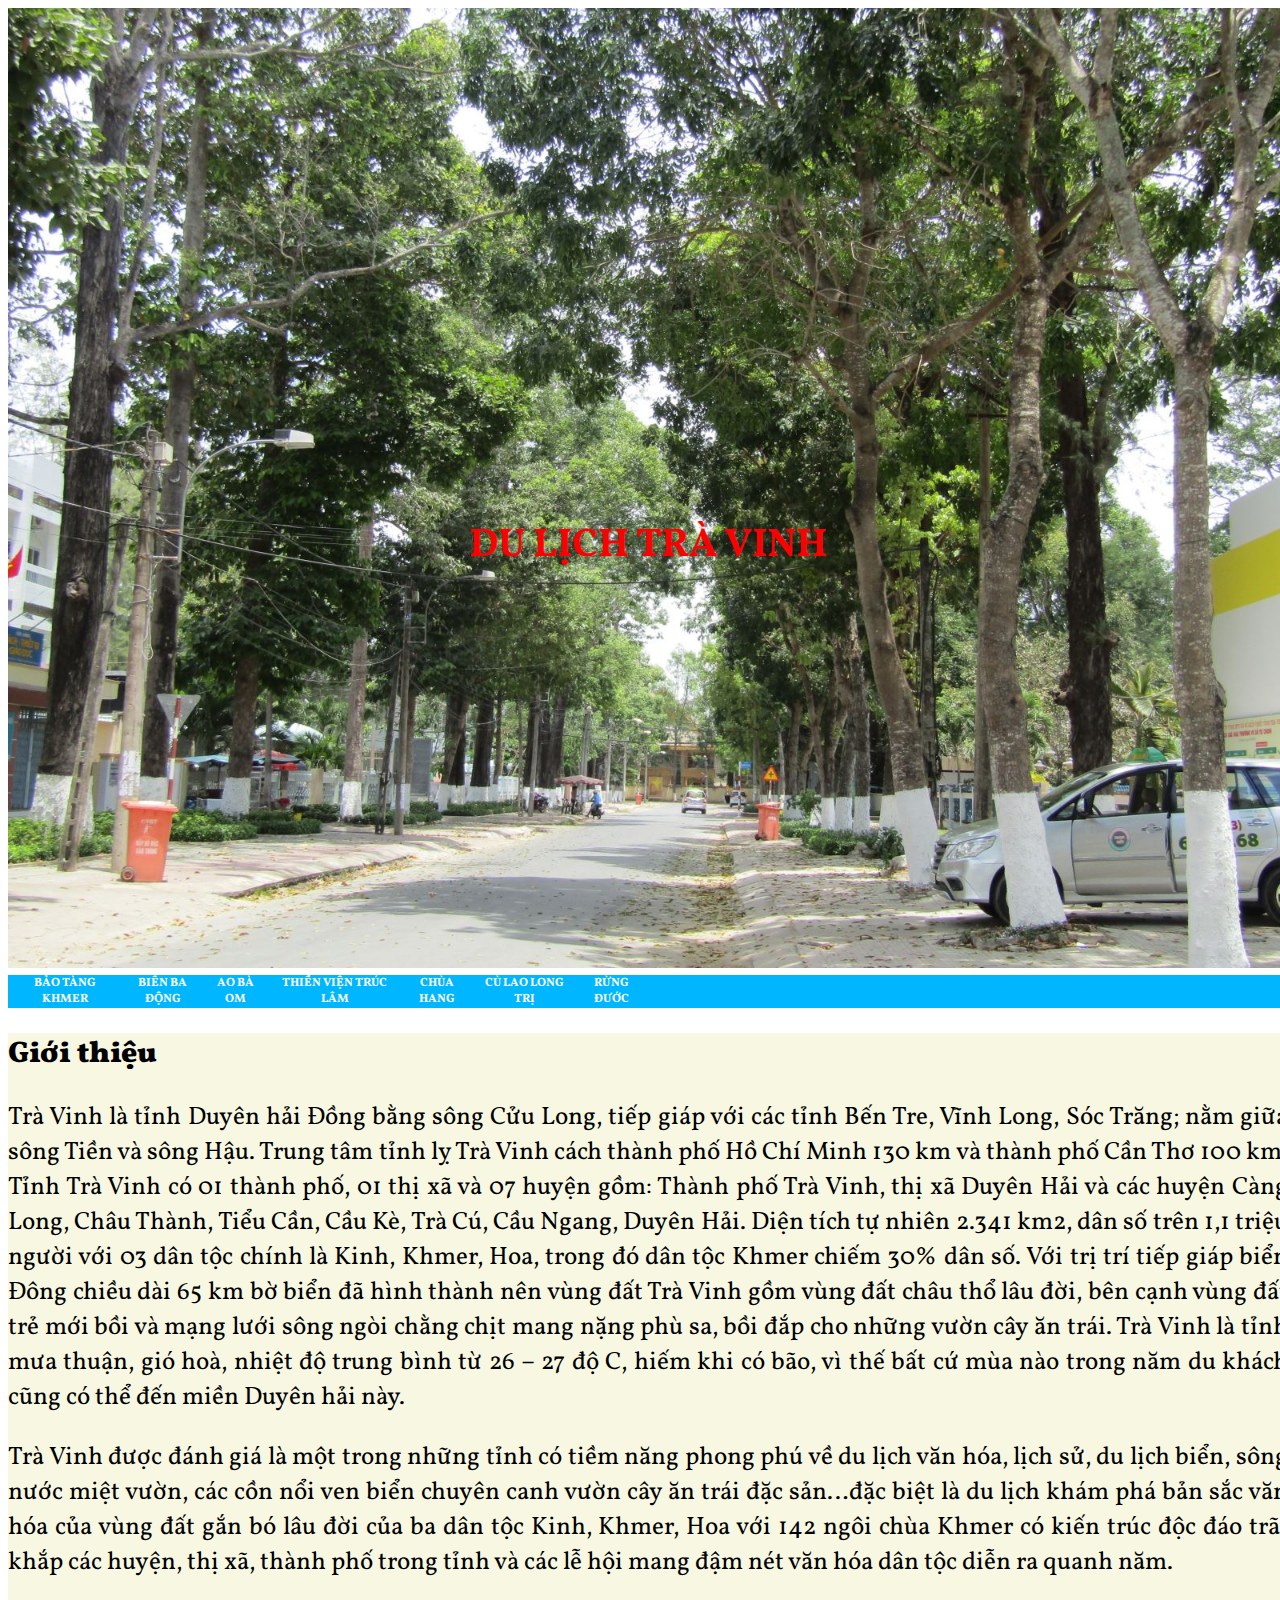
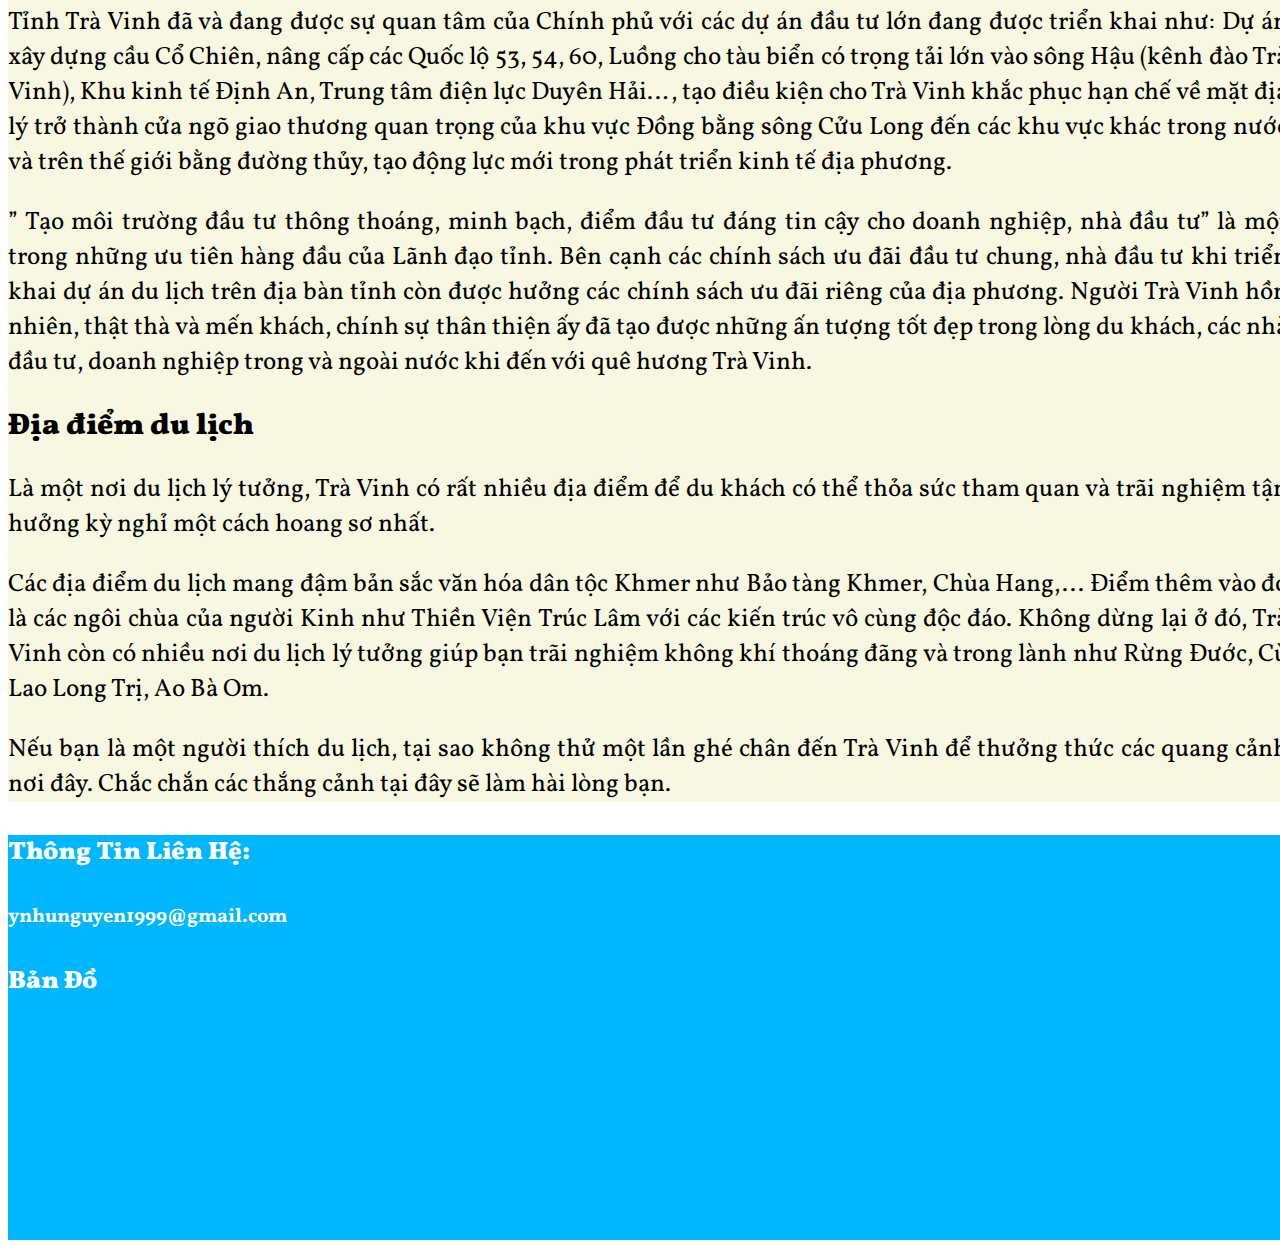
<file: index.html>
<!DOCTYPE html>
<html>
<head>
   <meta charset="UTF-8">
   <meta name="viewport" content="width=device-width, initial-scale=1.0">
   <meta http-equiv="X-UA-compatible" content="IE=edge">
   <link href="https://cdn.jsdelivr.net/npm/bootstrap@5.1.3/dist/css/bootstrap.min.css" rel="stylesheet" integrity="sha384-1BmE4kWBq78iYhFldvKuhfTAU6auU8tT94WrHftjDbrCEXSU1oBoqyl2QvZ6jIW3" crossorigin="anonymous">
   <title>DU LỊCH TRÀ VINH</title>
   <link rel="stylesheet" href="./css/Stylesheet.css">
   <link rel="preconnect" href="https://fonts.googleapis.com">
   <link rel="preconnect" href="https://fonts.gstatic.com" crossorigin>
   <link href="https://fonts.googleapis.com/css2?family=Vollkorn&display=swap" rel="stylesheet">
   <meta name="google-site-verification" content="M5q_Mis13qgqfs_ipae9H7J-hA0BpPmAilvr8xwPKfk" />
   <!-- Global site tag (gtag.js) - Google Analytics -->
   <script async src="https://www.googletagmanager.com/gtag/js?id=G-0WT1F83GMN"></script>
   <script>
   window.dataLayer = window.dataLayer || [];
   function gtag(){dataLayer.push(arguments);}
   gtag('js', new Date());
   gtag('config', 'G-0WT1F83GMN');
   </script>
</head>
<body class="container">

<div class="row" class="row pt-4 pb-4">
<header id="banner">
   <h1>DU LỊCH TRÀ VINH</h1>
   <img src="./img/nen.jpg"  alt="anh-bia"> 
</header>
</div>

<nav class="row">
<ul class="navbar navbar-expand-sm justify-content-center">
   <li><a href="./link/BAO TANG KHMER/index (3).html">BẢO TÀNG KHMER</a></li>
   <li><a href="./link/BIEN BA DONG/index (4).html">BIỂN BA ĐỘNG</a></li>
   <li><a href="./link/AO BA OM/index (2).html">AO BÀ OM</a></li>
   <li><a href="./link/THIEN VIEN TRUC LAM/index (8).html">THIỀN VIỆN TRÚC LÂM</a></li>
   <li><a href="./link/CHUA HANG/index (5).html">CHÙA HANG</a></li>
   <li><a href="./link/CU LAO LONG TRI/index (6).html">CÙ LAO LONG TRỊ</a></li>
   <li><a href="./link/RUNG DUOC/index (7).html">RỪNG ĐƯỚC</a></li>
</ul>
</nav>


<main id="main-content" class="row pt-4 pb-4">
   <h2><strong>Giới thiệu</strong></h2>
   <p>Trà Vinh là tỉnh Duyên hải Đồng bằng sông Cửu Long, tiếp giáp với các tỉnh Bến Tre, Vĩnh Long, Sóc Trăng; nằm giữa sông Tiền và sông Hậu. Trung tâm tỉnh lỵ Trà Vinh cách thành phố Hồ Chí Minh 130 km và thành phố Cần Thơ 100 km. Tỉnh Trà Vinh có 01 thành phố, 01 thị xã và 07 huyện gồm: Thành phố Trà Vinh, thị xã Duyên Hải và các huyện Càng Long, Châu Thành, Tiểu Cần, Cầu Kè, Trà Cú, Cầu Ngang, Duyên Hải. Diện tích tự nhiên 2.341 km2, dân số trên 1,1 triệu người với 03 dân tộc chính là Kinh, Khmer, Hoa, trong đó dân tộc Khmer chiếm 30% dân số. Với trị trí tiếp giáp biển Đông chiều dài 65 km bờ biển đã hình thành nên vùng đất Trà Vinh gồm vùng đất châu thổ lâu đời, bên cạnh vùng đất trẻ mới bồi và mạng lưới sông ngòi chằng chịt mang nặng phù sa, bồi đắp cho những vườn cây ăn trái. Trà Vinh là tỉnh mưa thuận, gió hoà, nhiệt độ trung bình từ 26 – 27 độ C, hiếm khi có bão, vì thế bất cứ mùa nào trong năm du khách cũng có thể đến miền Duyên hải này.</p>
   <p>Trà Vinh được đánh giá là một trong những tỉnh có tiềm năng phong phú về du lịch văn hóa, lịch sử, du lịch biển, sông nước miệt vườn, các cồn nổi ven biển chuyên canh vườn cây ăn trái đặc sản…đặc biệt là du lịch khám phá bản sắc văn hóa của vùng đất gắn bó lâu đời của ba dân tộc Kinh, Khmer, Hoa với 142 ngôi chùa Khmer có kiến trúc độc đáo trãi khắp các huyện, thị xã, thành phố trong tỉnh và các lễ hội mang đậm nét văn hóa dân tộc diễn ra quanh năm.</p>
   <p>Tỉnh Trà Vinh đã và đang được sự quan tâm của Chính phủ với các dự án đầu tư lớn đang được triển khai như: Dự án xây dựng cầu Cổ Chiên, nâng cấp các Quốc lộ 53, 54, 60, Luồng cho tàu biển có trọng tải lớn vào sông Hậu (kênh đào Trà Vinh), Khu kinh tế Định An, Trung tâm điện lực Duyên Hải…, tạo điều kiện cho Trà Vinh khắc phục hạn chế về mặt địa lý trở thành cửa ngõ giao thương quan trọng của khu vực Đồng bằng sông Cửu Long đến các khu vực khác trong nước và trên thế giới bằng đường thủy, tạo động lực mới trong phát triển kinh tế địa phương.</p>
   <p>” Tạo môi trường đầu tư thông thoáng, minh bạch, điểm đầu tư đáng tin cậy cho doanh nghiệp, nhà đầu tư” là một trong những ưu tiên hàng đầu của Lãnh đạo tỉnh. Bên cạnh các chính sách ưu đãi đầu tư chung, nhà đầu tư khi triển khai dự án du lịch trên địa bàn tỉnh còn được hưởng các chính sách ưu đãi riêng của địa phương.
      Người Trà Vinh hồn nhiên, thật thà và mến khách, chính sự thân thiện ấy đã tạo được những ấn tượng tốt đẹp trong lòng du khách, các nhà đầu tư, doanh nghiệp trong và ngoài nước khi đến với quê hương Trà Vinh.</p>
   <h2><strong>Địa điểm du lịch</strong></h2>
   <p>Là một nơi du lịch lý tưởng, Trà Vinh có rất nhiều địa điểm để du khách có thể thỏa sức tham quan và trãi nghiệm tận hưởng kỳ nghỉ một cách hoang sơ nhất.</p>
   <p>Các địa điểm du lịch mang đậm bản sắc văn hóa dân tộc Khmer như Bảo tàng Khmer, Chùa Hang,... Điểm thêm vào đó là các ngôi chùa của người Kinh như Thiền Viện Trúc Lâm với các kiến trúc vô cùng độc đáo. Không dừng lại ở đó, Trà Vinh còn có nhiều nơi du lịch lý tưởng giúp bạn trãi nghiệm không khí thoáng đãng và trong lành như Rừng Đước, Cù Lao Long Trị, Ao Bà Om.</p>
   <p>Nếu bạn là một người thích du lịch, tại sao không thử một lần ghé chân đến Trà Vinh để thưởng thức các quang cảnh nơi đây. Chắc chắn các thắng cảnh tại đây sẽ làm hài lòng bạn.</p>
</main>

<footer class="row">
   <div class="col-lg4 pt-4 pb-4">
   <h4><strong>Thông Tin Liên Hệ:</strong></h4>
   <p>ynhunguyen1999@gmail.com</p>
   </div>
   <div class="col-lg4 pt-4 pb-4">
   <h4><strong>Bản Đồ</strong></h4>
   <iframe src="https://www.google.com/maps/embed?pb=!1m18!1m12!1m3!1d125753.20700337332!2d106.27481469434456!3d9.951612499871729!2m3!1f0!2f0!3f0!3m2!1i1024!2i768!4f13.1!3m3!1m2!1s0x31a017515cc705df%3A0xade5b5649cd70f79!2zVHAuIFRyw6AgVmluaCwgVHLDoCBWaW5oLCBWaeG7h3QgTmFt!5e0!3m2!1svi!2s!4v1645274654902!5m2!1svi!2s" width="200px" height="200px" style="border:0;" allowfullscreen="" loading="lazy"></iframe>
</footer>

</body>
</file>
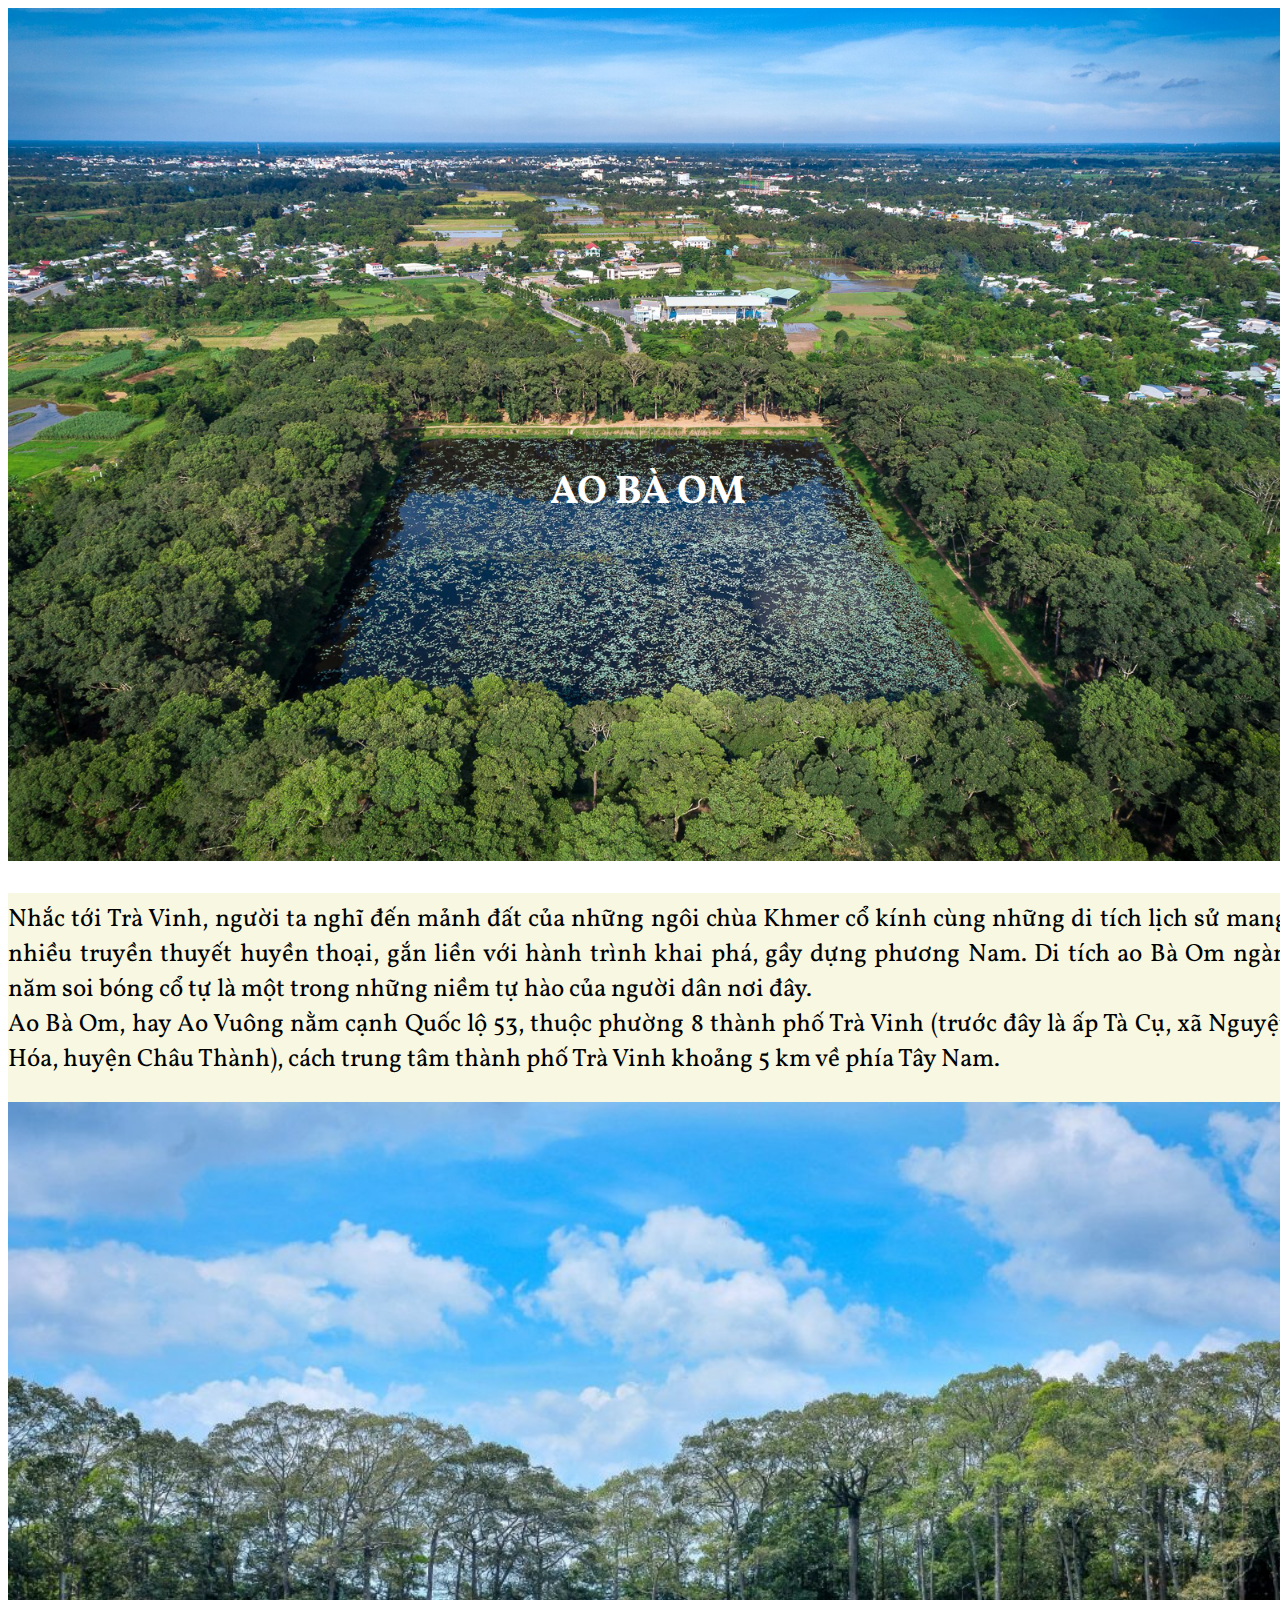
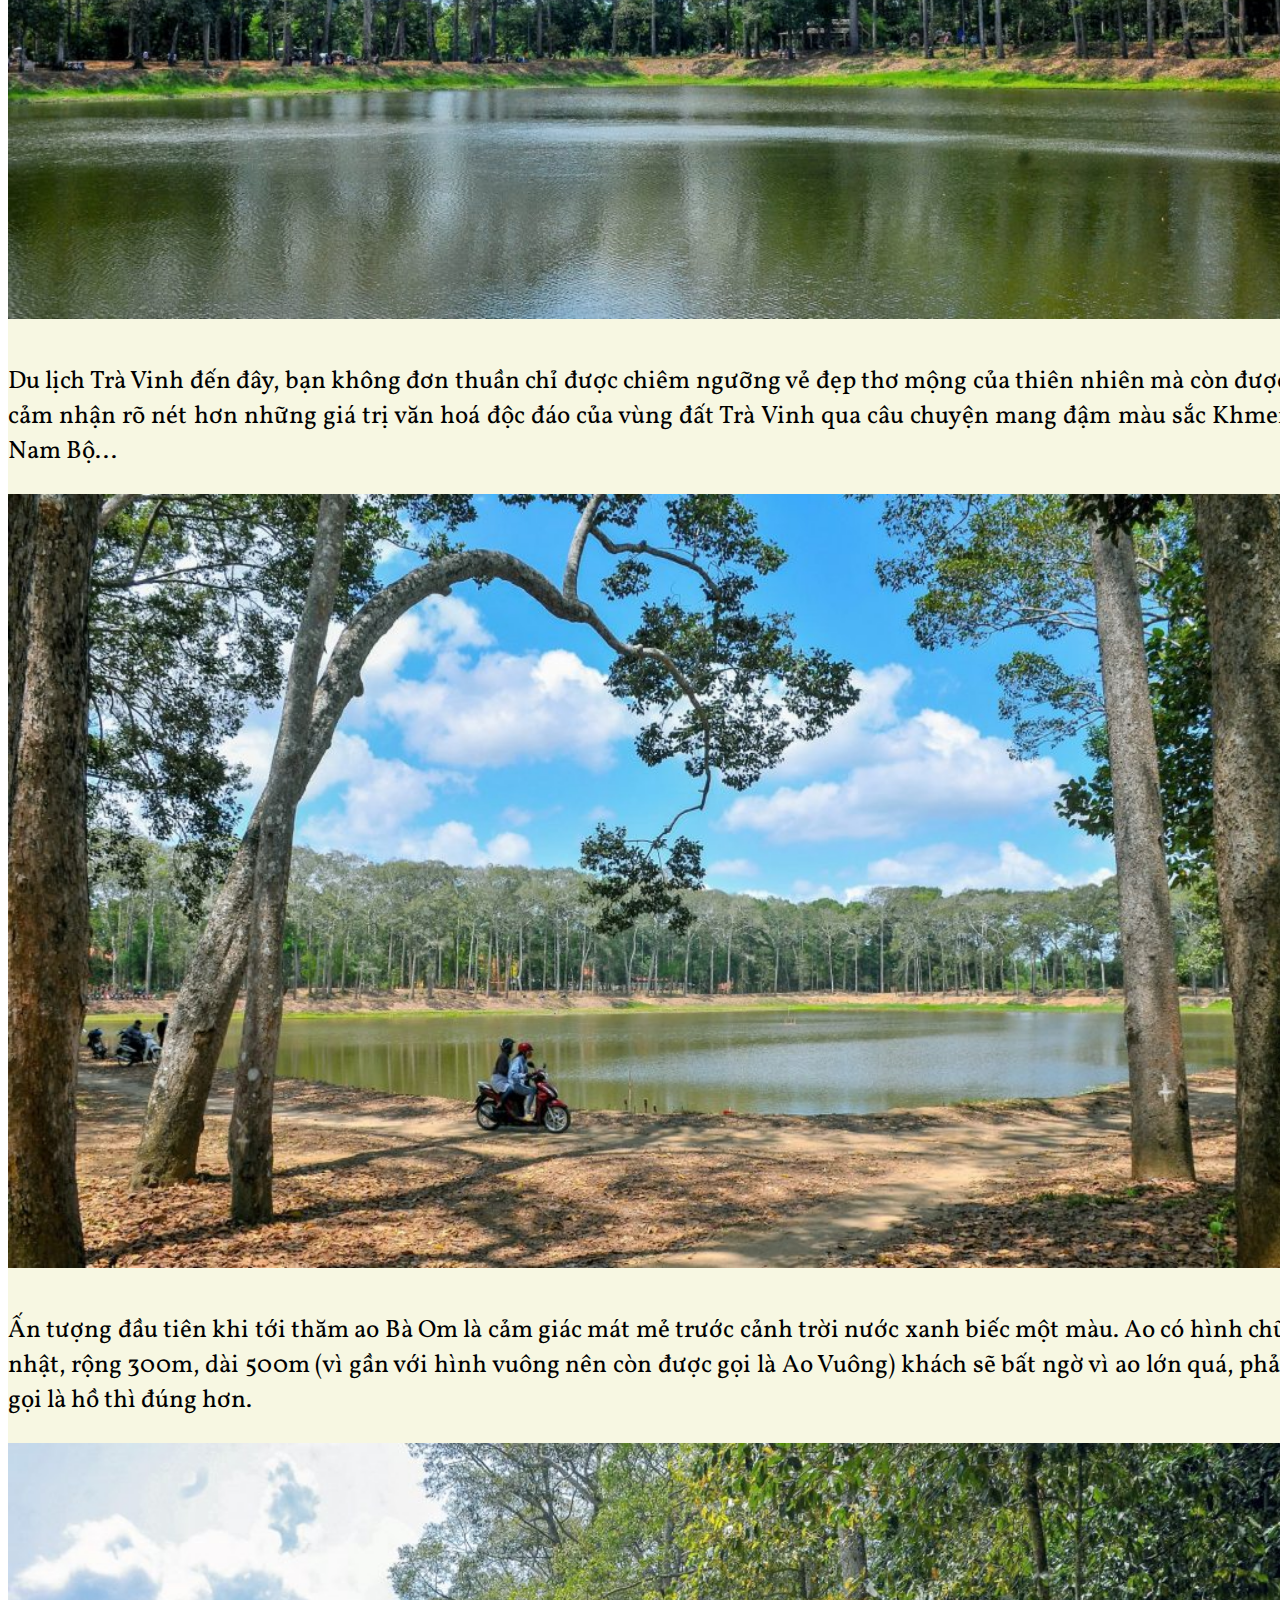
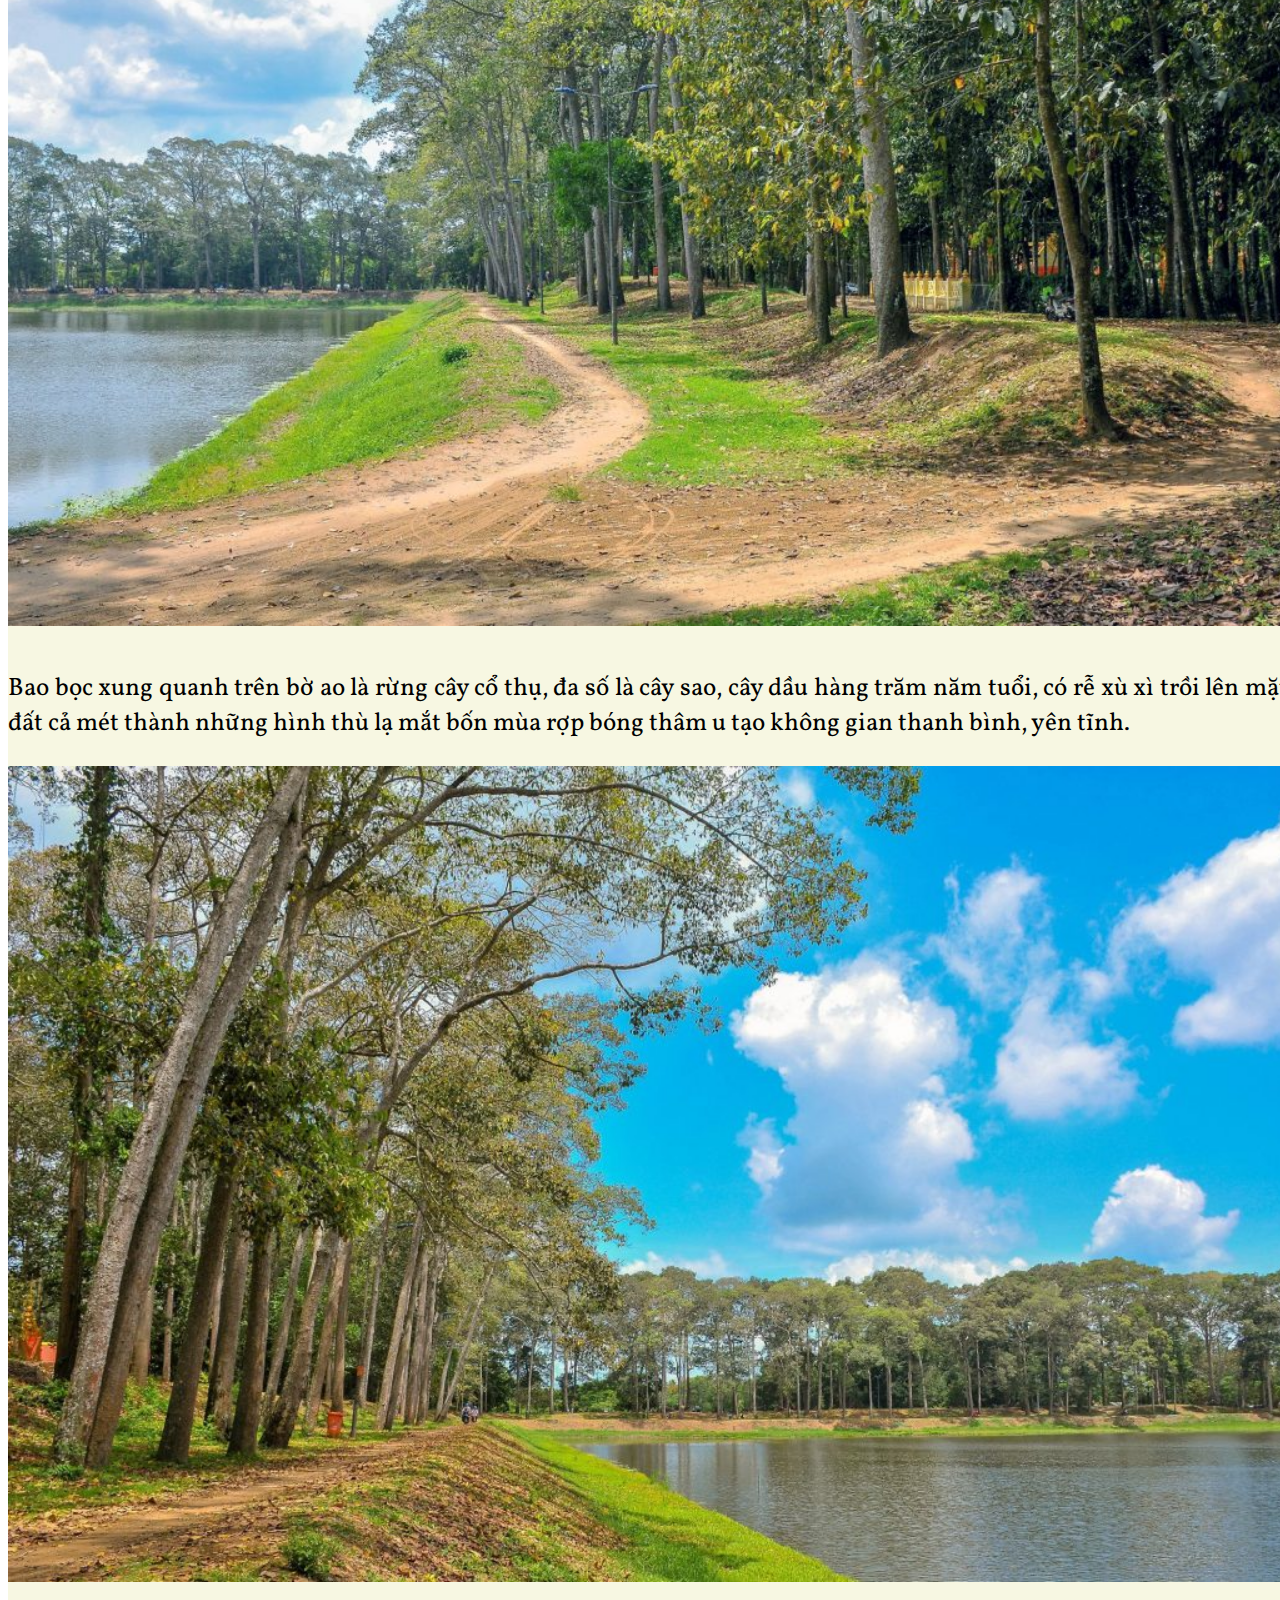
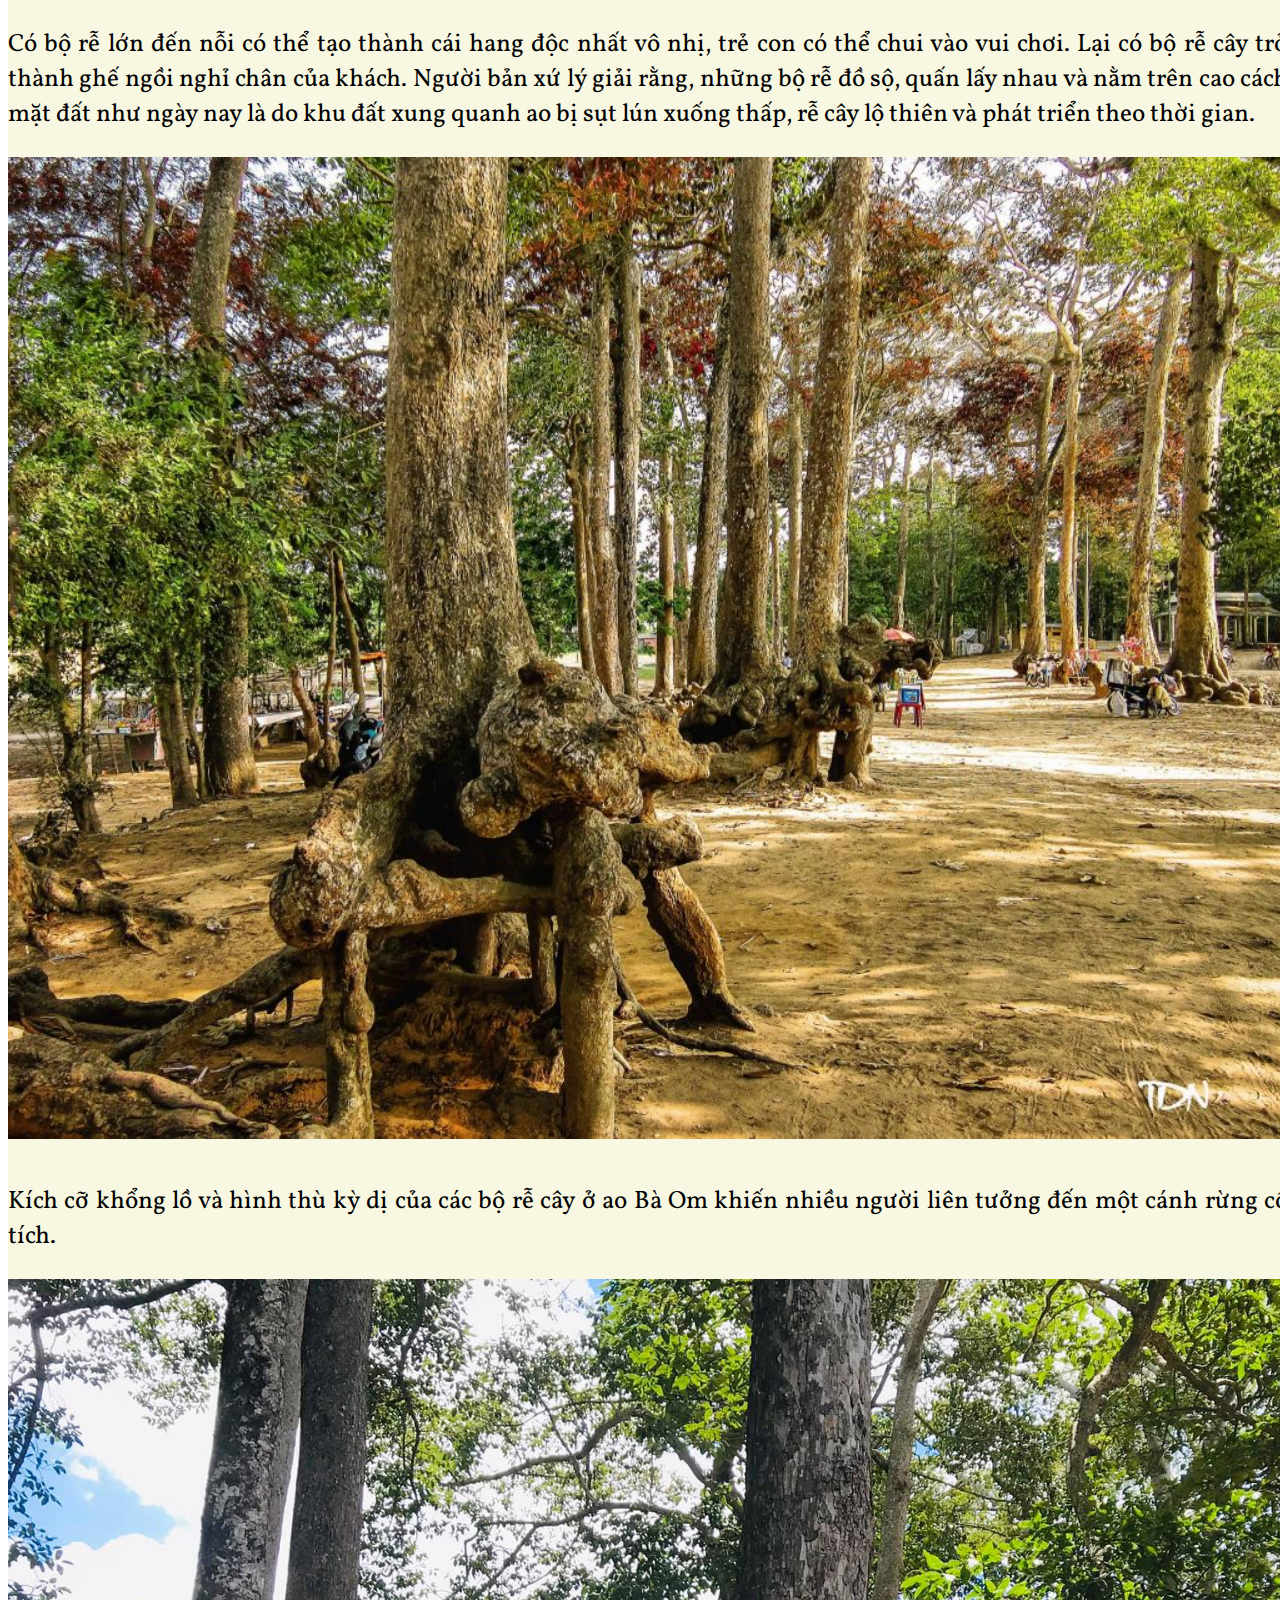
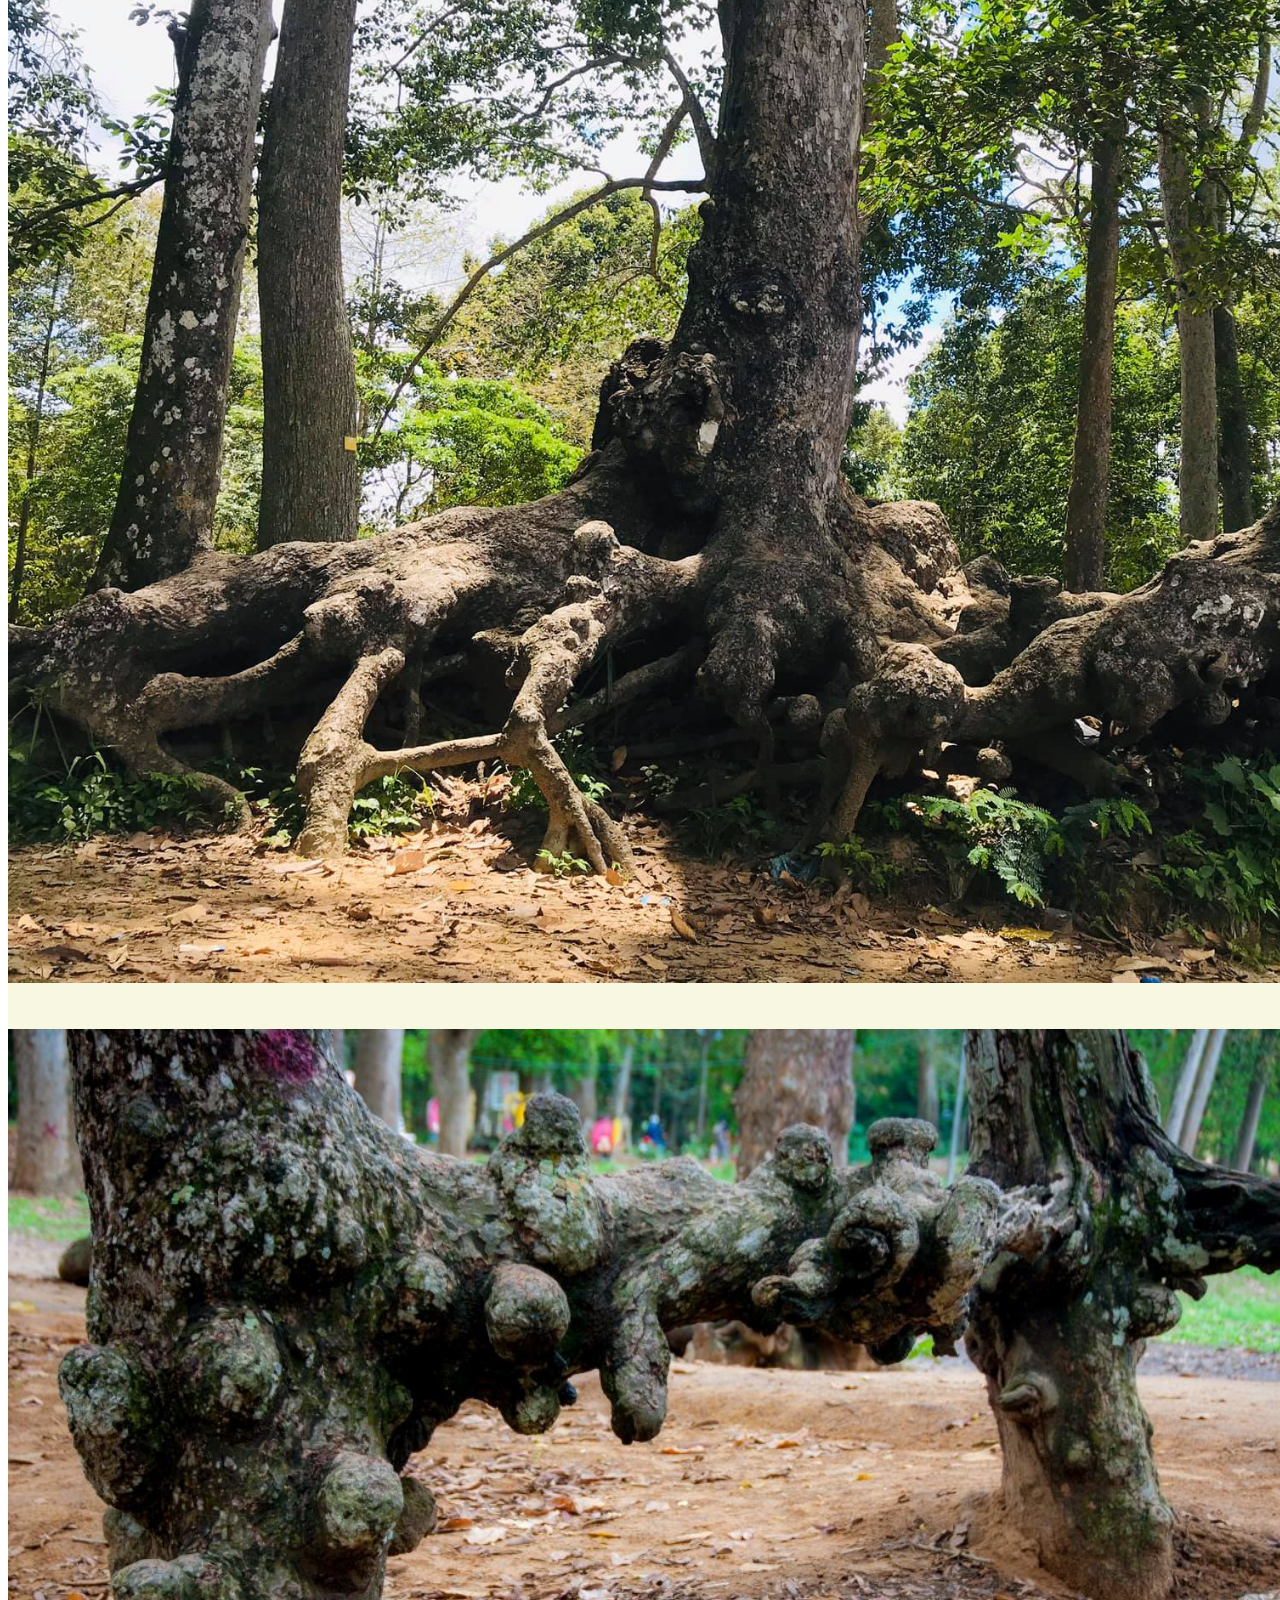
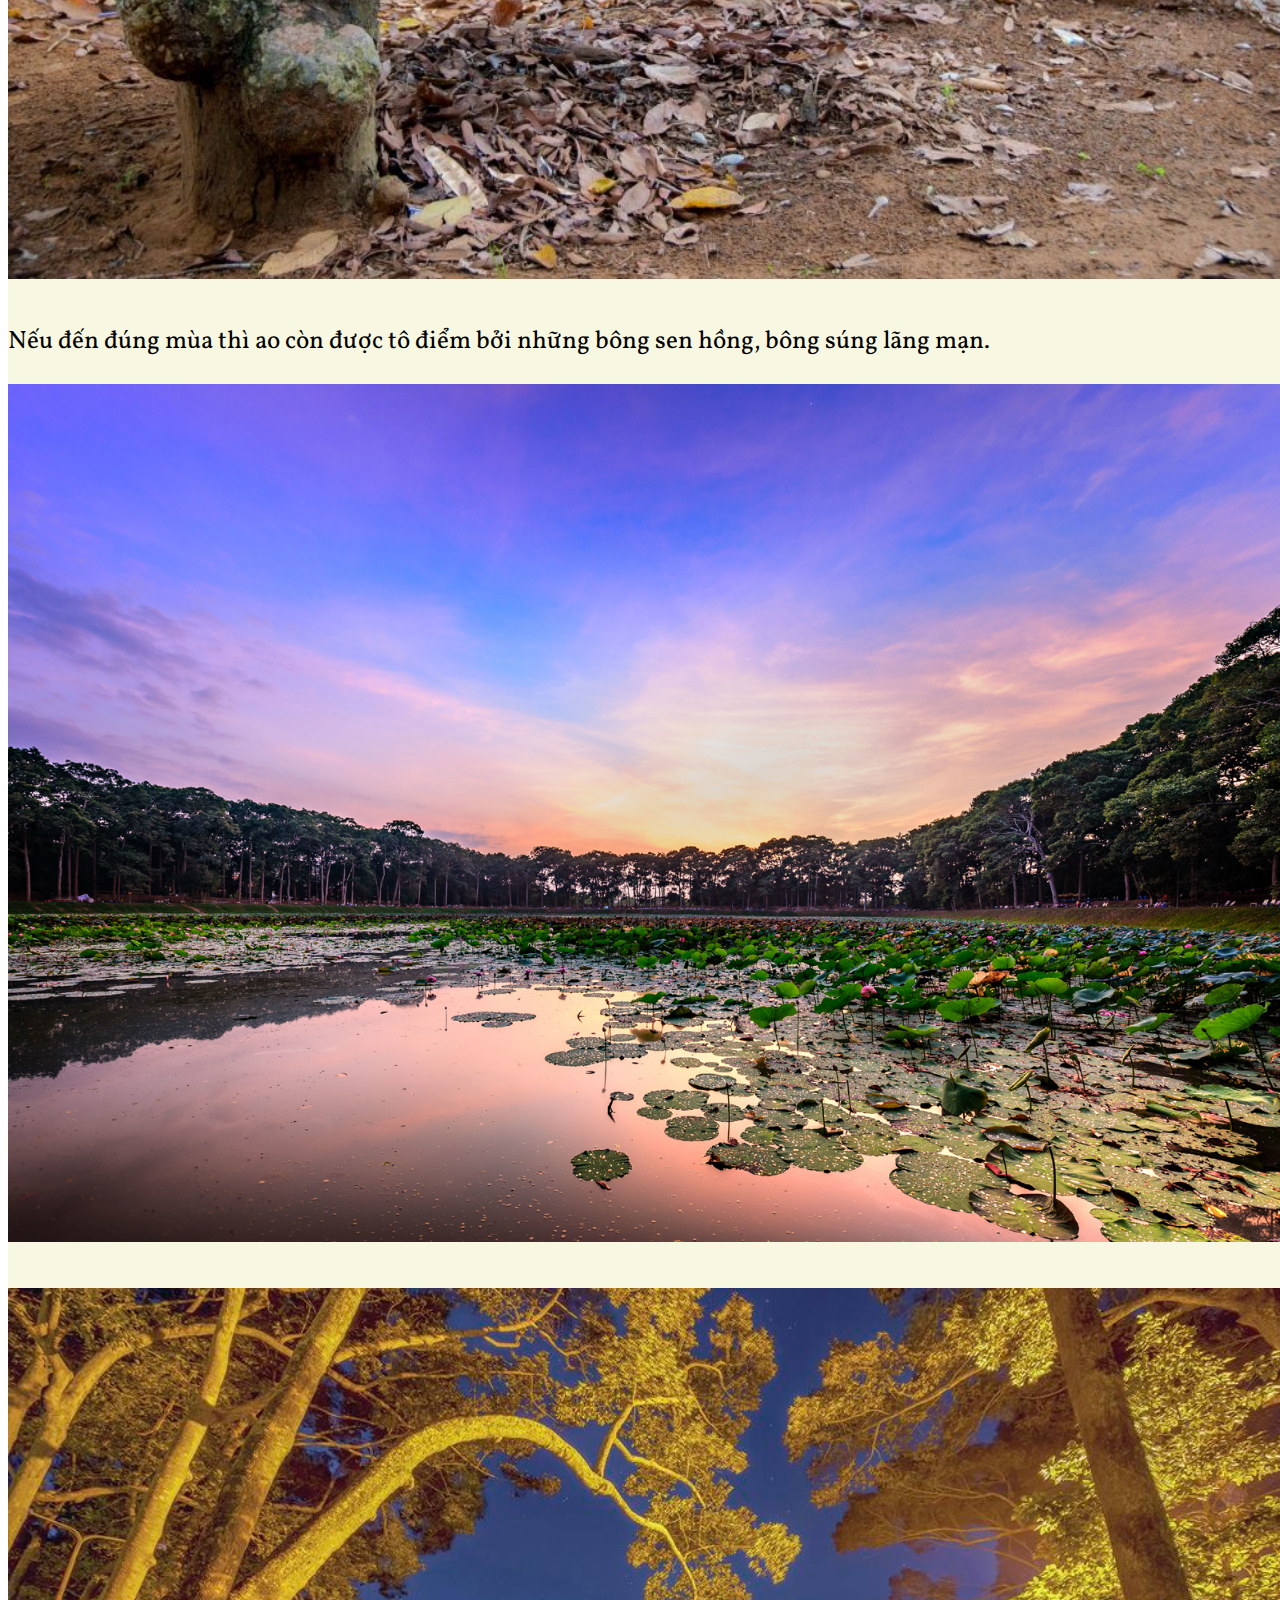
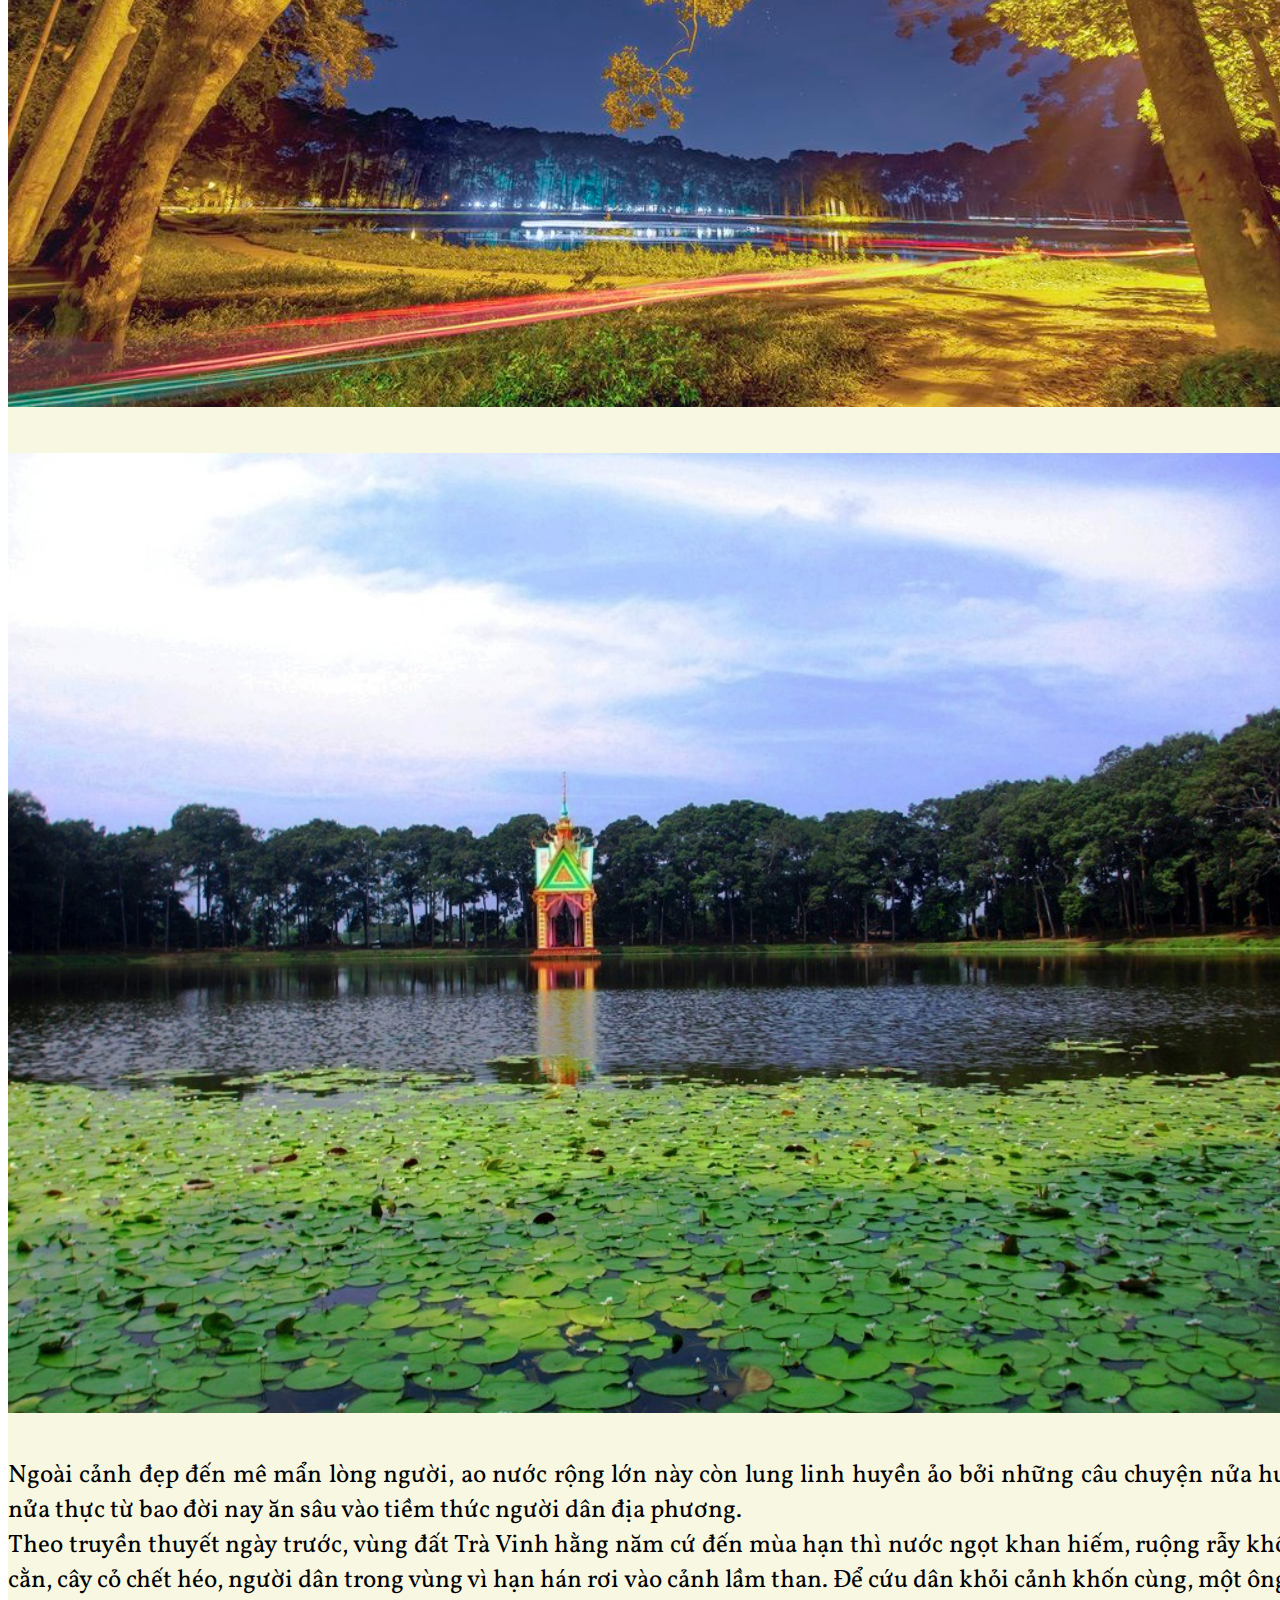
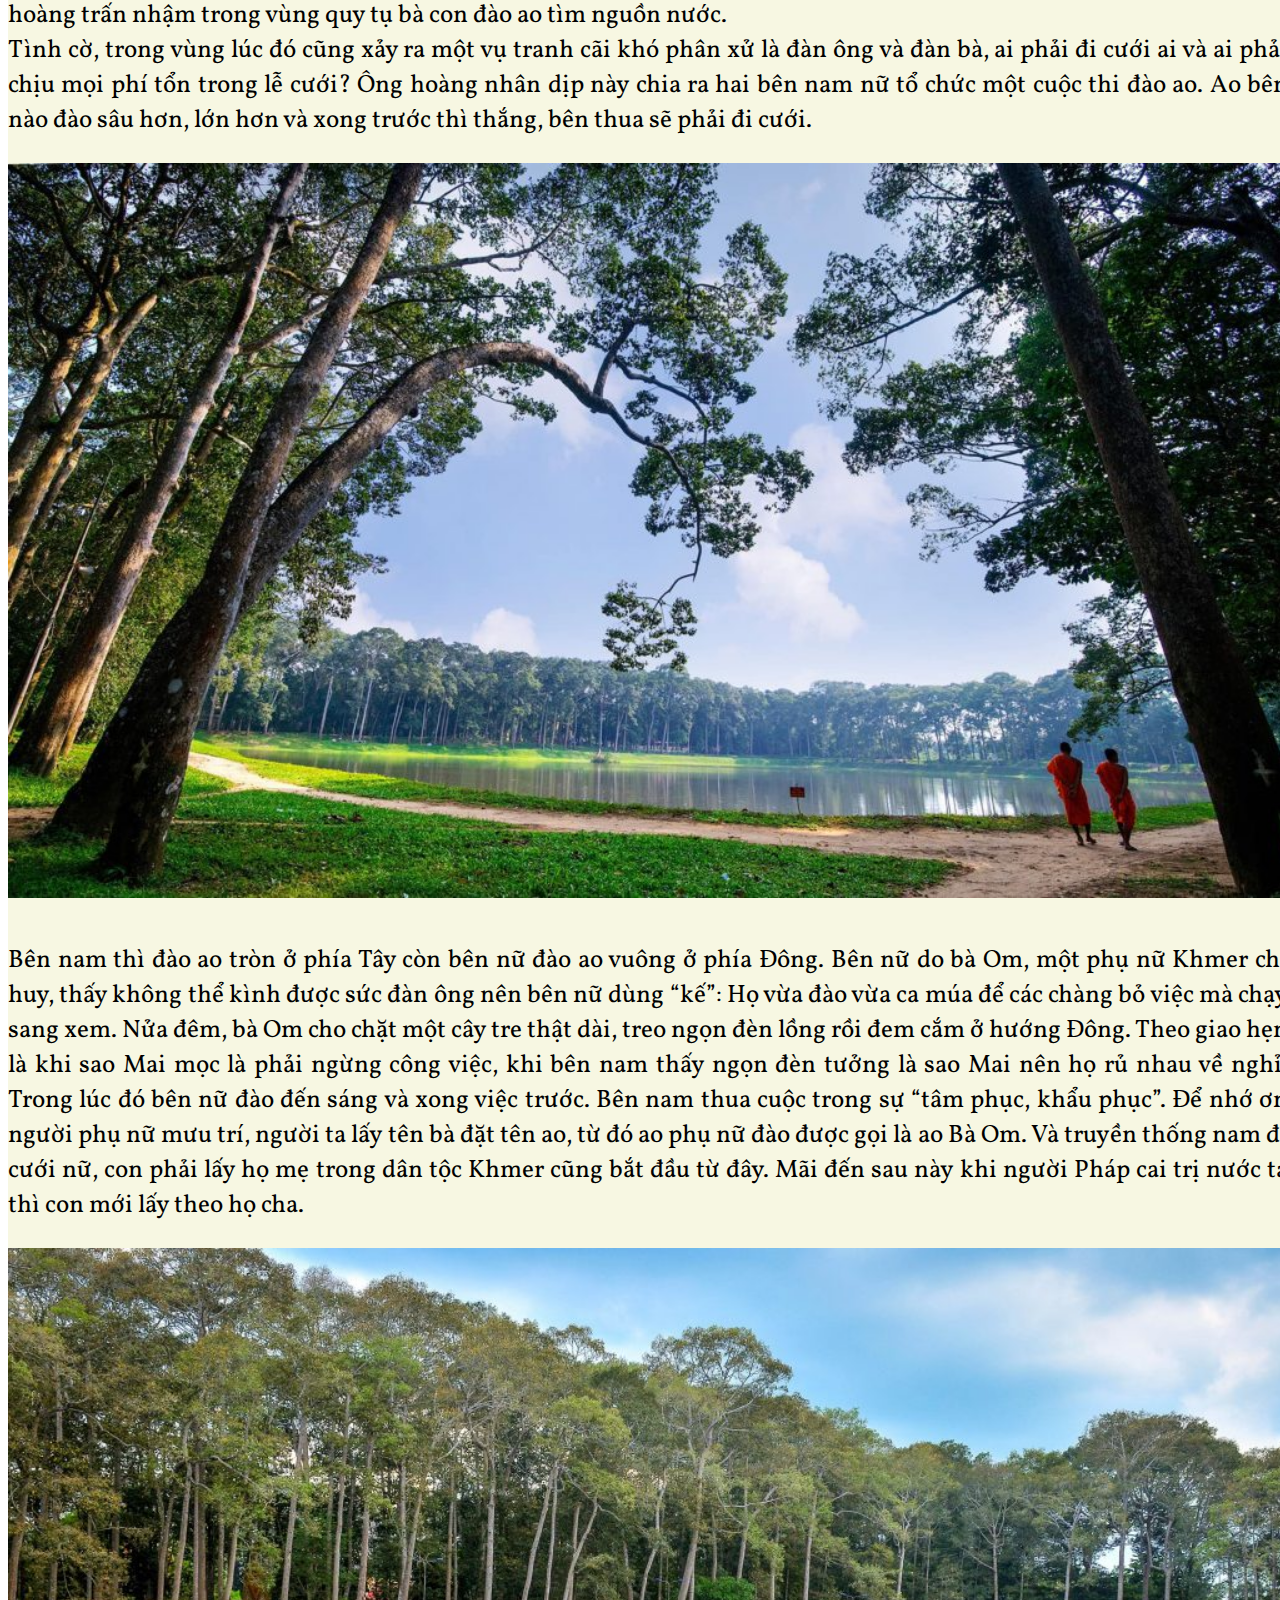
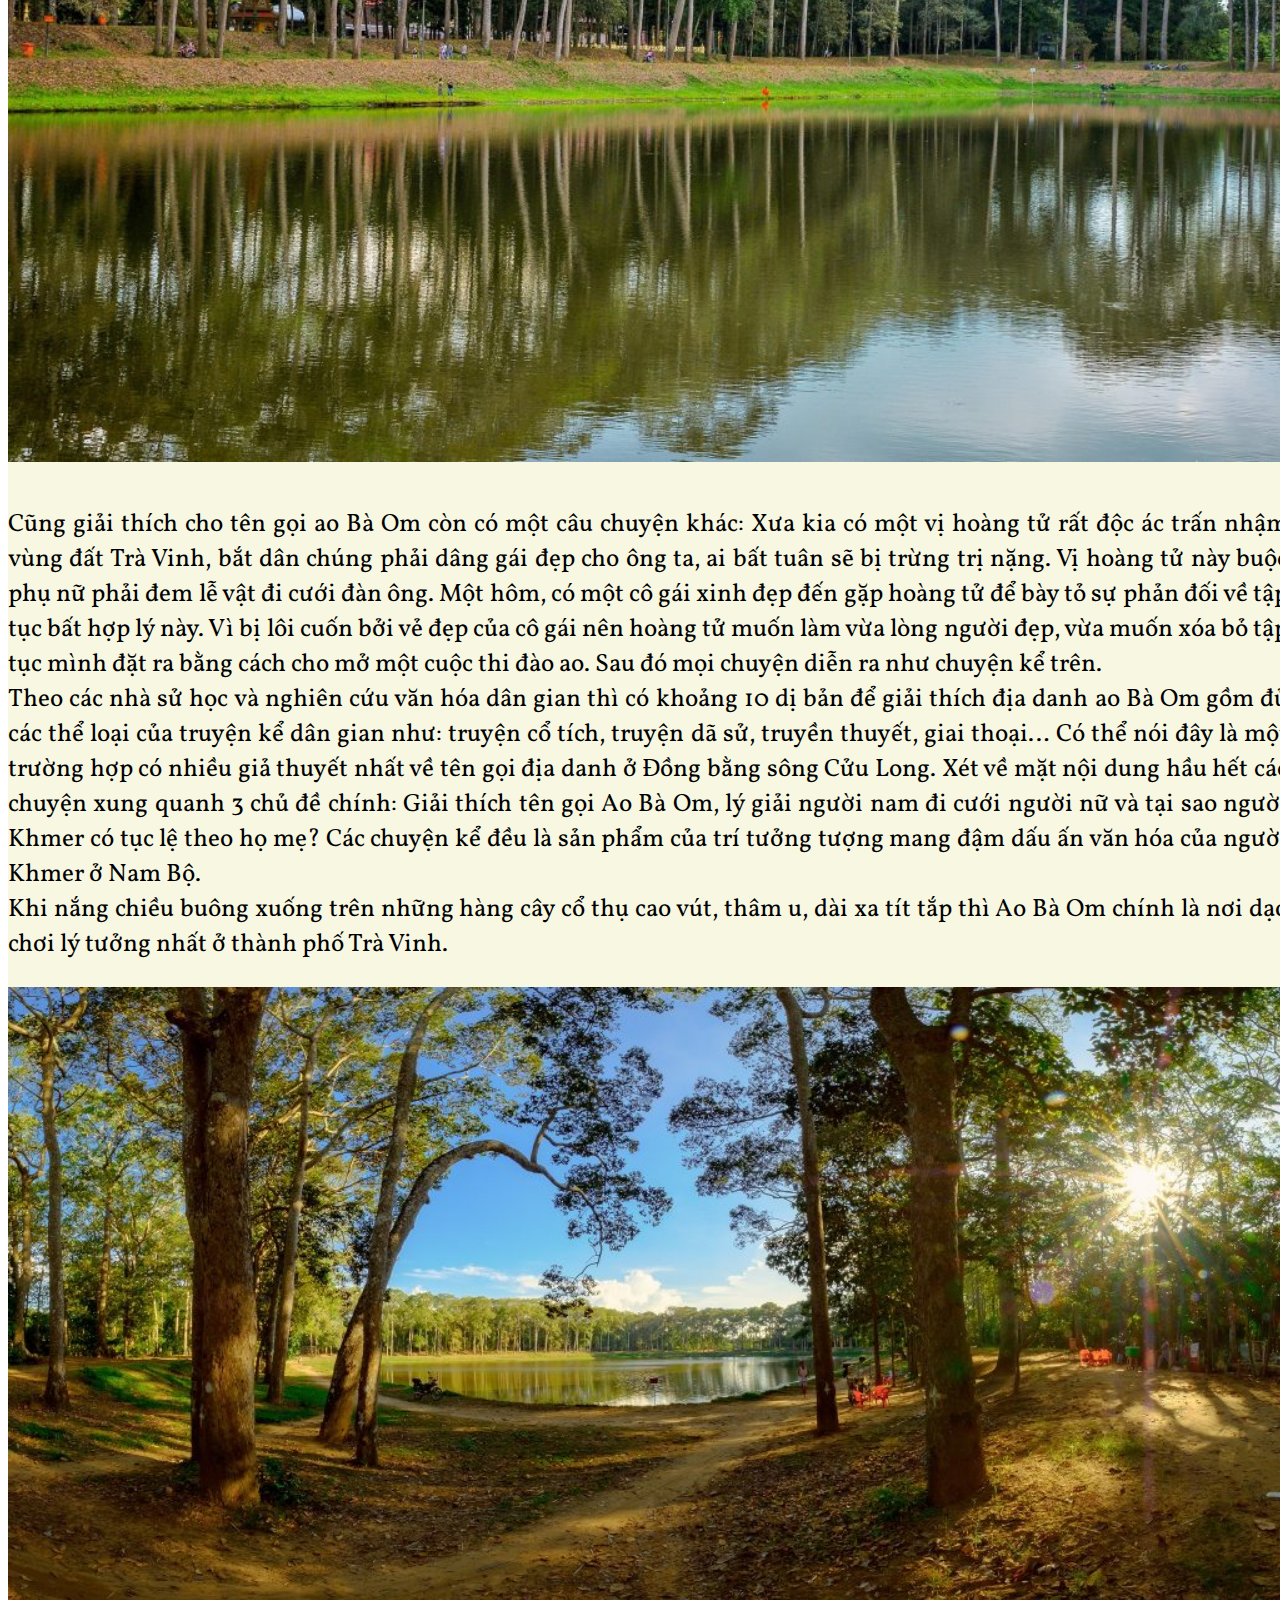
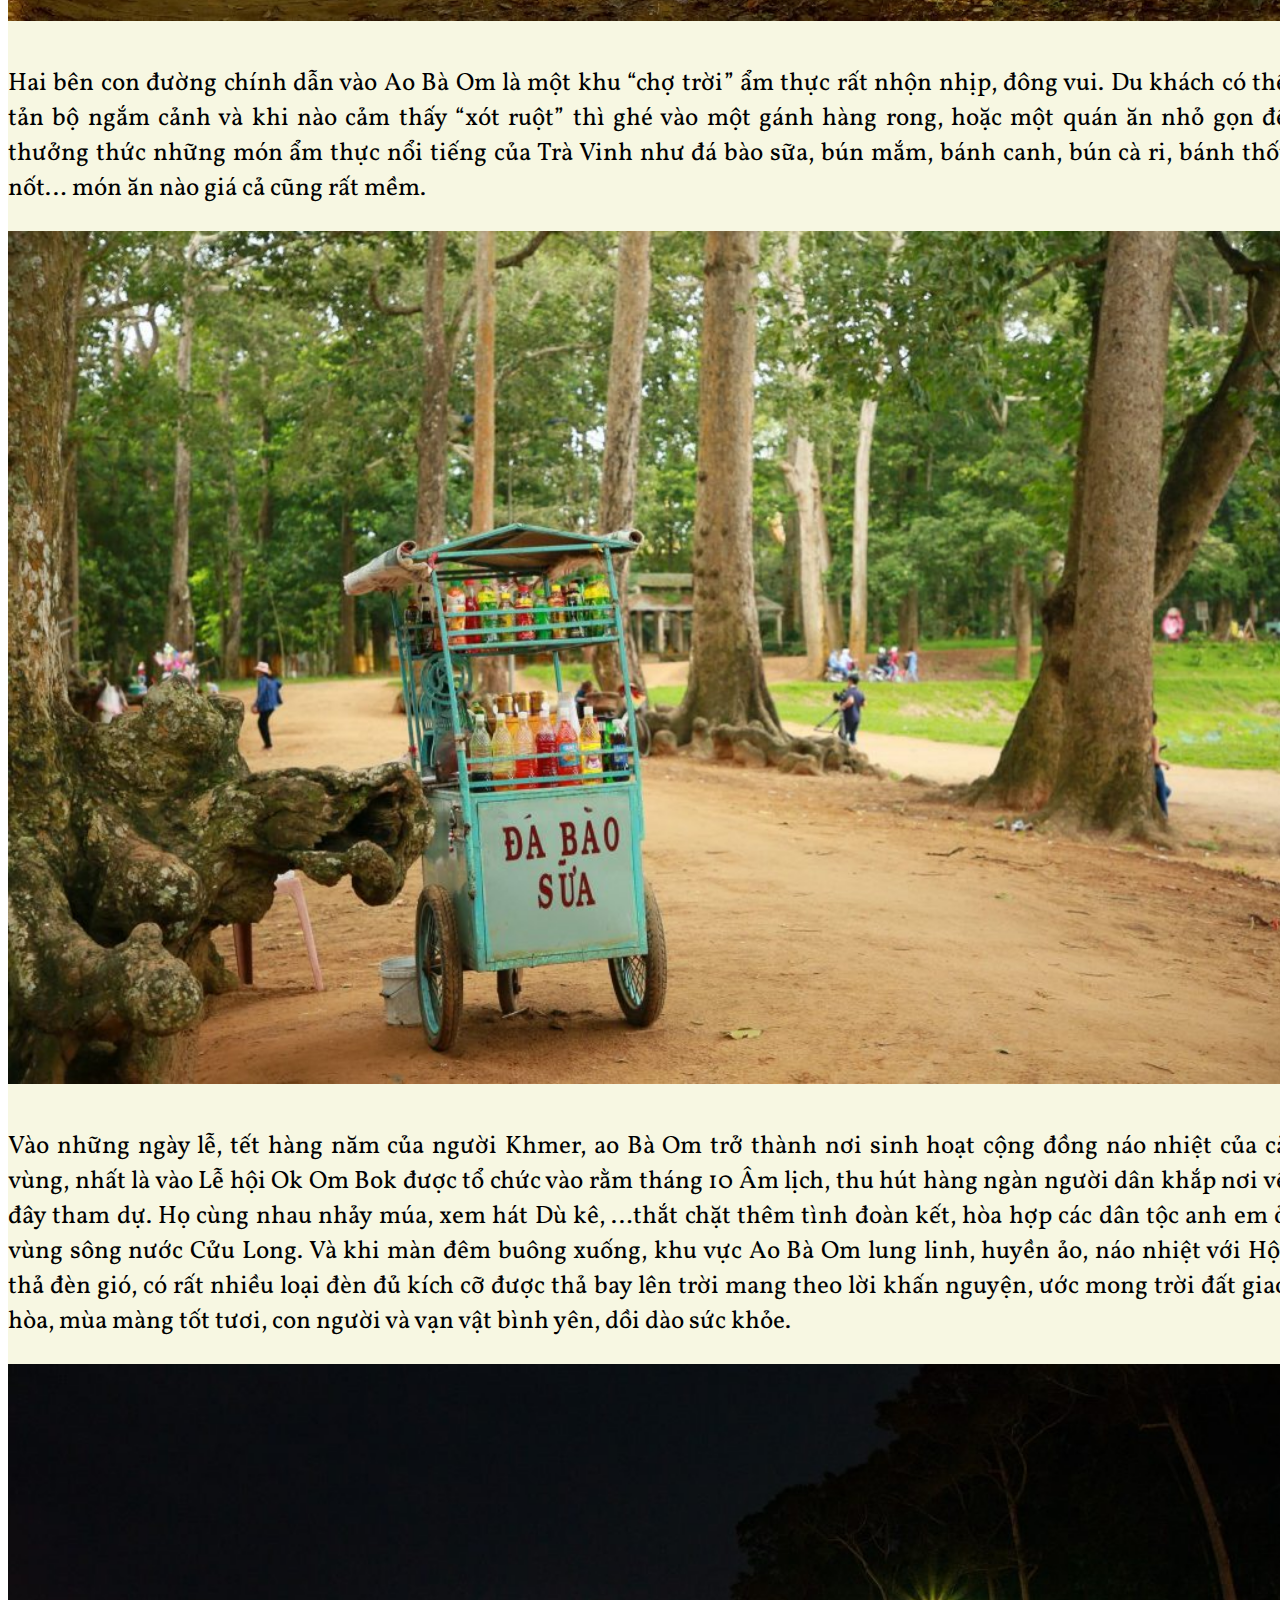
<file: link/AO BA OM/index (2).html>
<!DOCTYPE html>
<html>   
<head>
   <meta charset="UTF-8">
   <meta name="viewport" content="width=device-width, initial-scale=1.0">
   <meta http-equiv="X-UA-compatible" content="IE=edge">
   <link href="https://cdn.jsdelivr.net/npm/bootstrap@5.1.3/dist/css/bootstrap.min.css" rel="stylesheet" integrity="sha384-1BmE4kWBq78iYhFldvKuhfTAU6auU8tT94WrHftjDbrCEXSU1oBoqyl2QvZ6jIW3" crossorigin="anonymous">
   <title>AO BA OM</title>
   <link rel="stylesheet" href="./css/Ao Ba Om.css">
   <link rel="preconnect" href="https://fonts.googleapis.com">
   <link rel="preconnect" href="https://fonts.gstatic.com" crossorigin>
   <link href="https://fonts.googleapis.com/css2?family=Vollkorn&display=swap" rel="stylesheet">
</head>

<body class="container">
<main class="row" class="row pt-4 pb-4">

   <header id="banner">
      <h1>AO BÀ OM</h1>
      <img src="./img/aobaom1.jpeg" alt="Ao Ba Om 1">
   </header>

   <div id="main-content">
      <p>Nhắc tới Trà Vinh, người ta nghĩ đến mảnh đất của những ngôi chùa Khmer cổ kính cùng những di tích lịch sử mang nhiều truyền thuyết huyền thoại, gắn liền với hành trình khai phá, gầy dựng phương Nam. Di tích ao Bà Om ngàn năm soi bóng cổ tự là một trong những niềm tự hào của người dân nơi đây.
      <br>Ao Bà Om, hay Ao Vuông nằm cạnh Quốc lộ 53, thuộc phường 8 thành phố Trà Vinh (trước đây là ấp Tà Cụ, xã Nguyệt Hóa, huyện Châu Thành), cách trung tâm thành phố Trà Vinh khoảng 5 km về phía Tây Nam.</p>
      <img src="./img/aobaom16.jpeg" alt="Ao Ba Om 2">
      <p>Du lịch Trà Vinh đến đây, bạn không đơn thuần chỉ được chiêm ngưỡng vẻ đẹp thơ mộng của thiên nhiên mà còn được cảm nhận rõ nét hơn những giá trị văn hoá độc đáo của vùng đất Trà Vinh qua câu chuyện mang đậm màu sắc Khmer Nam Bộ...</p>
      <img src="./img/aobaom15.jpeg" alt="Ao Ba Om 3">
      <p>Ấn tượng đầu tiên khi tới thăm ao Bà Om là cảm giác mát mẻ trước cảnh trời nước xanh biếc một màu. Ao có hình chữ nhật, rộng 300m, dài 500m (vì gần với hình vuông nên còn được gọi là Ao Vuông) khách sẽ bất ngờ vì ao lớn quá, phải gọi là hồ thì đúng hơn.</p>
      <img src="./img/aobaom14.jpeg" alt="Ao Ba Om 4">
      <p>Bao bọc xung quanh trên bờ ao là rừng cây cổ thụ, đa số là cây sao, cây dầu hàng trăm năm tuổi, có rễ xù xì trồi lên mặt đất cả mét thành những hình thù lạ mắt bốn mùa rợp bóng thâm u tạo không gian thanh bình, yên tĩnh.</p>
      <img src="./img/aobaom13.jpeg" alt="Ao Ba Om 5">
      <p>Có bộ rễ lớn đến nỗi có thể tạo thành cái hang độc nhất vô nhị, trẻ con có thể chui vào vui chơi. Lại có bộ rễ cây trở thành ghế ngồi nghỉ chân của khách. Người bản xứ lý giải rằng, những bộ rễ đồ sộ, quấn lấy nhau và nằm trên cao cách mặt đất như ngày nay là do khu đất xung quanh ao bị sụt lún xuống thấp, rễ cây lộ thiên và phát triển theo thời gian.</p>
      <img src="./img/aobaom4.jpeg" alt="Ao Ba Om 6">
      <p>Kích cỡ khổng lồ và hình thù kỳ dị của các bộ rễ cây ở ao Bà Om khiến nhiều người liên tưởng đến một cánh rừng cổ tích.</p>
      <div><img src="./img/aobaom11.jpeg" alt="Ao Ba Om 7"></div><br>
      <div><img src="./img/aobaom10.jpeg" alt="Ao Ba Om 8"></div>
      <p>Nếu đến đúng mùa thì ao còn được tô điểm bởi những bông sen hồng, bông súng lãng mạn.</p>
      <div><img src="./img/aobaom2.jpeg" alt="Ao Ba Om 9"></div><br>
      <div><img src="./img/aobaom3.jpeg" alt="Ao Ba Om 9"></div><br>
      <div><img src="./img/aobaom6.jpeg" alt="Ao Ba Om 9"></div>
      <p>Ngoài cảnh đẹp đến mê mẩn lòng người, ao nước rộng lớn này còn lung linh huyền ảo bởi những câu chuyện nửa hư nửa thực từ bao đời nay ăn sâu vào tiềm thức người dân địa phương.
      <br>Theo truyền thuyết ngày trước, vùng đất Trà Vinh hằng năm cứ đến mùa hạn thì nước ngọt khan hiếm, ruộng rẫy khô cằn, cây cỏ chết héo, người dân trong vùng vì hạn hán rơi vào cảnh lầm than. Để cứu dân khỏi cảnh khốn cùng, một ông hoàng trấn nhậm trong vùng quy tụ bà con đào ao tìm nguồn nước.
      <br>Tình cờ, trong vùng lúc đó cũng xảy ra một vụ tranh cãi khó phân xử là đàn ông và đàn bà, ai phải đi cưới ai và ai phải chịu mọi phí tổn trong lễ cưới? Ông hoàng nhân dịp này chia ra hai bên nam nữ tổ chức một cuộc thi đào ao. Ao bên nào đào sâu hơn, lớn hơn và xong trước thì thắng, bên thua sẽ phải đi cưới.</p>
      <img src="./img/aobaom18.jpeg" alt="Ao Ba Om 10">
      <p>Bên nam thì đào ao tròn ở phía Tây còn bên nữ đào ao vuông ở phía Đông. Bên nữ do bà Om, một phụ nữ Khmer chỉ huy, thấy không thể kình được sức đàn ông nên bên nữ dùng “kế”: Họ vừa đào vừa ca múa để các chàng bỏ việc mà chạy sang xem. Nửa đêm, bà Om cho chặt một cây tre thật dài, treo ngọn đèn lồng rồi đem cắm ở hướng Đông. Theo giao hẹn là khi sao Mai mọc là phải ngừng công việc, khi bên nam thấy ngọn đèn tưởng là sao Mai nên họ rủ nhau về nghỉ. Trong lúc đó bên nữ đào đến sáng và xong việc trước. Bên nam thua cuộc trong sự “tâm phục, khẩu phục”. Để nhớ ơn người phụ nữ mưu trí, người ta lấy tên bà đặt tên ao, từ đó ao phụ nữ đào được gọi là ao Bà Om. Và truyền thống nam đi cưới nữ, con phải lấy họ mẹ trong dân tộc Khmer cũng bắt đầu từ đây. Mãi đến sau này khi người Pháp cai trị nước ta thì con mới lấy theo họ cha.</p>
      <img src="./img/aobaom7.jpeg" alt="Ao Ba Om 11">
      <p>Cũng giải thích cho tên gọi ao Bà Om  còn  có một  câu  chuyện khác: Xưa kia có một vị hoàng tử rất độc ác trấn nhậm vùng đất Trà Vinh, bắt dân  chúng phải dâng gái đẹp cho ông  ta, ai bất tuân sẽ bị trừng trị nặng. Vị  hoàng tử này buộc phụ nữ phải đem lễ vật đi cưới đàn ông. Một  hôm,  có một  cô  gái  xinh  đẹp đến gặp hoàng tử để bày tỏ sự phản đối về tập tục bất hợp lý này. Vì bị lôi cuốn bởi vẻ đẹp của cô gái nên hoàng tử muốn làm vừa lòng người đẹp, vừa muốn xóa bỏ tập  tục mình đặt  ra bằng cách cho mở một cuộc thi đào ao. Sau đó mọi chuyện diễn ra như chuyện kể trên.
      <br>Theo các nhà sử học và nghiên cứu văn hóa dân gian thì có khoảng 10 dị bản để giải thích địa danh ao Bà Om  gồm đủ các thể loại của truyện kể dân gian như: truyện cổ tích, truyện dã sử, truyền thuyết, giai  thoại… Có thể nói đây là một trường hợp có nhiều giả  thuyết nhất về tên gọi địa  danh ở Đồng bằng sông Cửu Long. Xét về mặt nội dung hầu hết các chuyện xung quanh 3 chủ đề chính: Giải thích tên gọi Ao Bà Om, lý  giải  người  nam đi cưới người  nữ và tại sao người Khmer có tục lệ theo họ mẹ? Các chuyện kể đều là sản phẩm của trí tưởng tượng mang đậm dấu ấn văn hóa của người Khmer ở Nam Bộ.
      <br>Khi nắng chiều buông xuống trên những hàng cây cổ thụ cao vút, thâm u, dài xa tít tắp thì Ao Bà Om chính là nơi dạo chơi lý tưởng nhất ở thành phố Trà Vinh.</p>
      <img src="./img/aobaom5.jpeg" alt="Ao Ba Om 12">
      <p>Hai bên con đường chính dẫn vào Ao Bà Om là một khu “chợ trời” ẩm thực rất nhộn nhịp, đông vui. Du khách có thể tản bộ ngắm cảnh và khi nào cảm thấy “xót ruột” thì ghé vào một gánh hàng rong, hoặc một quán ăn nhỏ gọn để thưởng thức những món ẩm thực nổi tiếng của Trà Vinh như đá bào sữa, bún mắm, bánh canh, bún cà ri, bánh thốt nốt… món ăn nào giá cả cũng rất mềm.</p>
      <img src="./img/aobaom9.jpeg" alt="Ao Ba Om 13">
      <p>Vào những ngày lễ, tết hàng năm của người Khmer, ao Bà Om trở thành nơi sinh hoạt cộng đồng náo nhiệt của cả vùng, nhất là vào Lễ hội Ok Om Bok được tổ chức vào rằm tháng 10 Âm lịch, thu hút hàng ngàn người dân khắp nơi về đây tham dự. Họ cùng nhau nhảy múa, xem hát Dù kê, …thắt chặt thêm tình đoàn kết, hòa hợp các dân tộc anh em ở vùng sông nước Cửu Long. Và khi màn đêm buông xuống, khu vực Ao Bà Om lung linh, huyền ảo, náo nhiệt với Hội thả đèn gió, có rất nhiều loại đèn đủ kích cỡ được thả bay lên trời mang theo lời khấn nguyện, ước mong trời đất giao hòa, mùa màng tốt tươi, con người và vạn vật bình yên, dồi dào sức khỏe.</p>
      <img src="./img/aobaom17.jpeg" alt="Ao Ba Om 14">
      <p>Bên cạnh ao là ngôi chùa Âng, một trong những ngôi chùa Khmer cổ nhất Trà Vinh được xây dựng từ năm 990, và Bảo tàng văn hoá Khmer cũng được đặt ở đây.</p>
      <img src="./img/aobaom19.jpeg" alt="Ao Ba Om 15">
      <p>Ao Bà Om được Bộ Văn hóa Thông tin công nhận là di tích lịch sử văn hóa cấp quốc gia vào năm 1994. Cùng với bảo tàng văn hóa và chùa Âng, bộ 3 quần thể danh thắng này là một trong những điểm không thể bỏ lỡ khi tới thăm Trà Vinh. Nếu đang phân vân tìm một điểm đến cho kì nghỉ sắp tới, thì Trà Vinh với Ao Bà Om chính là một điểm đến lý tưởng cho du khách.</p>
   </div>
   </main>
   <footer class="row">
      <div class="col-lg4 pt-4 pb-4">
      <h4><strong>Thông Tin Liên Hệ:</strong></h4>
      <p>ynhunguyen1999@gmail.com</p>
      </div>
      <div class="col-lg4 pt-4 pb-4">
      <h4><strong>Bản Đồ</strong</h4>
      <div id="map" style="grid-auto-rows: auto;"></div>
      <iframe src="https://www.google.com/maps/embed?pb=!1m18!1m12!1m3!1d1965.0980662207564!2d106.30293510788007!3d9.917617140356136!2m3!1f0!2f0!3f0!3m2!1i1024!2i768!4f13.1!3m3!1m2!1s0x31a0171f20bc97cb%3A0x6c42101d0d79f10d!2zQW8gQsOgIE9t!5e0!3m2!1svi!2s!4v1645272619750!5m2!1svi!2s" width="300" height="300" style="border:0;" allowfullscreen="" loading="lazy"></iframe>      </div>
      </div>
   </footer>


</body>
</html>
</file>
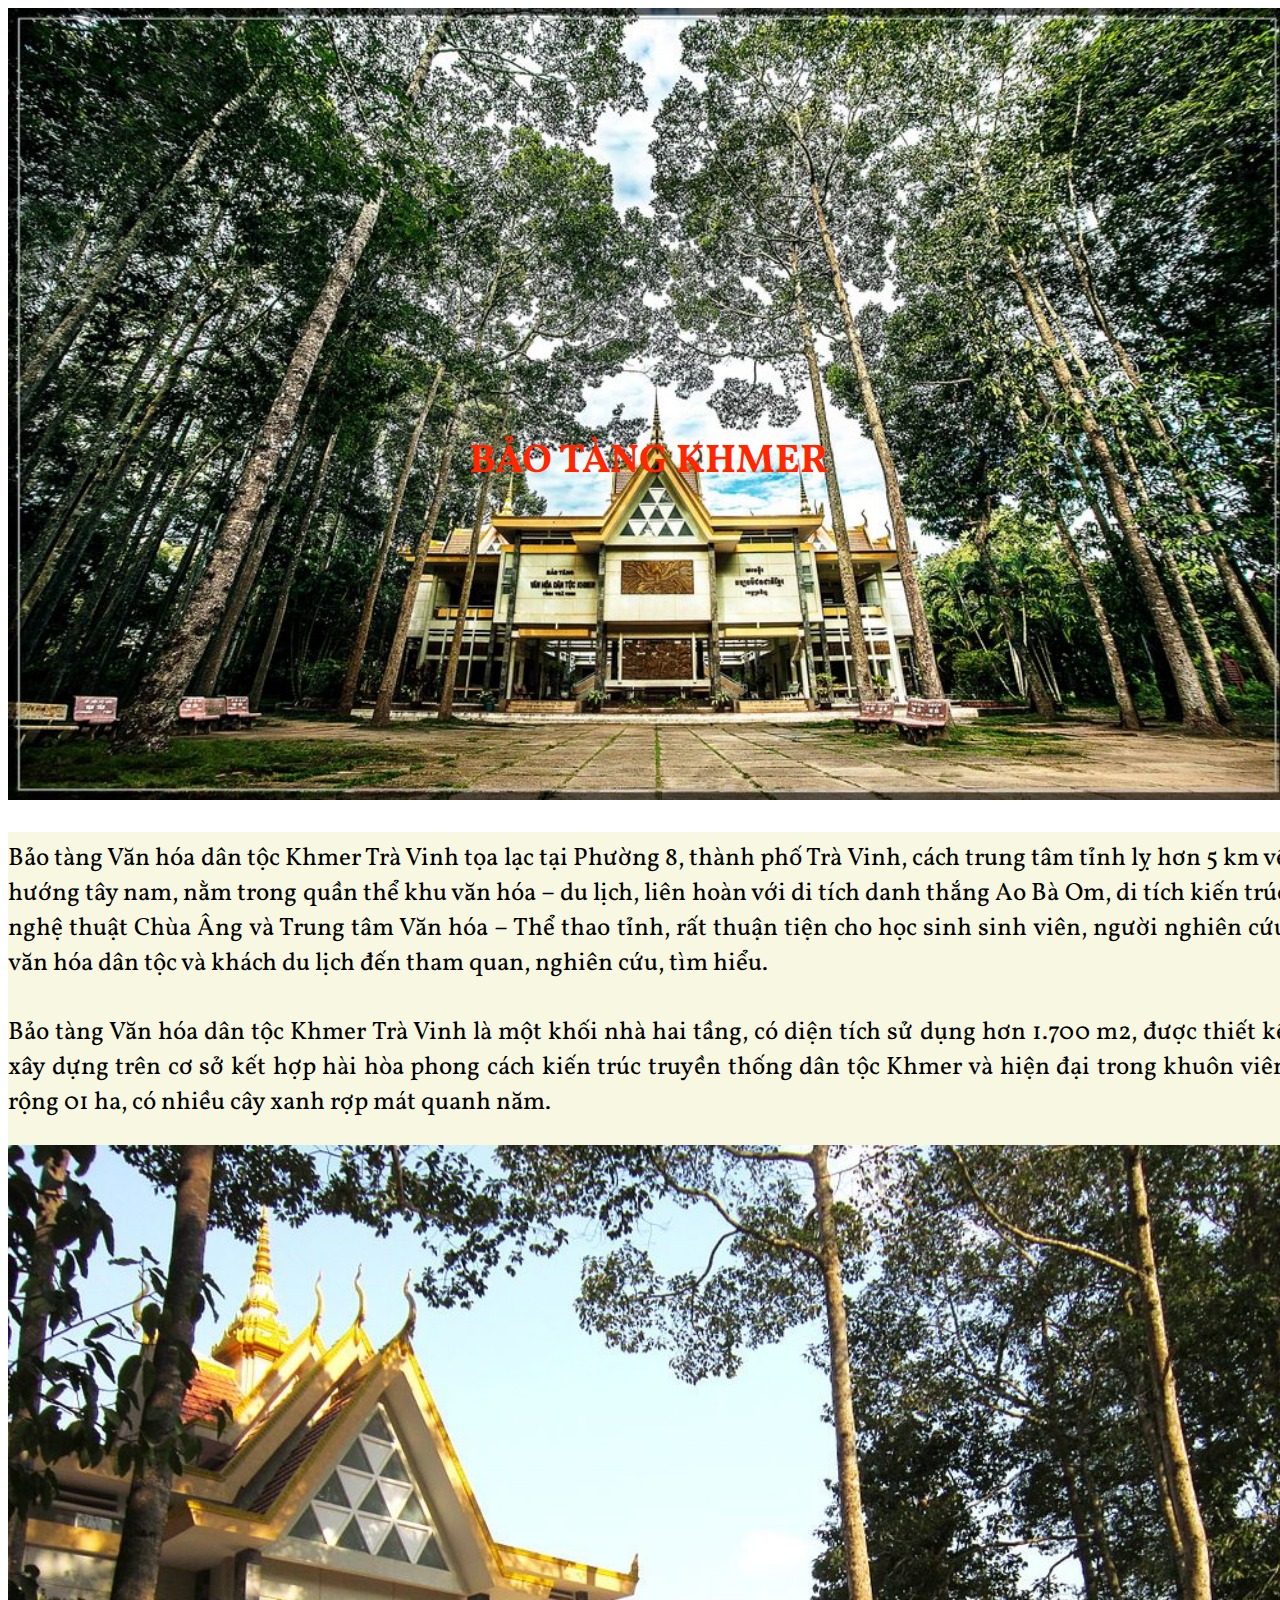
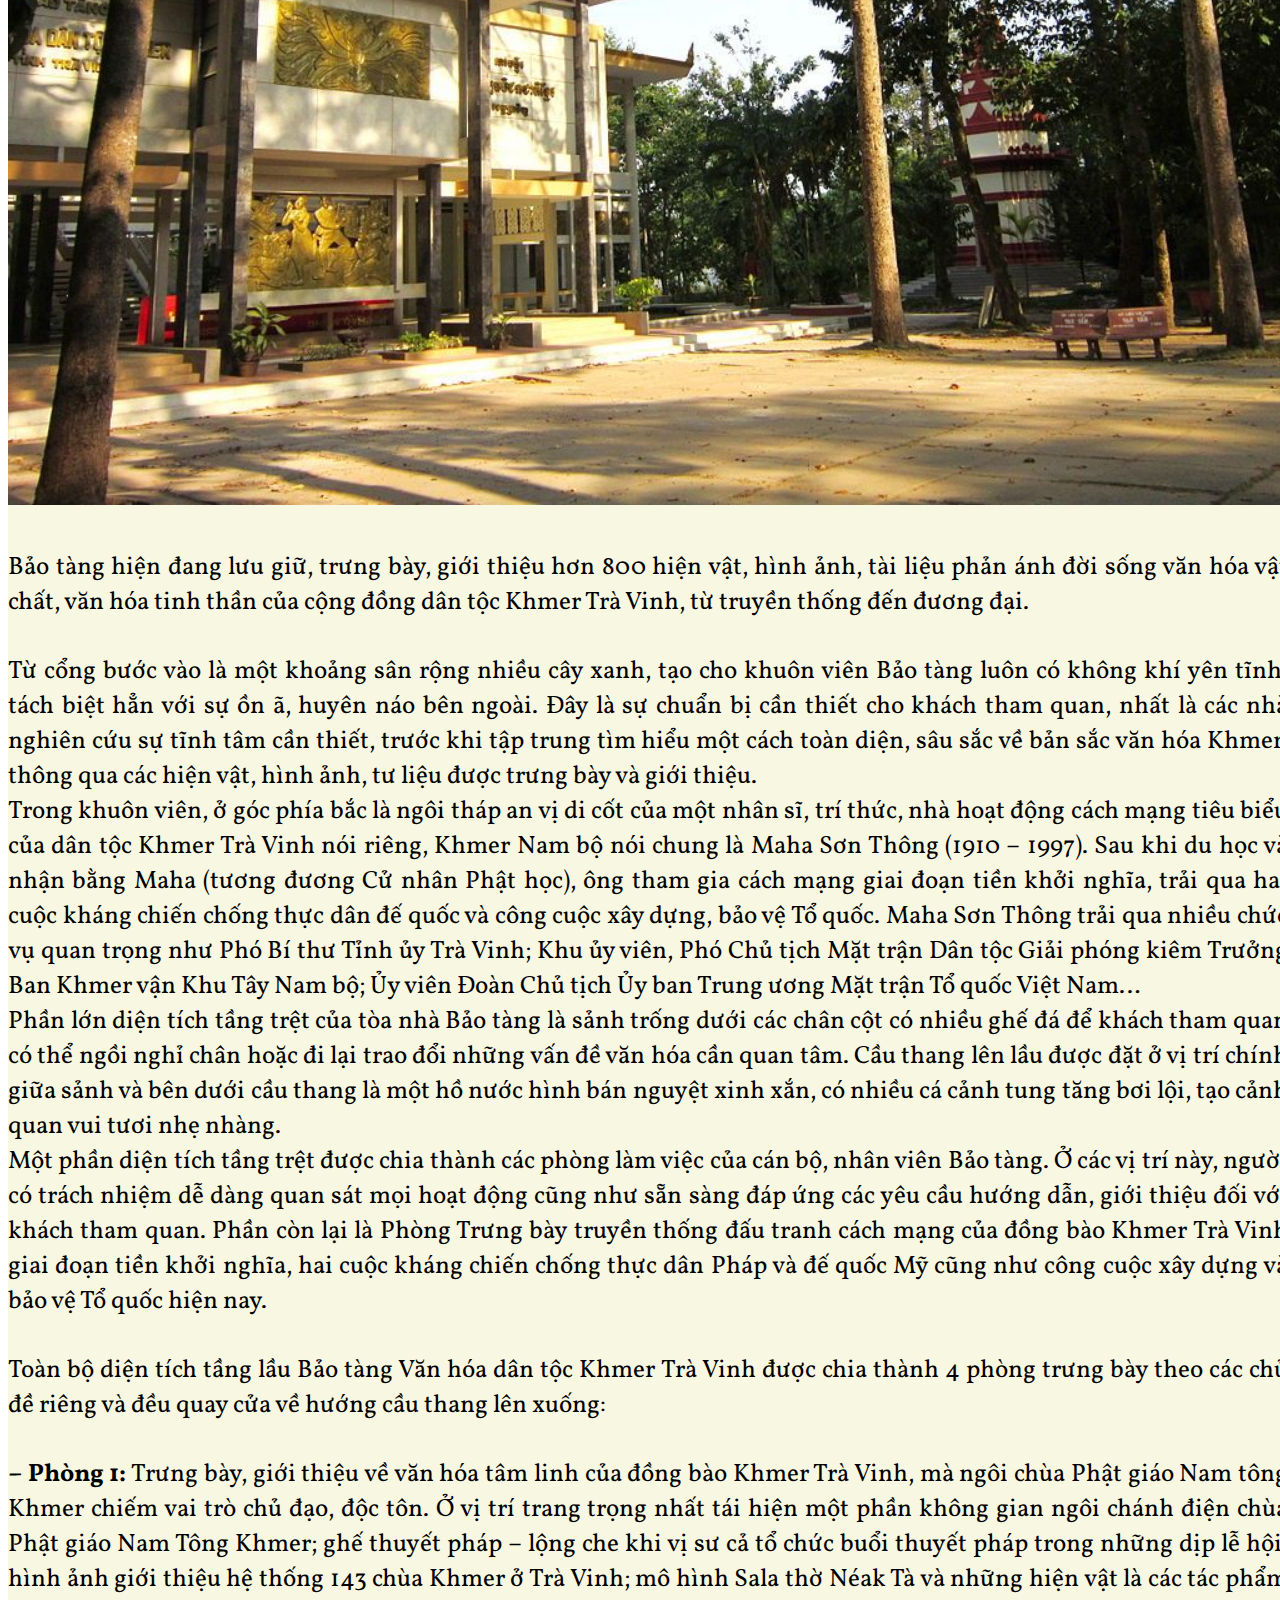
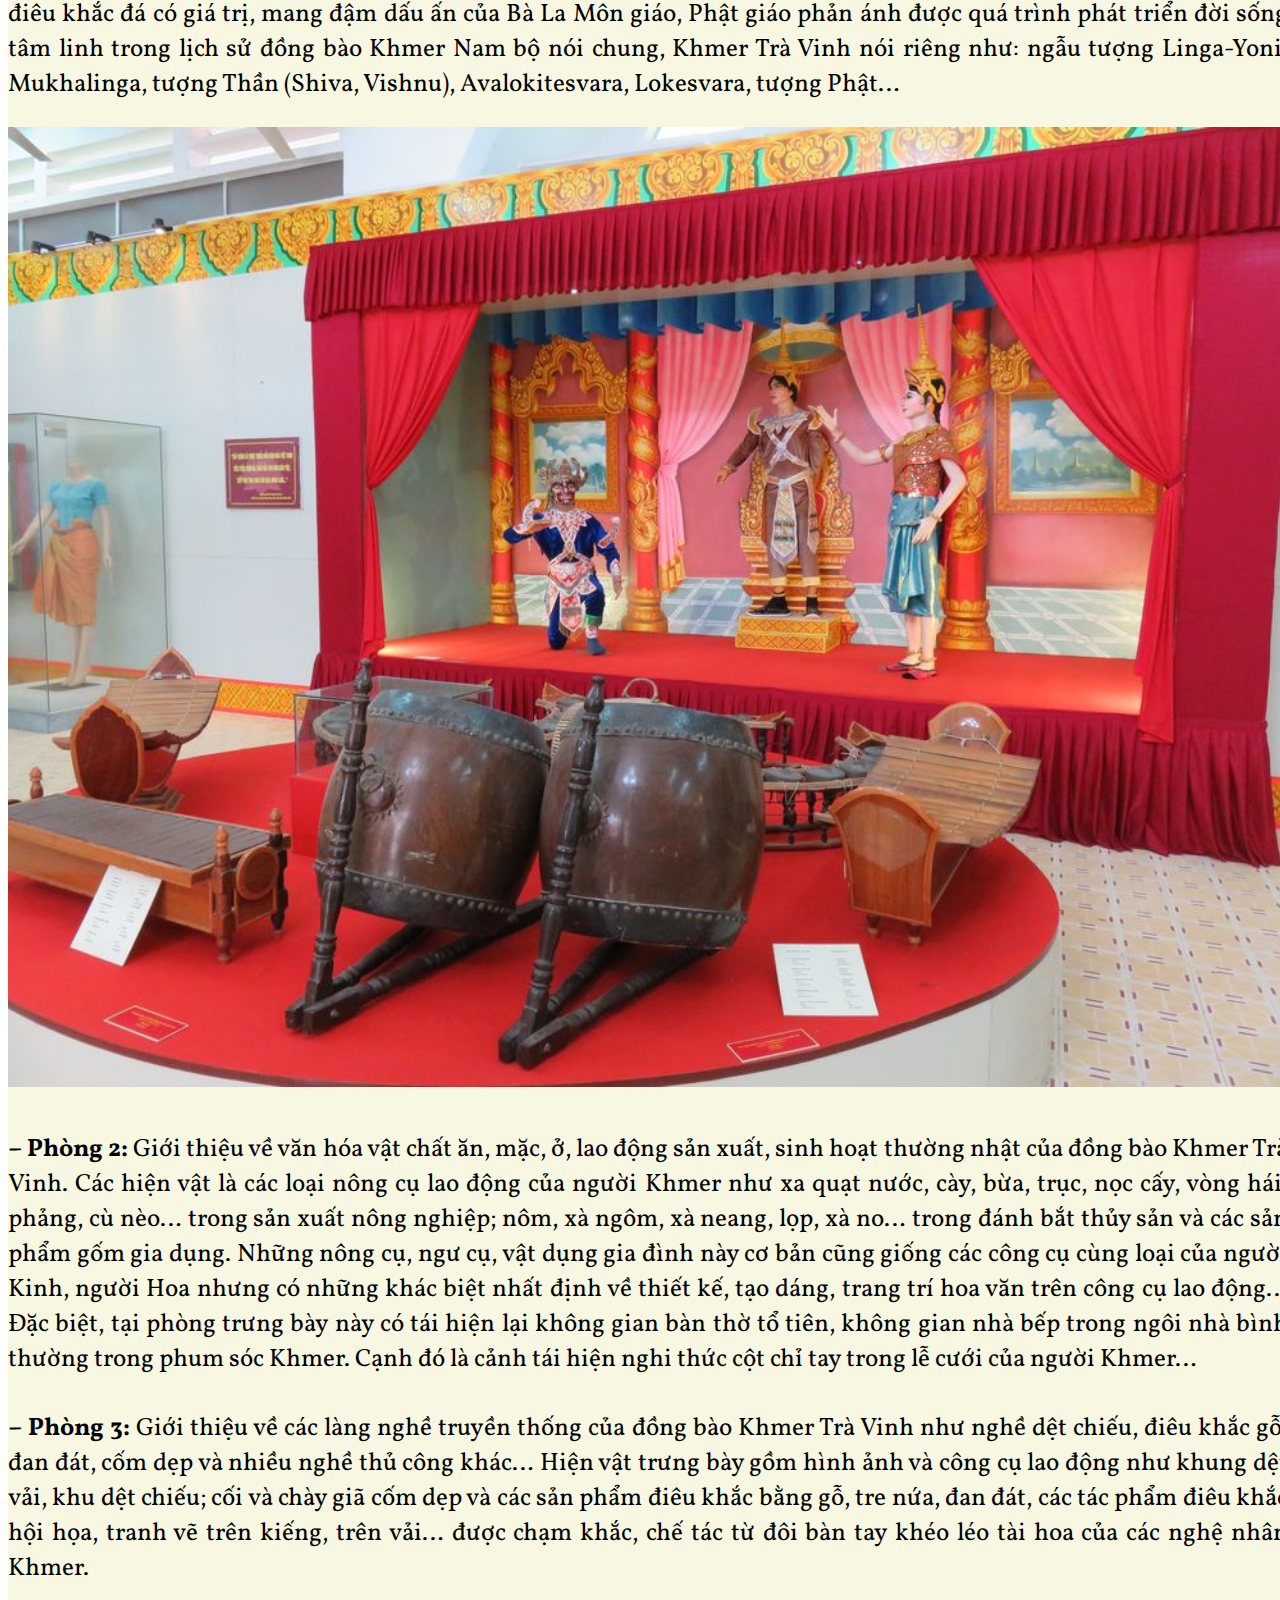
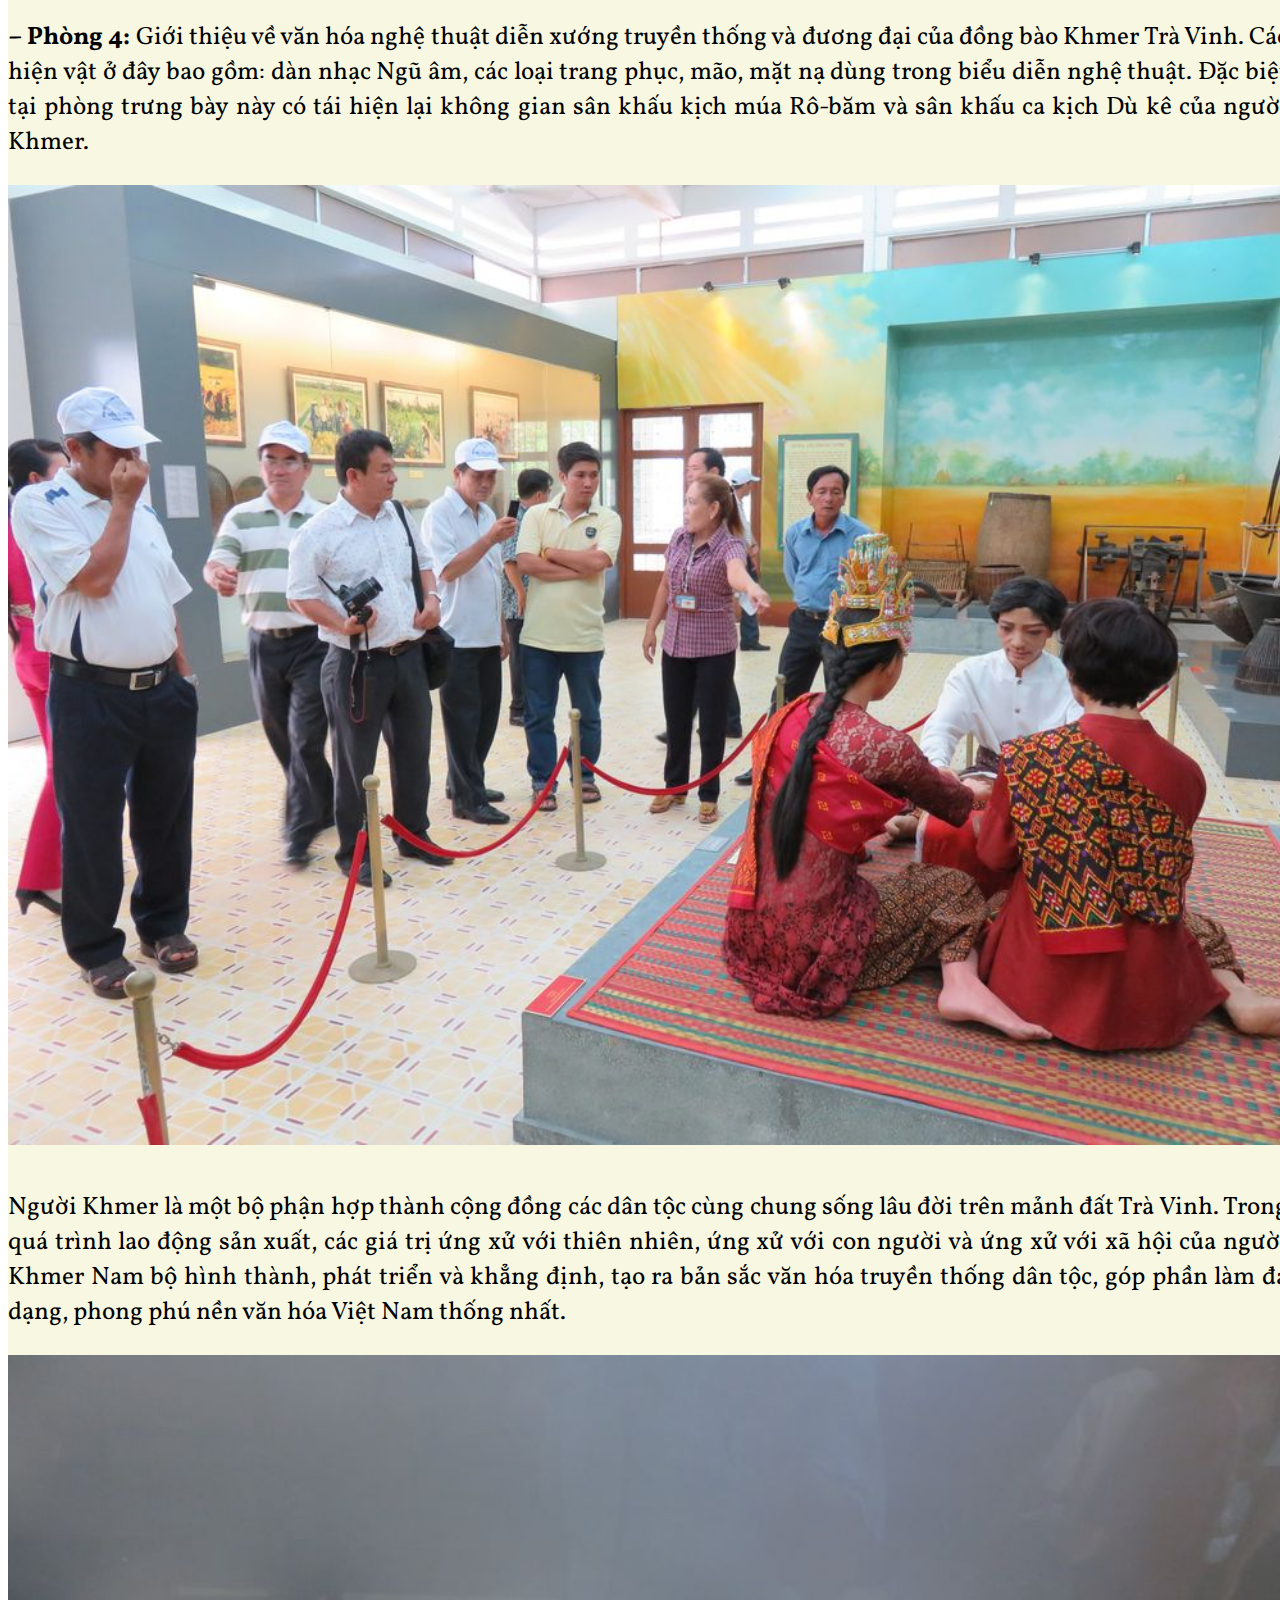
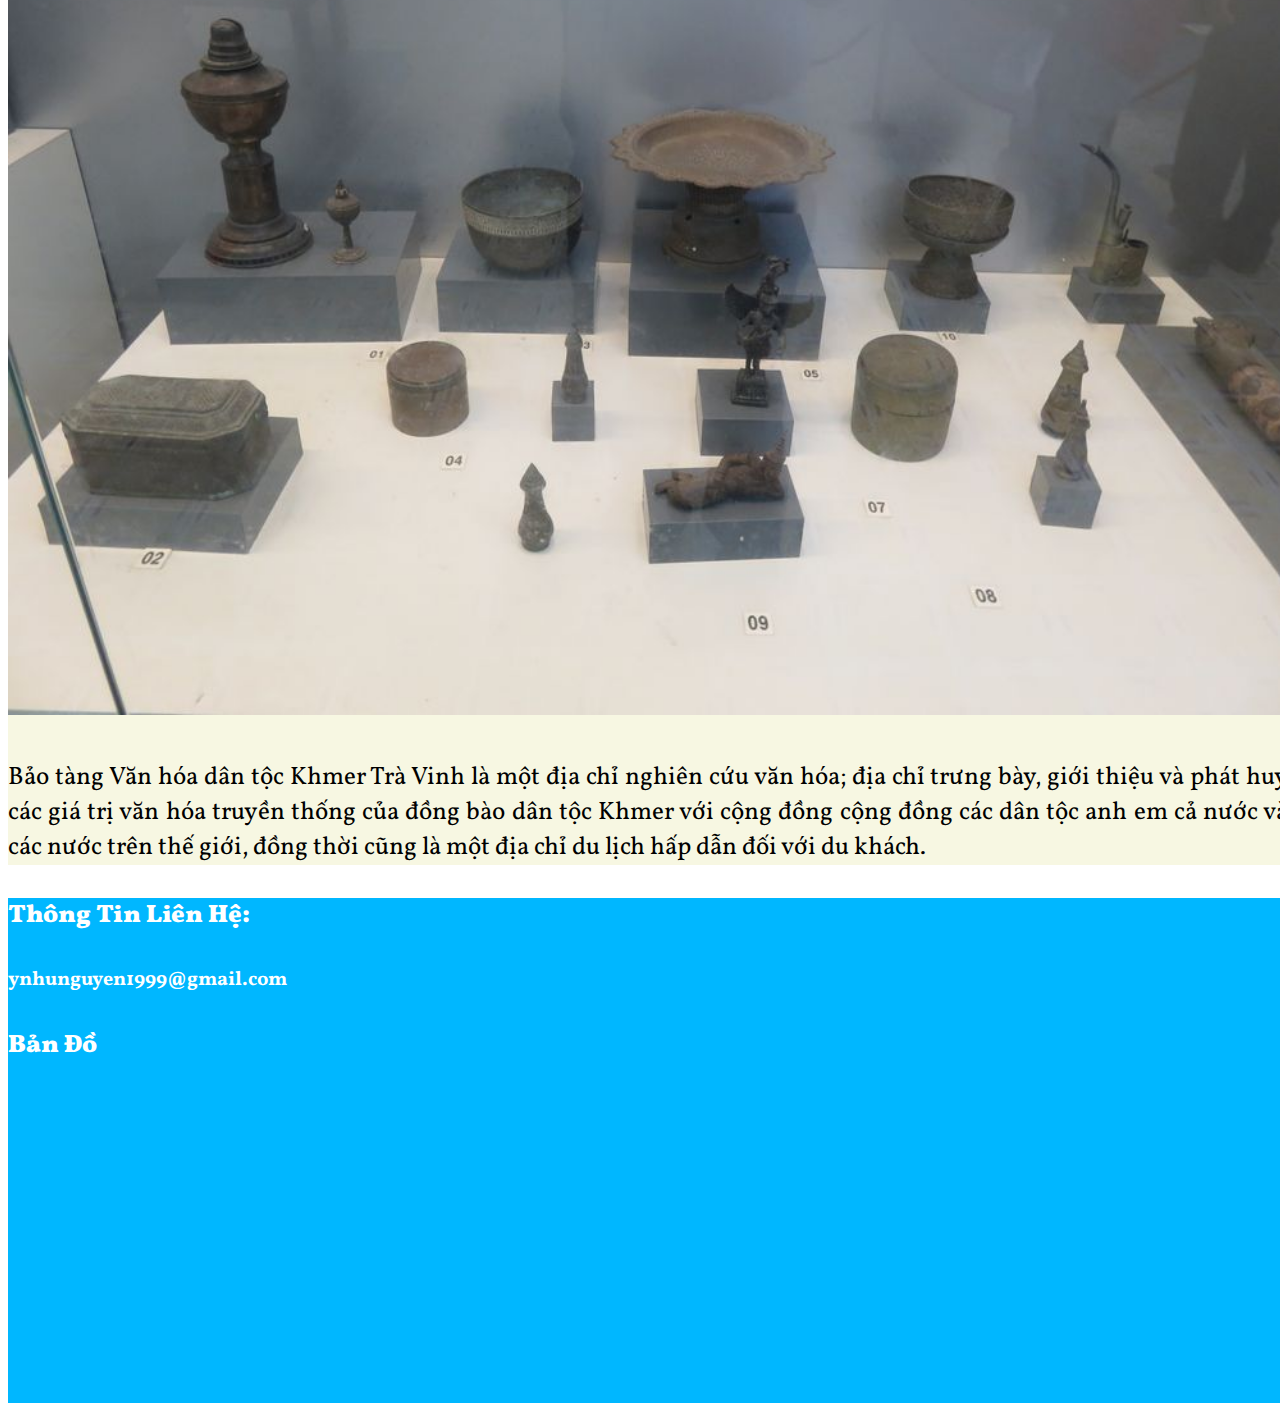
<file: link/BAO TANG KHMER/index (3).html>
<!DOCTYPE html>
<html>
<head>
   <meta charset="UTF-8">
   <meta name="viewport" content="width=device-width, initial-scale=1.0">
   <meta http-equiv="X-UA-compatible" content="IE=edge">
   <link href="https://cdn.jsdelivr.net/npm/bootstrap@5.1.3/dist/css/bootstrap.min.css" rel="stylesheet" integrity="sha384-1BmE4kWBq78iYhFldvKuhfTAU6auU8tT94WrHftjDbrCEXSU1oBoqyl2QvZ6jIW3" crossorigin="anonymous">
   <title>BAO TANG KHMER</title>
   <link rel="stylesheet" href="./css/Bao Tang Khmer.css">
   <link rel="preconnect" href="https://fonts.googleapis.com">
   <link rel="preconnect" href="https://fonts.gstatic.com" crossorigin>
   <link href="https://fonts.googleapis.com/css2?family=Vollkorn&display=swap" rel="stylesheet">
</head>
<body class="container">
<main class="row" class="row pt-4 pb-4">
   <header id="banner">
   <h1>BẢO TÀNG KHMER</h1>
   <img src="./img/bao-tang-1.jpeg" alt="Bao tang Khmer 1">
   </header>
   
   <div id="main-content">
   <p>Bảo tàng Văn hóa dân tộc Khmer Trà Vinh tọa lạc tại Phường 8, thành phố Trà Vinh, cách trung tâm tỉnh lỵ hơn 5 km về hướng tây nam, nằm trong quần thể khu văn hóa – du lịch, liên hoàn với di tích danh thắng Ao Bà Om, di tích kiến trúc nghệ thuật Chùa Âng và Trung tâm Văn hóa – Thể thao tỉnh, rất thuận tiện cho học sinh sinh viên, người nghiên cứu văn hóa dân tộc và khách du lịch đến tham quan, nghiên cứu, tìm hiểu.</p>
   <p>Bảo tàng Văn hóa dân tộc Khmer Trà Vinh là một khối nhà hai tầng, có diện tích sử dụng hơn 1.700 m2, được thiết kế xây dựng trên cơ sở kết hợp hài hòa phong cách kiến trúc truyền thống dân tộc Khmer và hiện đại trong khuôn viên rộng 01 ha, có nhiều cây xanh rợp mát quanh năm.</p>
   <div><img src="./img/1024px-Bảo_tàng_Khmer_ở_Trà_Vinh.jpg" alt="Bao tang Khmer 2"></div>
   <p>Bảo tàng hiện đang lưu giữ, trưng bày, giới thiệu hơn 800 hiện vật, hình ảnh, tài liệu phản ánh đời sống văn hóa vật chất, văn hóa tinh thần của cộng đồng dân tộc Khmer Trà Vinh, từ truyền thống đến đương đại.</p>
   <p>Từ cổng bước vào là một khoảng sân rộng nhiều cây xanh, tạo cho khuôn viên Bảo tàng luôn có không khí yên tĩnh, tách biệt hẳn với sự ồn ã, huyên náo bên ngoài. Đây là sự chuẩn bị cần thiết cho khách tham quan, nhất là các nhà nghiên cứu sự tĩnh tâm cần thiết, trước khi tập trung tìm hiểu một cách toàn diện, sâu sắc về bản sắc văn hóa Khmer, thông qua các hiện vật, hình ảnh, tư liệu được trưng bày và giới thiệu.
   <br>Trong khuôn viên, ở góc phía bắc là ngôi tháp an vị di cốt của một nhân sĩ, trí thức, nhà hoạt động cách mạng tiêu biểu của dân tộc Khmer Trà Vinh nói riêng, Khmer Nam bộ nói chung là Maha Sơn Thông (1910 – 1997). Sau khi du học và nhận bằng Maha (tương đương Cử nhân Phật học), ông tham gia cách mạng giai đoạn tiền khởi nghĩa, trải qua hai cuộc kháng chiến chống thực dân đế quốc và công cuộc xây dựng, bảo vệ Tổ quốc. Maha Sơn Thông trải qua nhiều chức vụ quan trọng như Phó Bí thư Tỉnh ủy Trà Vinh; Khu ủy viên, Phó Chủ tịch Mặt trận Dân tộc Giải phóng kiêm Trưởng Ban Khmer vận Khu Tây Nam bộ; Ủy viên Đoàn Chủ tịch Ủy ban Trung ương Mặt trận Tổ quốc Việt Nam…
   <br>Phần lớn diện tích tầng trệt của tòa nhà Bảo tàng là sảnh trống dưới các chân cột có nhiều ghế đá để khách tham quan có thể ngồi nghỉ chân hoặc đi lại trao đổi những vấn đề văn hóa cần quan tâm. Cầu thang lên lầu được đặt ở vị trí chính giữa sảnh và bên dưới cầu thang là một hồ nước hình bán nguyệt xinh xắn, có nhiều cá cảnh tung tăng bơi lội, tạo cảnh quan vui tươi nhẹ nhàng.
   <br>Một phần diện tích tầng trệt được chia thành các phòng làm việc của cán bộ, nhân viên Bảo tàng. Ở các vị trí này, người có trách nhiệm dễ dàng quan sát mọi hoạt động cũng như sẵn sàng đáp ứng các yêu cầu hướng dẫn, giới thiệu đối với khách tham quan. Phần còn lại là Phòng Trưng bày truyền thống đấu tranh cách mạng của đồng bào Khmer Trà Vinh giai đoạn tiền khởi nghĩa, hai cuộc kháng chiến chống thực dân Pháp và đế quốc Mỹ cũng như công cuộc xây dựng và bảo vệ Tổ quốc hiện nay.
   <p>Toàn bộ diện tích tầng lầu Bảo tàng Văn hóa dân tộc Khmer Trà Vinh được chia thành 4 phòng trưng bày theo các chủ đề riêng và đều quay cửa về hướng cầu thang lên xuống:</p>
   <p><strong>– Phòng 1:</strong> Trưng bày, giới thiệu về văn hóa tâm linh của đồng bào Khmer Trà Vinh, mà ngôi chùa Phật giáo Nam tông Khmer chiếm vai trò chủ đạo, độc tôn. Ở vị trí trang trọng nhất tái hiện một phần không gian ngôi chánh điện chùa Phật giáo Nam Tông Khmer; ghế thuyết pháp – lộng che khi vị sư cả tổ chức buổi thuyết pháp trong những dịp lễ hội; hình ảnh giới thiệu hệ thống 143 chùa Khmer ở Trà Vinh; mô hình Sala thờ Néak Tà và những hiện vật là các tác phẩm điêu khắc đá có giá trị, mang đậm dấu ấn của Bà La Môn giáo, Phật giáo phản ánh được quá trình phát triển đời sống tâm linh trong lịch sử đồng bào Khmer Nam bộ nói chung, Khmer Trà Vinh nói riêng như: ngẫu tượng Linga-Yoni, Mukhalinga, tượng Thần (Shiva, Vishnu), Avalokitesvara, Lokesvara, tượng Phật…</p>
   <div><img src="./img/bao-tang-2.jpeg" alt="Bao tang Khmer 3"></div>
   <p><strong>– Phòng 2:</strong> Giới thiệu về văn hóa vật chất ăn, mặc, ở, lao động sản xuất, sinh hoạt thường nhật của đồng bào Khmer Trà Vinh. Các hiện vật là các loại nông cụ lao động của người Khmer như xa quạt nước, cày, bừa, trục, nọc cấy, vòng hái, phảng, cù nèo… trong sản xuất nông nghiệp;  nôm, xà ngôm, xà neang, lọp, xà no… trong đánh bắt thủy sản và các sản phẩm gốm gia dụng. Những nông cụ, ngư cụ, vật dụng gia đình này cơ bản cũng giống các công cụ cùng loại của người Kinh, người Hoa nhưng có những khác biệt nhất định về thiết kế, tạo dáng, trang trí hoa văn trên công cụ lao động… Đặc biệt, tại phòng trưng bày này có tái hiện lại không gian bàn thờ tổ tiên, không gian nhà bếp trong ngôi nhà bình thường trong phum sóc Khmer. Cạnh đó là cảnh tái hiện nghi thức cột chỉ tay trong lễ cưới của người Khmer…</p>
   <p><strong>– Phòng 3:</strong> Giới thiệu về các làng nghề truyền thống của đồng bào Khmer Trà Vinh như nghề dệt chiếu, điêu khắc gỗ, đan đát, cốm dẹp và nhiều nghề thủ công khác… Hiện vật trưng bày gồm hình ảnh và công cụ lao động như khung dệt vải, khu dệt chiếu; cối và chày giã cốm dẹp và các sản phẩm điêu khắc bằng gỗ, tre nứa, đan đát, các tác phẩm điêu khắc hội họa, tranh vẽ trên kiếng, trên vải… được chạm khắc, chế tác từ đôi bàn tay khéo léo tài hoa của các nghệ nhân Khmer.</p>
   <p><strong>– Phòng 4:</strong> Giới thiệu về văn hóa nghệ thuật diễn xướng truyền thống và đương đại của đồng bào Khmer Trà Vinh. Các hiện vật ở đây bao gồm: dàn nhạc Ngũ âm, các loại trang phục, mão, mặt nạ dùng trong biểu diễn nghệ thuật. Đặc biệt tại phòng trưng bày này có tái hiện lại không gian sân khấu kịch múa Rô-băm và sân khấu ca kịch Dù kê của người Khmer.</p>
   <div><img src="./img/bao-tang-3.jpeg" alt="Bao tang Khmer 4"></div>
   <p>Người Khmer là một bộ phận hợp thành cộng đồng các dân tộc cùng chung sống lâu đời trên mảnh đất Trà Vinh. Trong quá trình lao động sản xuất, các giá trị ứng xử với thiên nhiên, ứng xử với con người và ứng xử với xã hội của người Khmer Nam bộ hình thành, phát triển và khẳng định, tạo ra bản sắc văn hóa truyền thống dân tộc, góp phần làm đa dạng, phong phú nền văn hóa Việt Nam thống nhất.</p>
   <div><img src="./img/bao-tang-4.jpeg" alt="Bao tang Khmer 5"></div>
   <p>Bảo tàng Văn hóa dân tộc Khmer Trà Vinh là một địa chỉ nghiên cứu văn hóa; địa chỉ trưng bày, giới thiệu và phát huy các giá trị văn hóa truyền thống của đồng bào dân tộc Khmer với cộng đồng cộng đồng các dân tộc anh em cả nước và các nước trên thế giới, đồng thời cũng là một địa chỉ du lịch hấp dẫn đối với du khách.</p>
   </div>
   </main>

   <footer class="row">
      <div class="col-lg4 pt-4 pb-4">
      <h4><strong>Thông Tin Liên Hệ:</strong></h4>
      <p>ynhunguyen1999@gmail.com</p>
      </div>
      <div class="col-lg4 pt-4 pb-4">
      <h4><strong>Bản Đồ</strong></h4>
      <div id="map" style="grid-auto-rows: auto;"></div>
      <iframe src="https://www.google.com/maps/embed?pb=!1m18!1m12!1m3!1d1965.106633134317!2d106.30392245784786!3d9.916188440367995!2m3!1f0!2f0!3f0!3m2!1i1024!2i768!4f13.1!3m3!1m2!1s0x31a017194c649b2b%3A0x2cc0e5910c2ee12f!2zQuG6o28gVMOgbmcgVsSDbiBIw7NhIETDom4gVOG7mWMgS2htZXI!5e0!3m2!1svi!2s!4v1645272729521!5m2!1svi!2s" width="300" height="300" style="border:0;" allowfullscreen="" loading="lazy"></iframe>
      </div>
      </div>
   </footer>

</div>
</body>
</html>
</file>
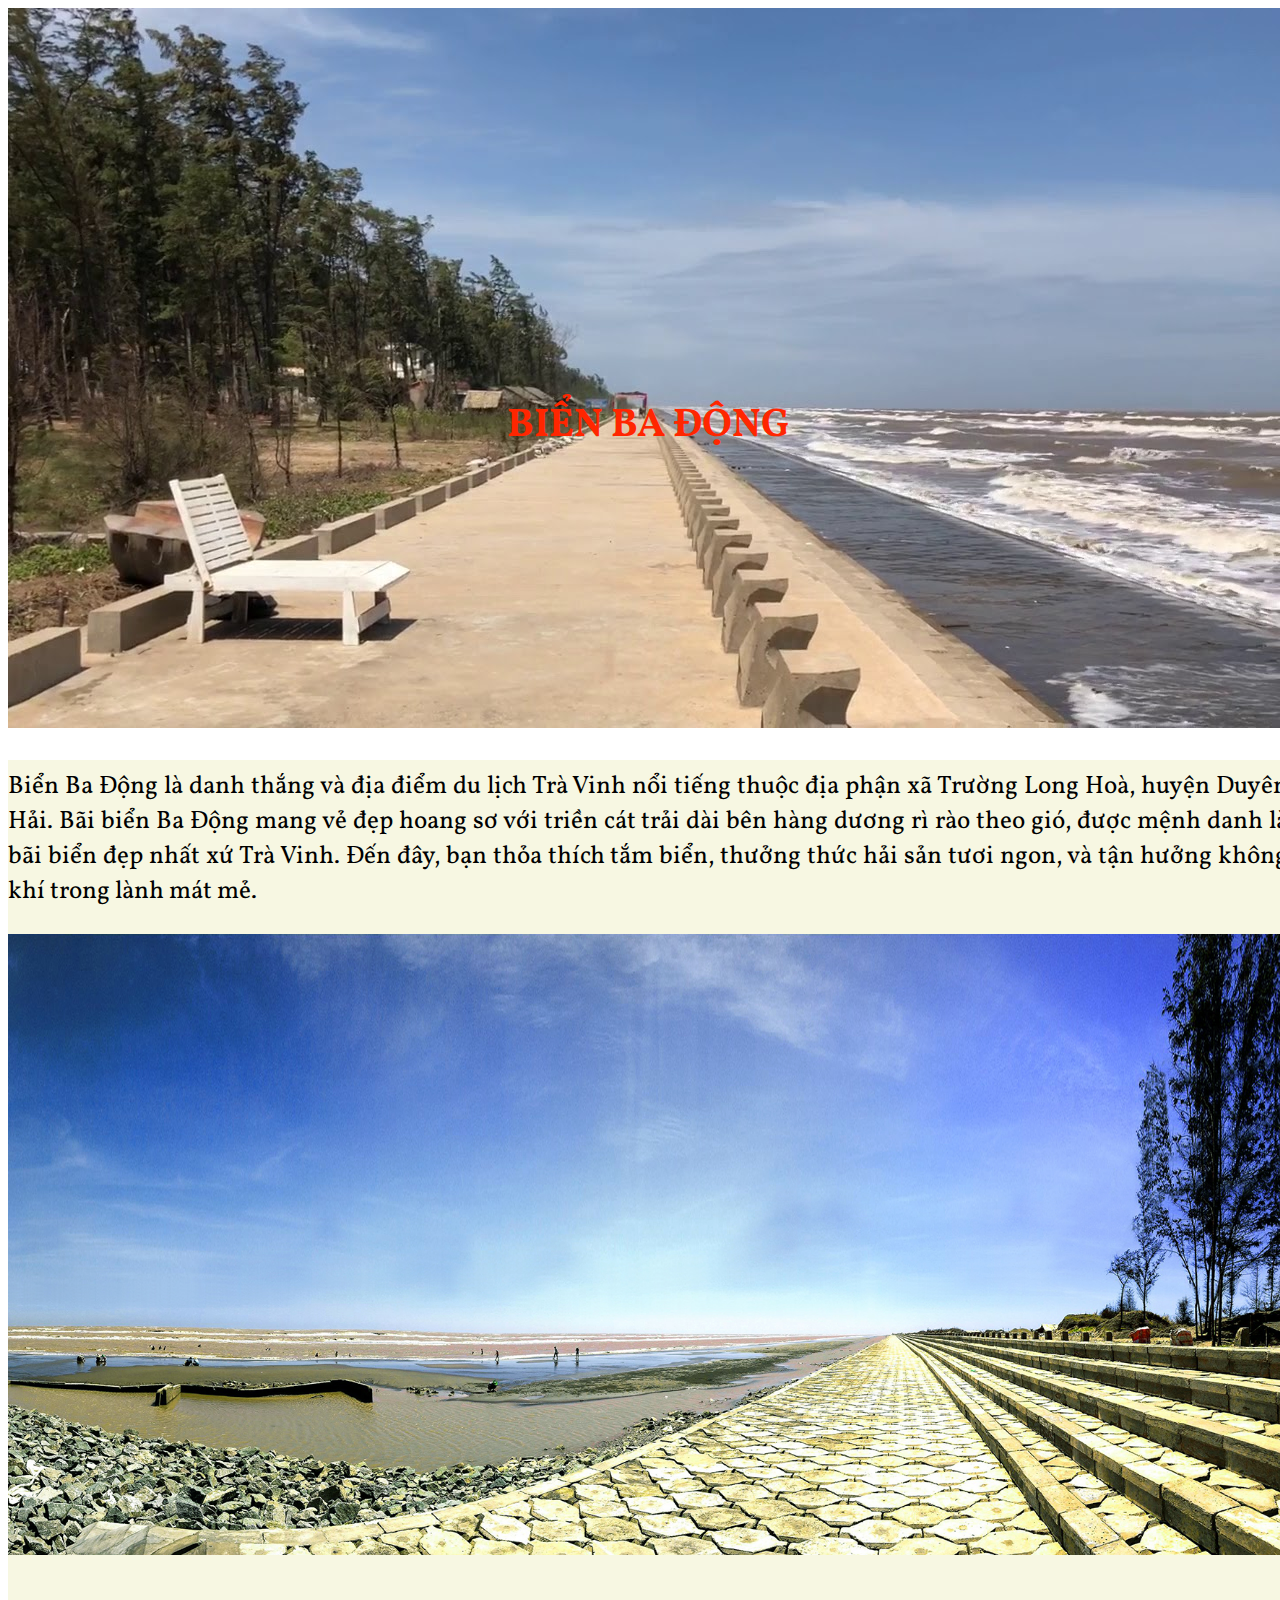
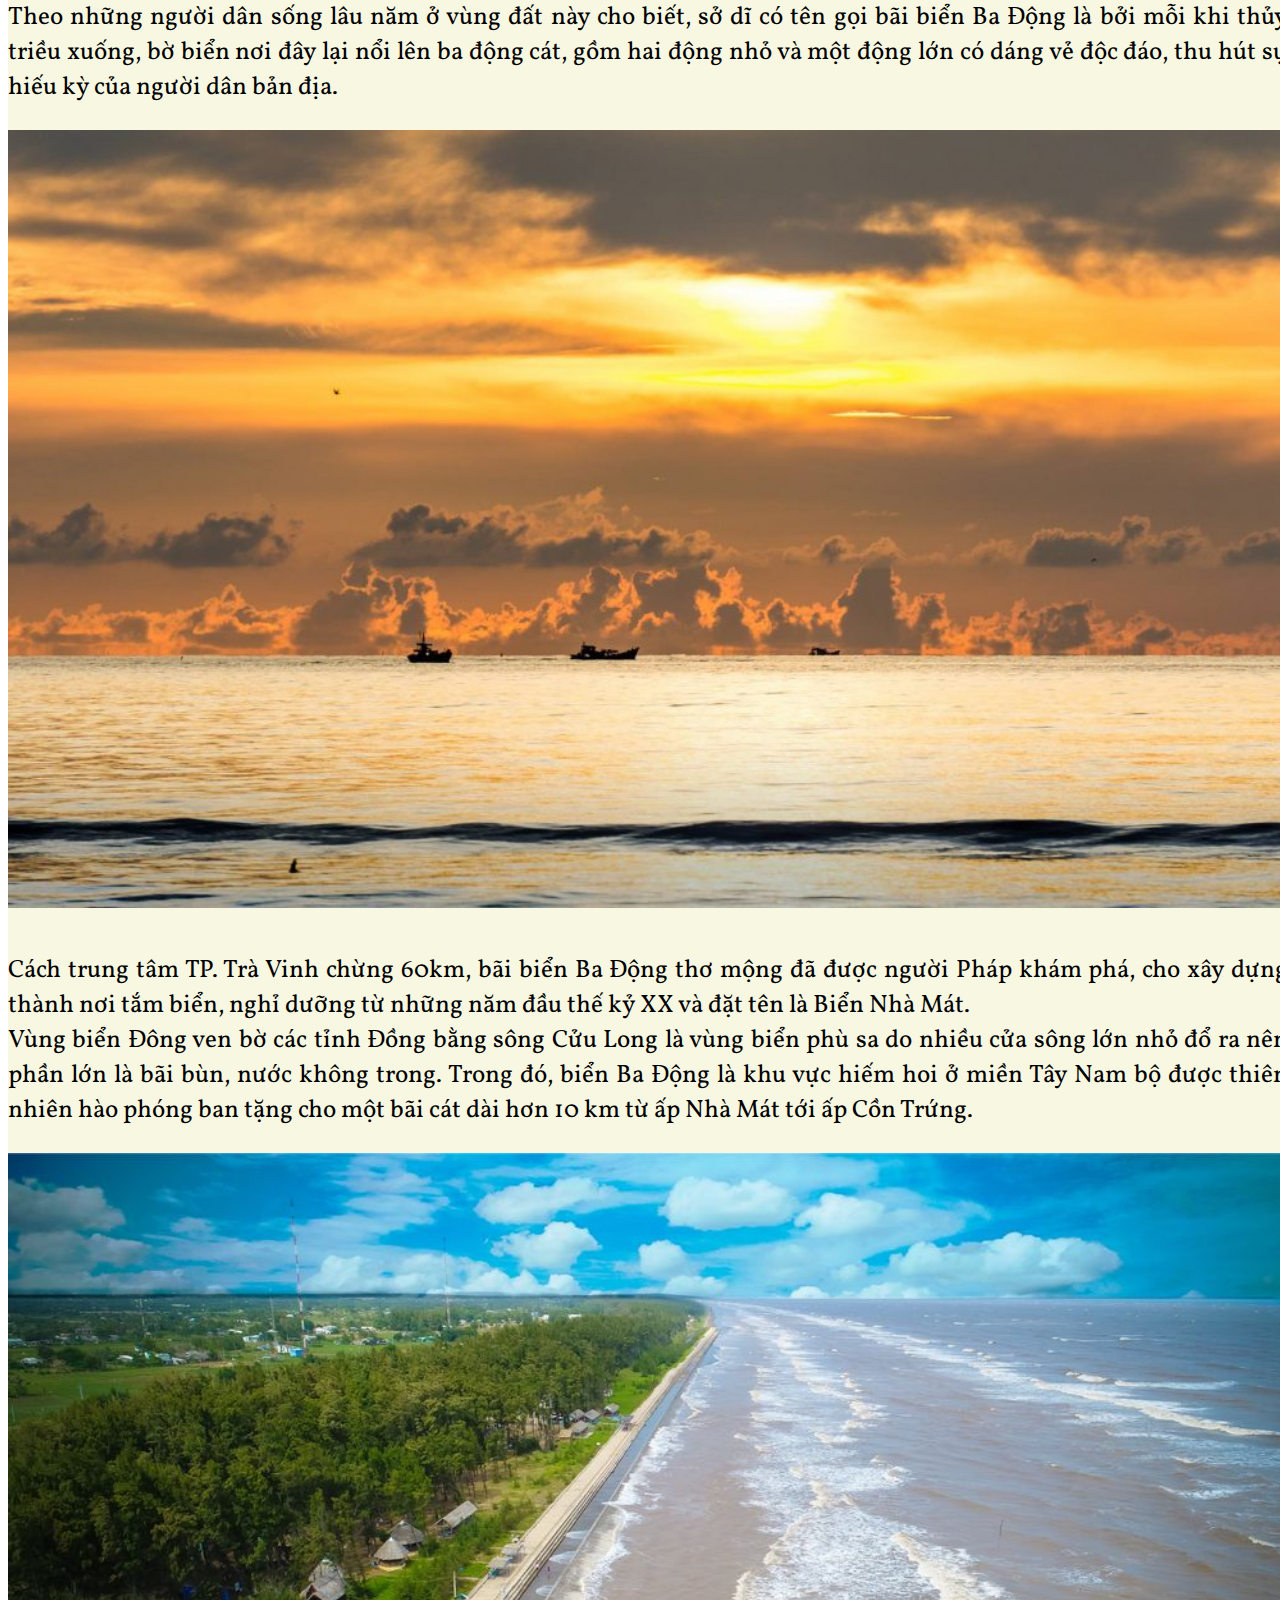
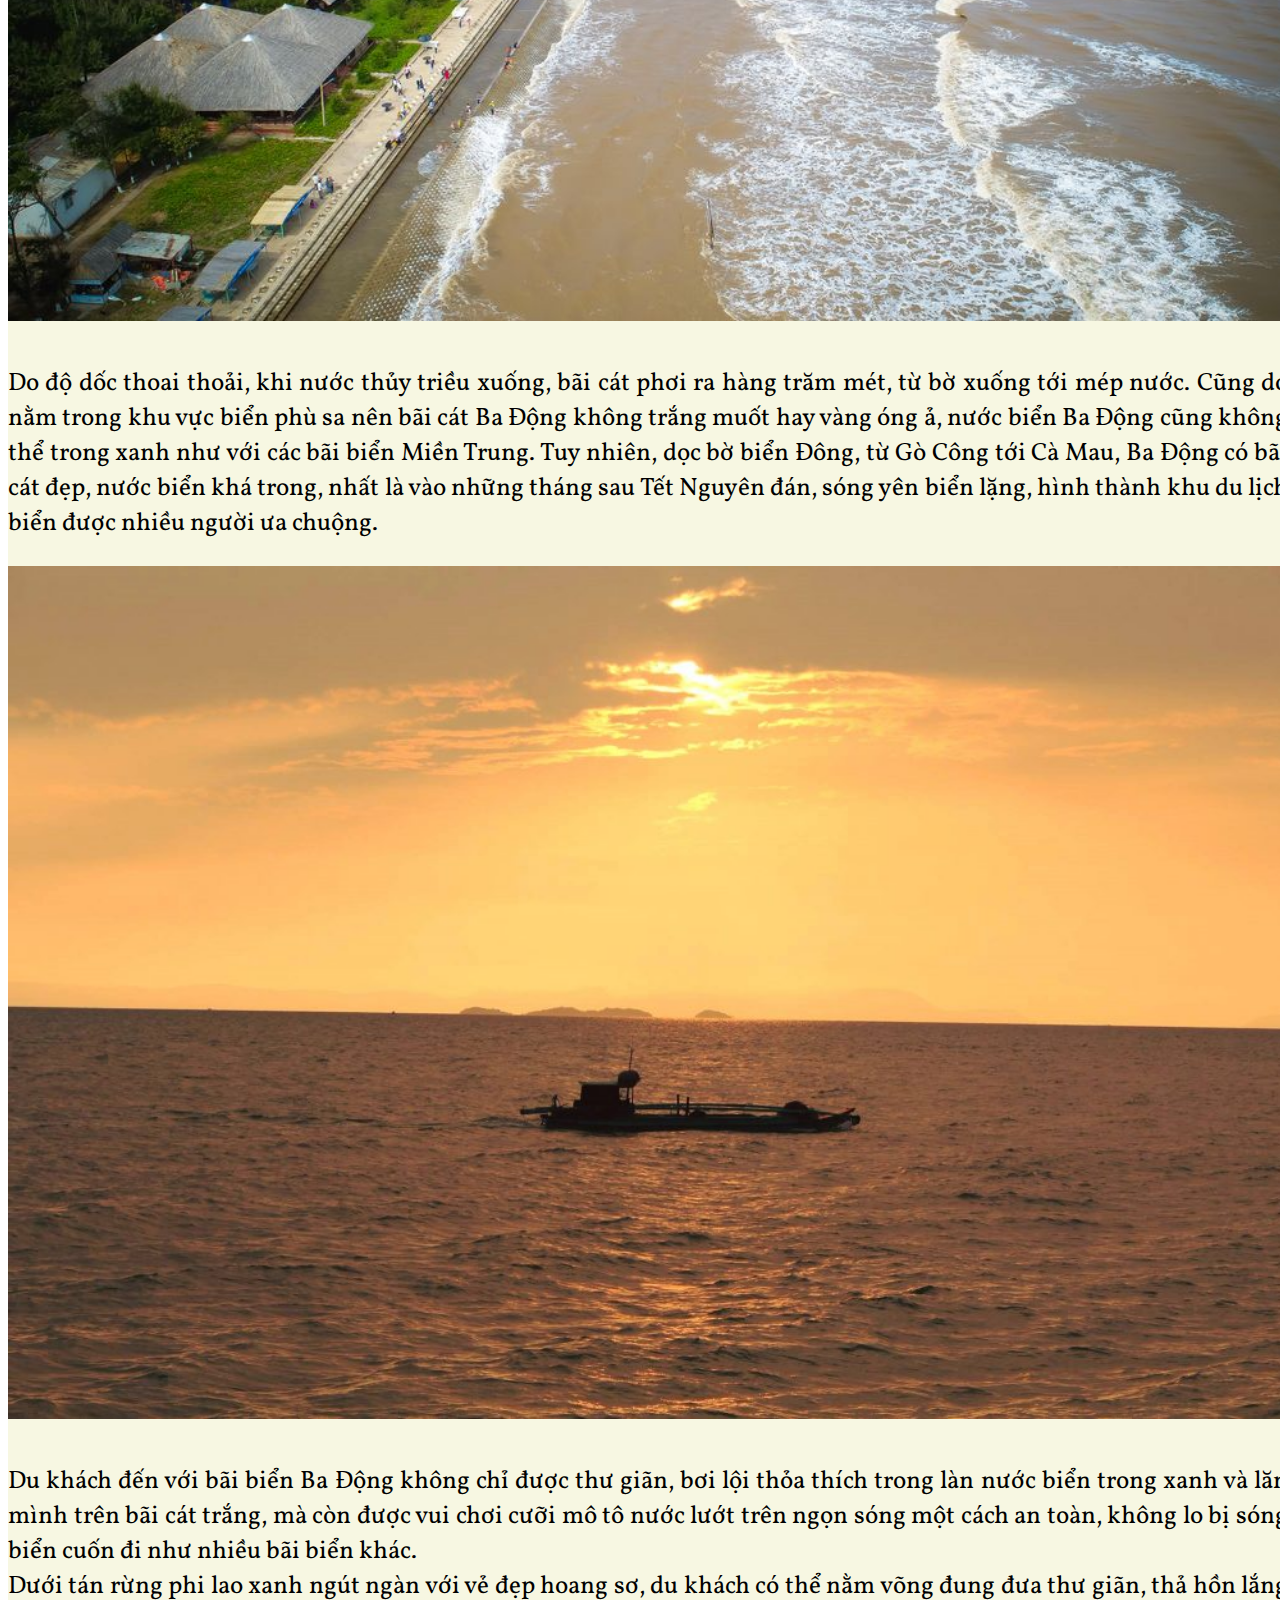
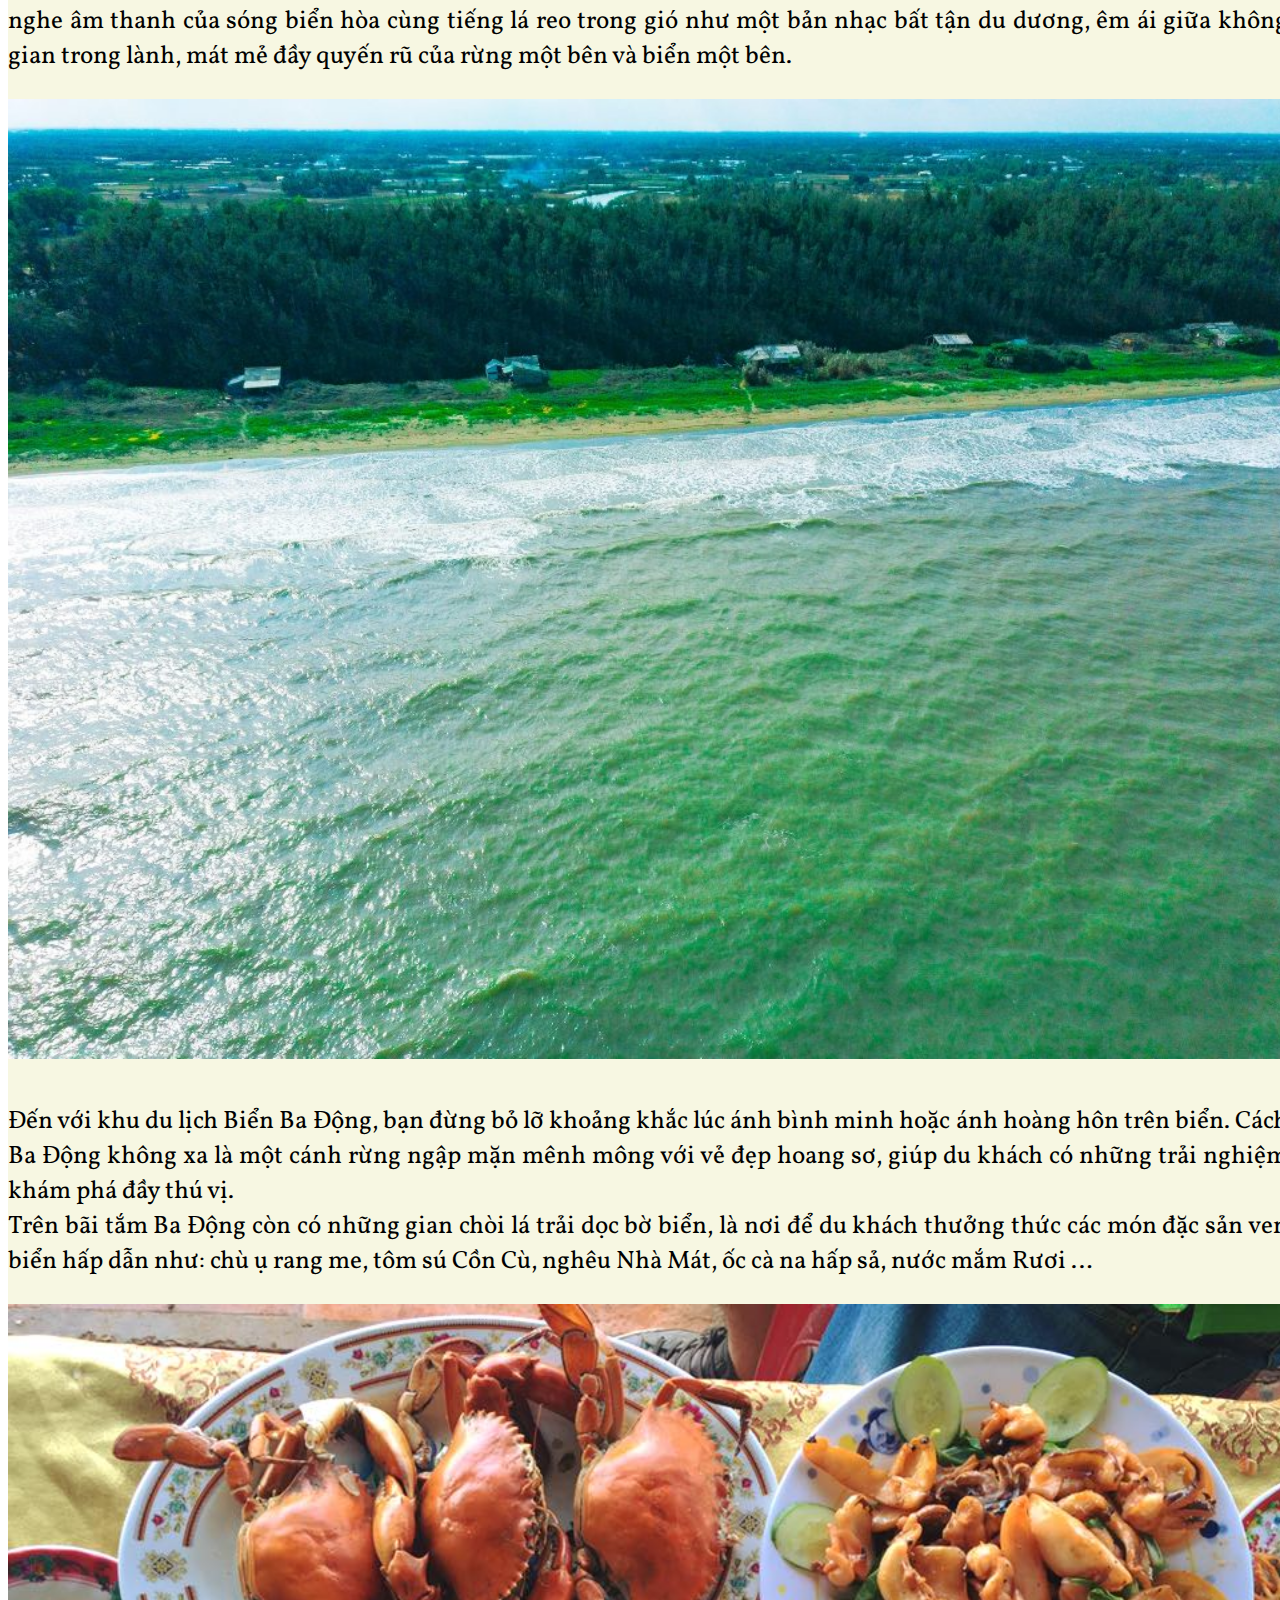
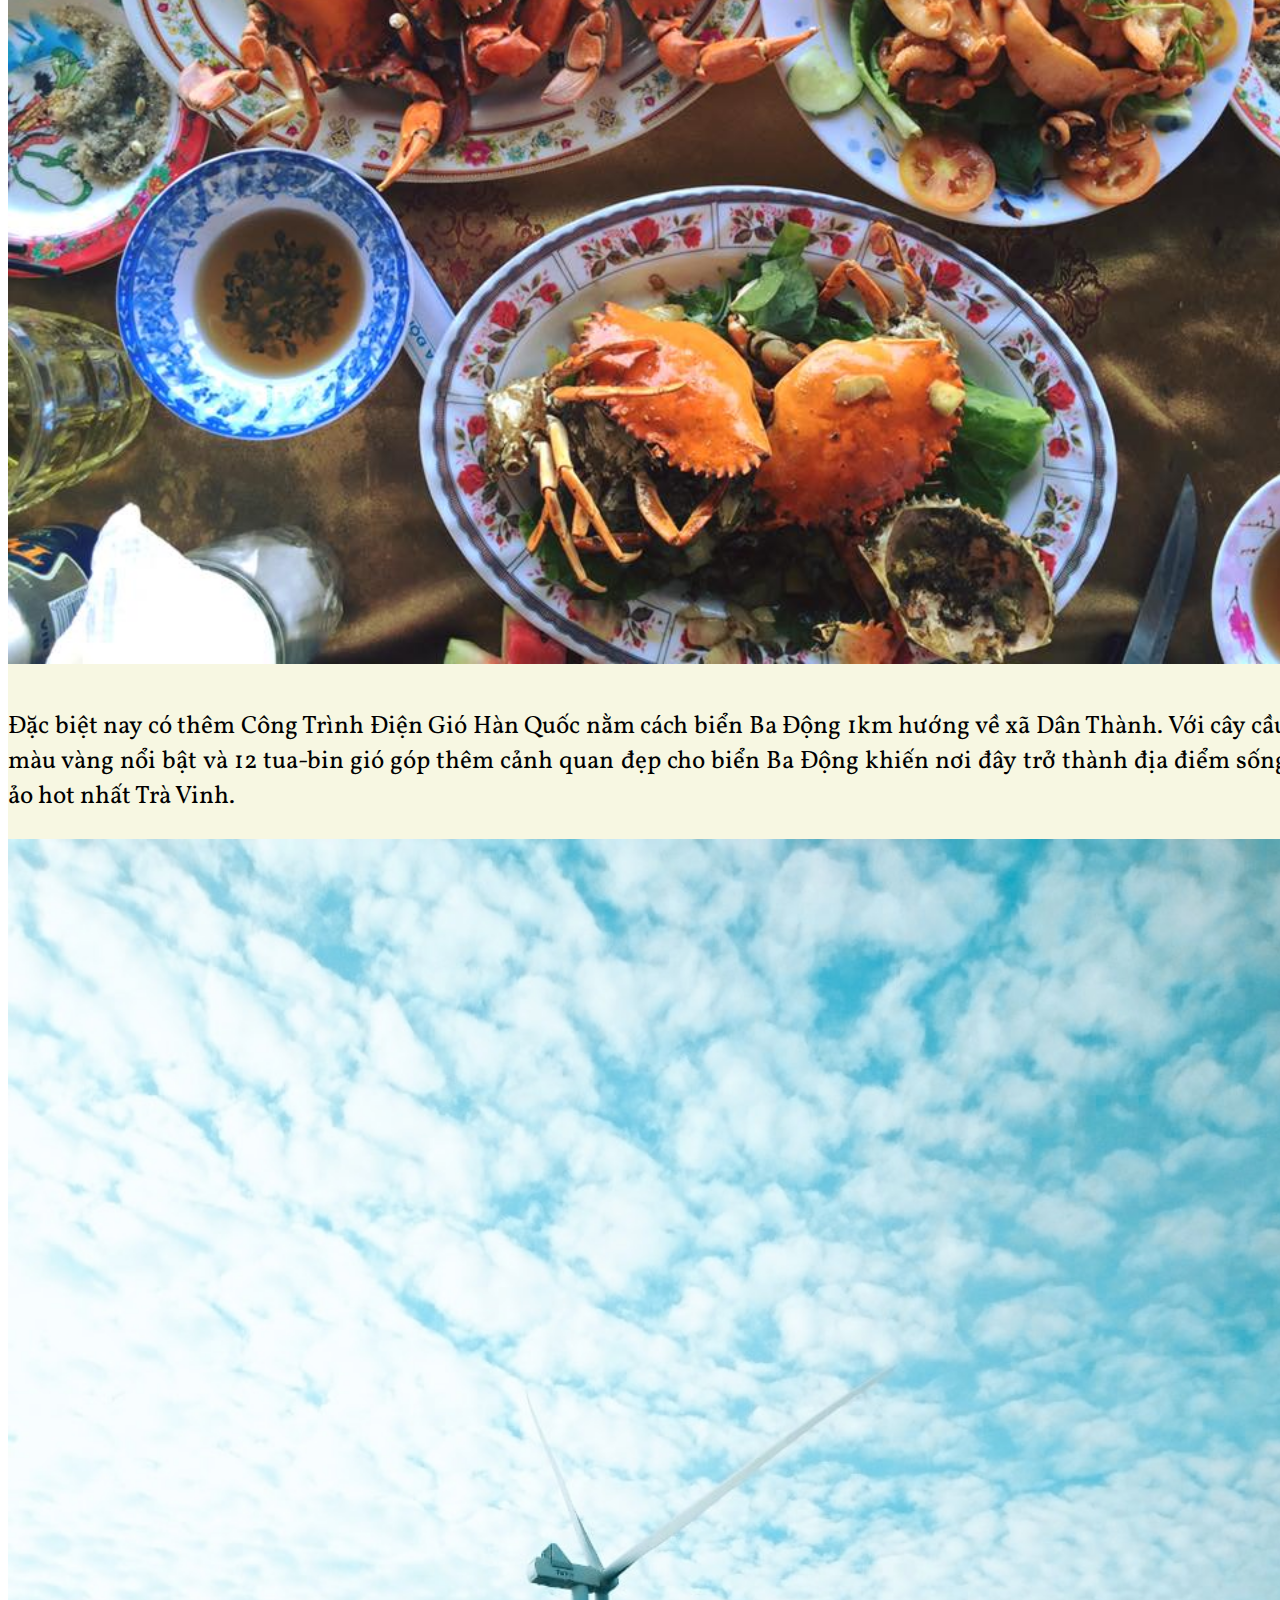
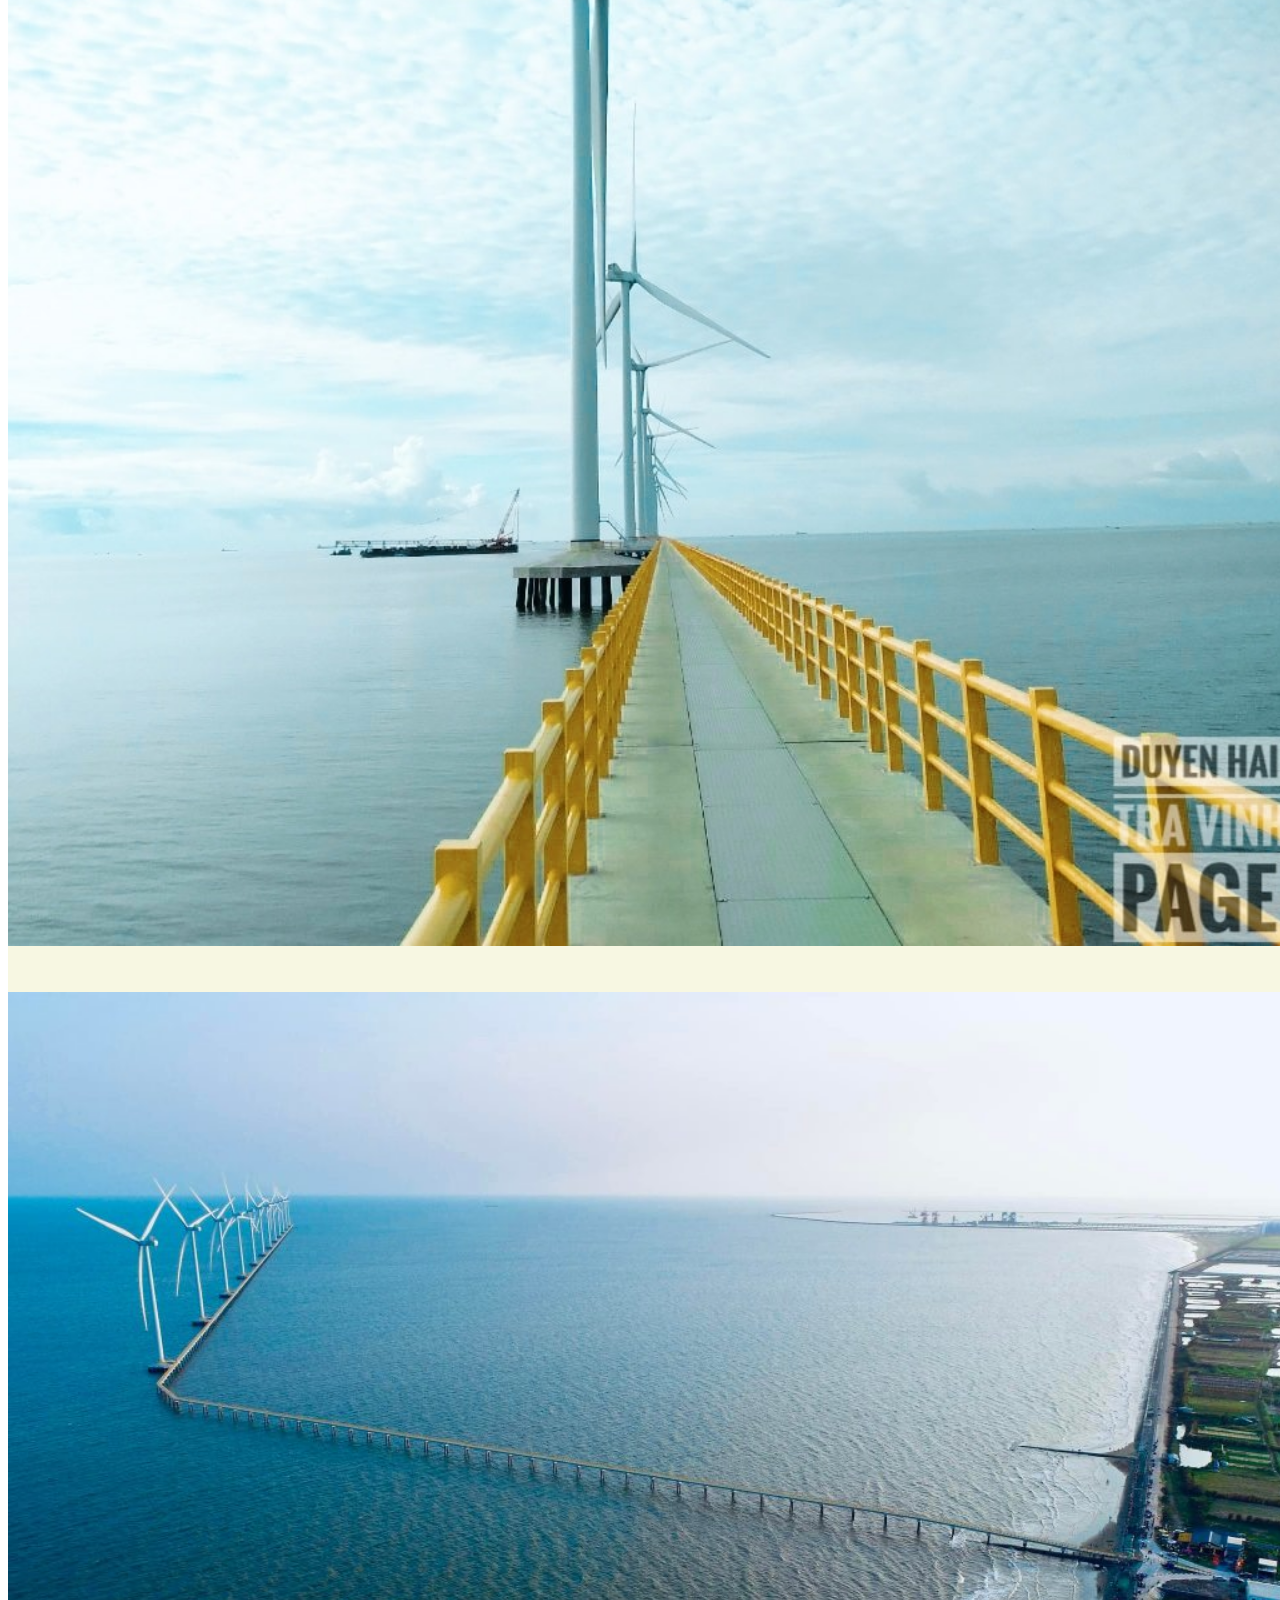
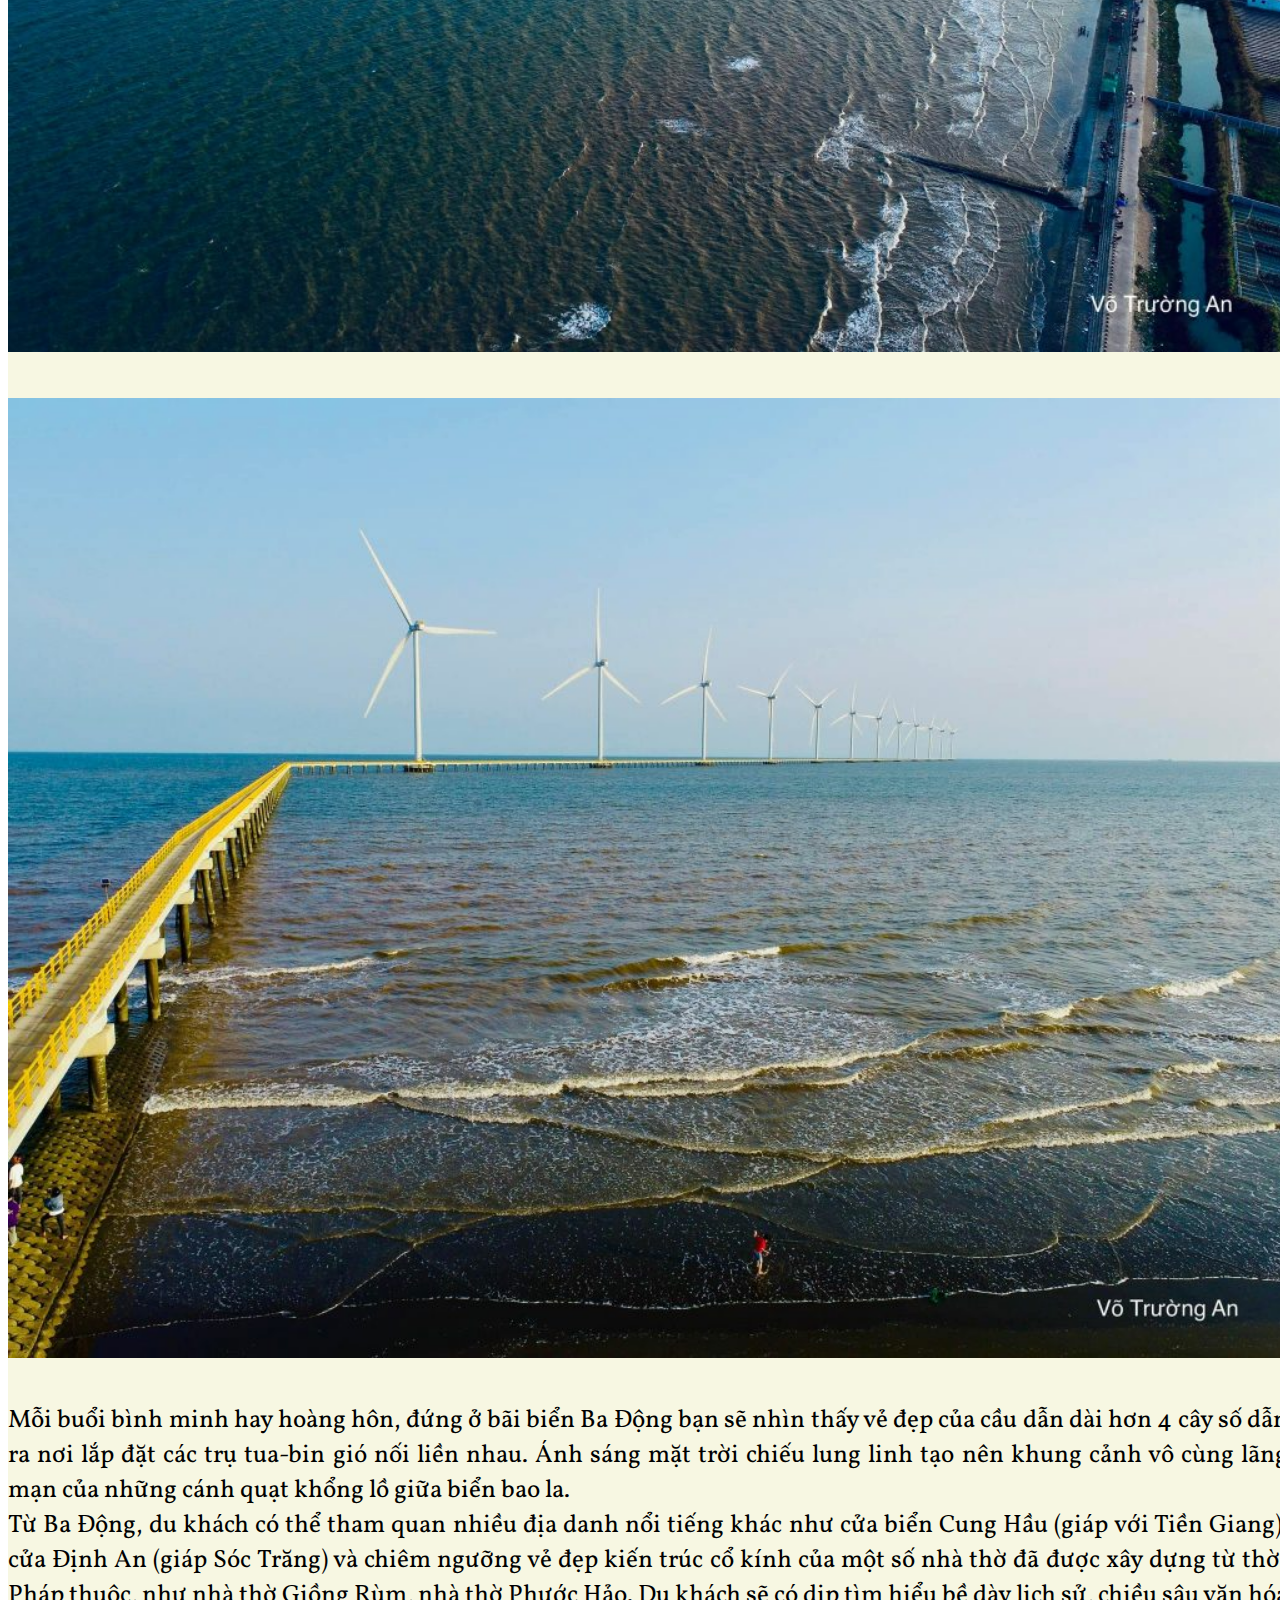
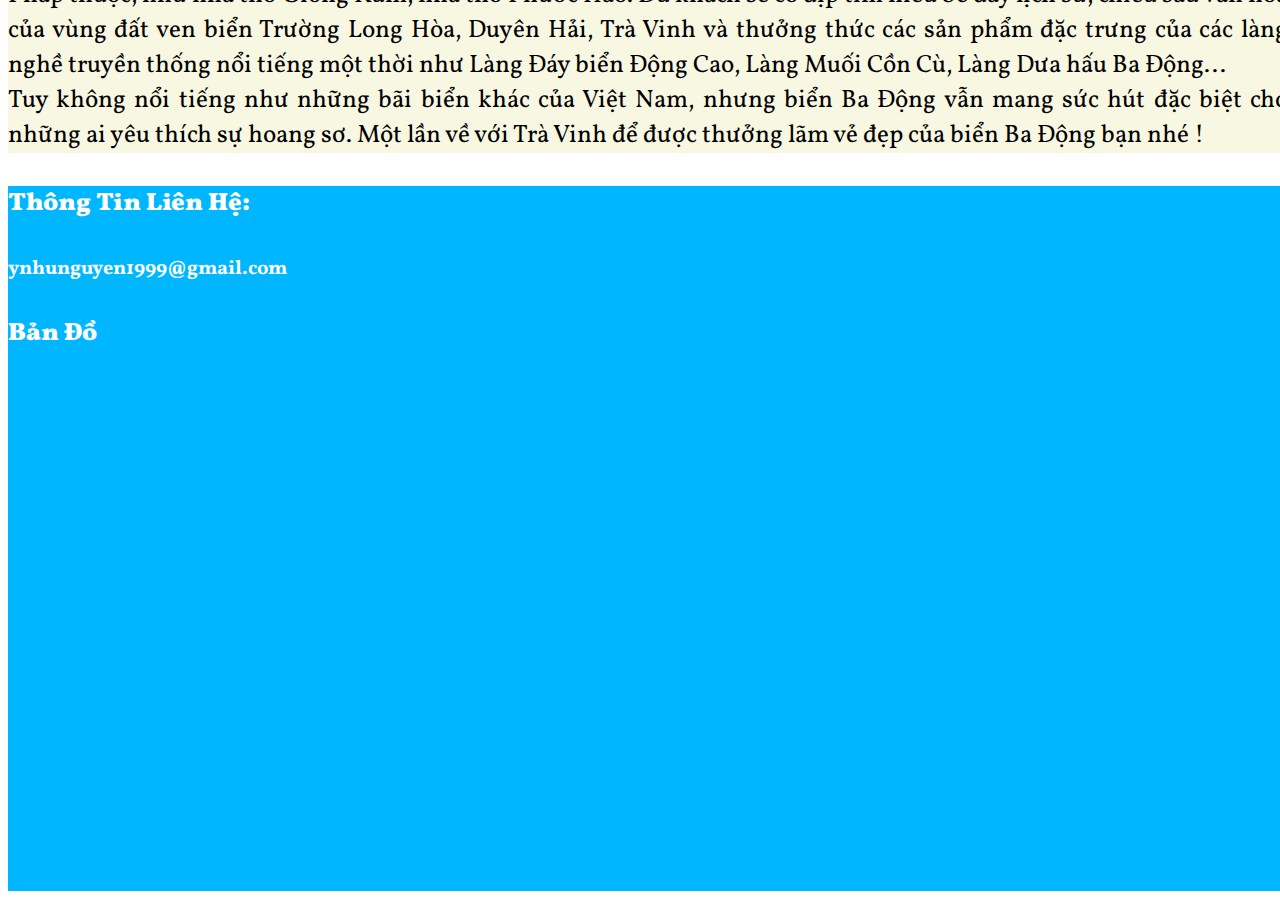
<file: link/BIEN BA DONG/index (4).html>
<!DOCTYPE html>
<html>
<head>
   <meta charset="UTF-8">
   <meta name="viewport" content="width=device-width, initial-scale=1.0">
   <meta http-equiv="X-UA-compatible" content="IE=edge">
   <link href="https://cdn.jsdelivr.net/npm/bootstrap@5.1.3/dist/css/bootstrap.min.css" rel="stylesheet" integrity="sha384-1BmE4kWBq78iYhFldvKuhfTAU6auU8tT94WrHftjDbrCEXSU1oBoqyl2QvZ6jIW3" crossorigin="anonymous">
   <title>BIEN BA DONG</title>
   <link rel="stylesheet" href="./css/Bao Tang Khmer.css">
   <link rel="preconnect" href="https://fonts.googleapis.com">
   <link rel="preconnect" href="https://fonts.gstatic.com" crossorigin>
   <link href="https://fonts.googleapis.com/css2?family=Vollkorn&display=swap" rel="stylesheet">
</head>
<body class="container">
   <main class="row" class="row pt-4 pb-4">
      <header id="banner">
         <h1>BIỂN BA ĐỘNG</h1>
         <img src="./img/bien-ba-dong-1.jpg" alt="Bien Ba Dong 1">
      </header>

      <div id="main-content">
      <p>Biển Ba Động là danh thắng và địa điểm du lịch Trà Vinh nổi tiếng thuộc địa phận xã Trường Long Hoà, huyện Duyên Hải. Bãi biển Ba Động mang vẻ đẹp hoang sơ với triền cát trải dài bên hàng dương rì rào theo gió, được mệnh danh là bãi biển đẹp nhất xứ Trà Vinh. Đến đây, bạn thỏa thích tắm biển, thưởng thức hải sản tươi ngon, và tận hưởng không khí trong lành mát mẻ.</p>
      <div><img src="./img/bien-ba-dong-2.jpeg" alt="Bien Ba Dong 2"></div>
      <p>Theo những người dân sống lâu năm ở vùng đất này cho biết, sở dĩ có tên gọi bãi biển Ba Động là bởi mỗi khi thủy triều xuống, bờ biển nơi đây lại nổi lên ba động cát, gồm hai động nhỏ và một động lớn có dáng vẻ độc đáo, thu hút sự hiếu kỳ của người dân bản địa.</p>
      <div><img src="./img/bien-ba-dong-5.jpg" alt="Bien Ba Dong 3"></div>
      <p>Cách trung tâm TP. Trà Vinh chừng 60km, bãi biển Ba Động thơ mộng đã được người Pháp khám phá, cho xây dựng thành nơi tắm biển, nghỉ dưỡng từ những năm đầu thế kỷ XX và đặt tên là Biển Nhà Mát.
      <br>Vùng biển Đông ven bờ các tỉnh Đồng bằng sông Cửu Long là vùng biển phù sa do nhiều cửa sông lớn nhỏ đổ ra nên phần lớn là bãi bùn, nước không trong. Trong đó, biển Ba Động là khu vực hiếm hoi ở miền Tây Nam bộ được thiên nhiên hào phóng ban tặng cho một bãi cát dài hơn 10 km từ ấp Nhà Mát tới ấp Cồn Trứng.</p>
      <div><img src="./img/bien-ba-dong-3.jpg" alt="Bien Ba Dong 4"></div>
      <p>Do độ dốc thoai thoải, khi nước thủy triều xuống, bãi cát phơi ra hàng trăm mét, từ bờ xuống tới mép nước. Cũng do nằm trong khu vực biển phù sa nên bãi cát Ba Động không trắng muốt hay vàng óng ả, nước biển Ba Động cũng không thể trong xanh như với các bãi biển Miền Trung. Tuy nhiên, dọc bờ biển Đông, từ Gò Công tới Cà Mau, Ba Động có bãi cát đẹp, nước biển khá trong, nhất là vào những tháng sau Tết Nguyên đán, sóng yên biển lặng, hình thành khu du lịch biển được nhiều người ưa chuộng.</p>
      <div><img src="./img/bien-ba-dong-6.jpg" alt="Bien Ba Dong 5"></div>
      <p>Du khách đến với bãi biển Ba Động không chỉ được thư giãn, bơi lội thỏa thích trong làn nước biển trong xanh và lăn mình trên bãi cát trắng, mà còn được vui chơi cưỡi mô tô nước lướt trên ngọn sóng một cách an toàn, không lo bị sóng biển cuốn đi như nhiều bãi biển khác.
      <br>Dưới tán rừng phi lao xanh ngút ngàn với vẻ đẹp hoang sơ, du khách có thể nằm võng đung đưa thư giãn, thả hồn lắng nghe âm thanh của sóng biển hòa cùng tiếng lá reo trong gió như một bản nhạc bất tận du dương, êm ái giữa không gian trong lành, mát mẻ đầy quyến rũ của rừng một bên và biển một bên.</p>
      <div><img src="./img/bien-ba-dong-7.jpg" alt="Bien Ba Dong 6"></div>
      <p>Đến với khu du lịch Biển Ba Động, bạn đừng bỏ lỡ khoảng khắc lúc ánh bình minh hoặc ánh hoàng hôn trên biển. Cách Ba Động không xa là một cánh rừng ngập mặn mênh mông với vẻ đẹp hoang sơ, giúp du khách có những trải nghiệm khám phá đầy thú vị.
      <br>Trên bãi tắm Ba Động còn có những gian chòi lá trải dọc bờ biển, là nơi để du khách thưởng thức các món đặc sản ven biển hấp dẫn như: chù ụ rang me, tôm sú Cồn Cù, nghêu Nhà Mát, ốc cà na hấp sả, nước mắm Rươi … </p>
      <div><img src="./img/bien-ba-dong-12.jpg" alt="Bien Ba Dong 7"></div>
      <p>Đặc biệt nay có thêm Công Trình Điện Gió Hàn Quốc nằm cách biển Ba Động 1km hướng về xã Dân Thành. Với cây cầu màu vàng nổi bật và 12 tua-bin gió góp thêm cảnh quan đẹp cho biển Ba Động khiến nơi đây trở thành địa điểm sống ảo hot nhất Trà Vinh.</p>
      <div><img src="./img/bien-ba-dong-8.jpg" alt="Bien Ba Dong 8"></div><br>
      <div><img src="./img/bien-ba-dong-11.jpg" alt="Bien Ba Dong 9"></div><br>
      <div><img src="./img/bien-ba-dong-10.jpg" alt="Bien Ba Dong 10"></div>
      <p>Mỗi buổi bình minh hay hoàng hôn, đứng ở bãi biển Ba Động bạn sẽ nhìn thấy vẻ đẹp của cầu dẫn dài hơn 4 cây số dẫn ra nơi lắp đặt các trụ tua-bin gió nối liền nhau. Ánh sáng mặt trời chiếu lung linh tạo nên khung cảnh vô cùng lãng mạn của những cánh quạt khổng lồ giữa biển bao la.
      <br>Từ Ba Động, du khách có thể tham quan nhiều địa danh nổi tiếng khác như cửa biển Cung Hầu (giáp với Tiền Giang), cửa Định An (giáp Sóc Trăng) và chiêm ngưỡng vẻ đẹp kiến trúc cổ kính của một số nhà thờ đã được xây dựng từ thời Pháp thuộc, như nhà thờ Giồng Rùm, nhà thờ Phước Hảo. Du khách sẽ có dịp tìm hiểu bề dày lịch sử, chiều sâu văn hóa của vùng đất ven biển Trường Long Hòa, Duyên Hải, Trà Vinh và thưởng thức các sản phẩm đặc trưng của các làng nghề truyền thống nổi tiếng một thời như Làng Đáy biển Động Cao, Làng Muối Cồn Cù, Làng Dưa hấu Ba Động...
      <br>Tuy không nổi tiếng như những bãi biển khác của Việt Nam, nhưng biển Ba Động vẫn mang sức hút đặc biệt cho những ai yêu thích sự hoang sơ. Một lần về với Trà Vinh để được thưởng lãm vẻ đẹp của biển Ba Động bạn nhé !</p>
      </div>
   </main>

<footer class="row">
    <div class="col-lg4 pt-4 pb-4">
    <h4><strong>Thông Tin Liên Hệ:</strong></h4>
    <p>ynhunguyen1999@gmail.com</p>
    </div>
    <div class="col-lg4 pt-4 pb-4">
    <h4><strong>Bản Đồ</strong></h4>
    <div id="map" style="grid-auto-rows: auto;"></div>
    <iframe src="https://www.google.com/maps/embed?pb=!1m18!1m12!1m3!1d3933.6801343366114!2d106.55890771407441!3d9.622785382057288!2m3!1f0!2f0!3f0!3m2!1i1024!2i768!4f13.1!3m3!1m2!1s0x319f870ba9c51371%3A0x7759e9c870894dff!2zQmnhu4NuIEJhIMSQ4buZbmc!5e0!3m2!1svi!2s!4v1645272963434!5m2!1svi!2s" width="500" height="500" style="border:0;" allowfullscreen="" loading="lazy"></iframe>
    </div>
    </div>
</footer>
      

</body>
</html>
</file>
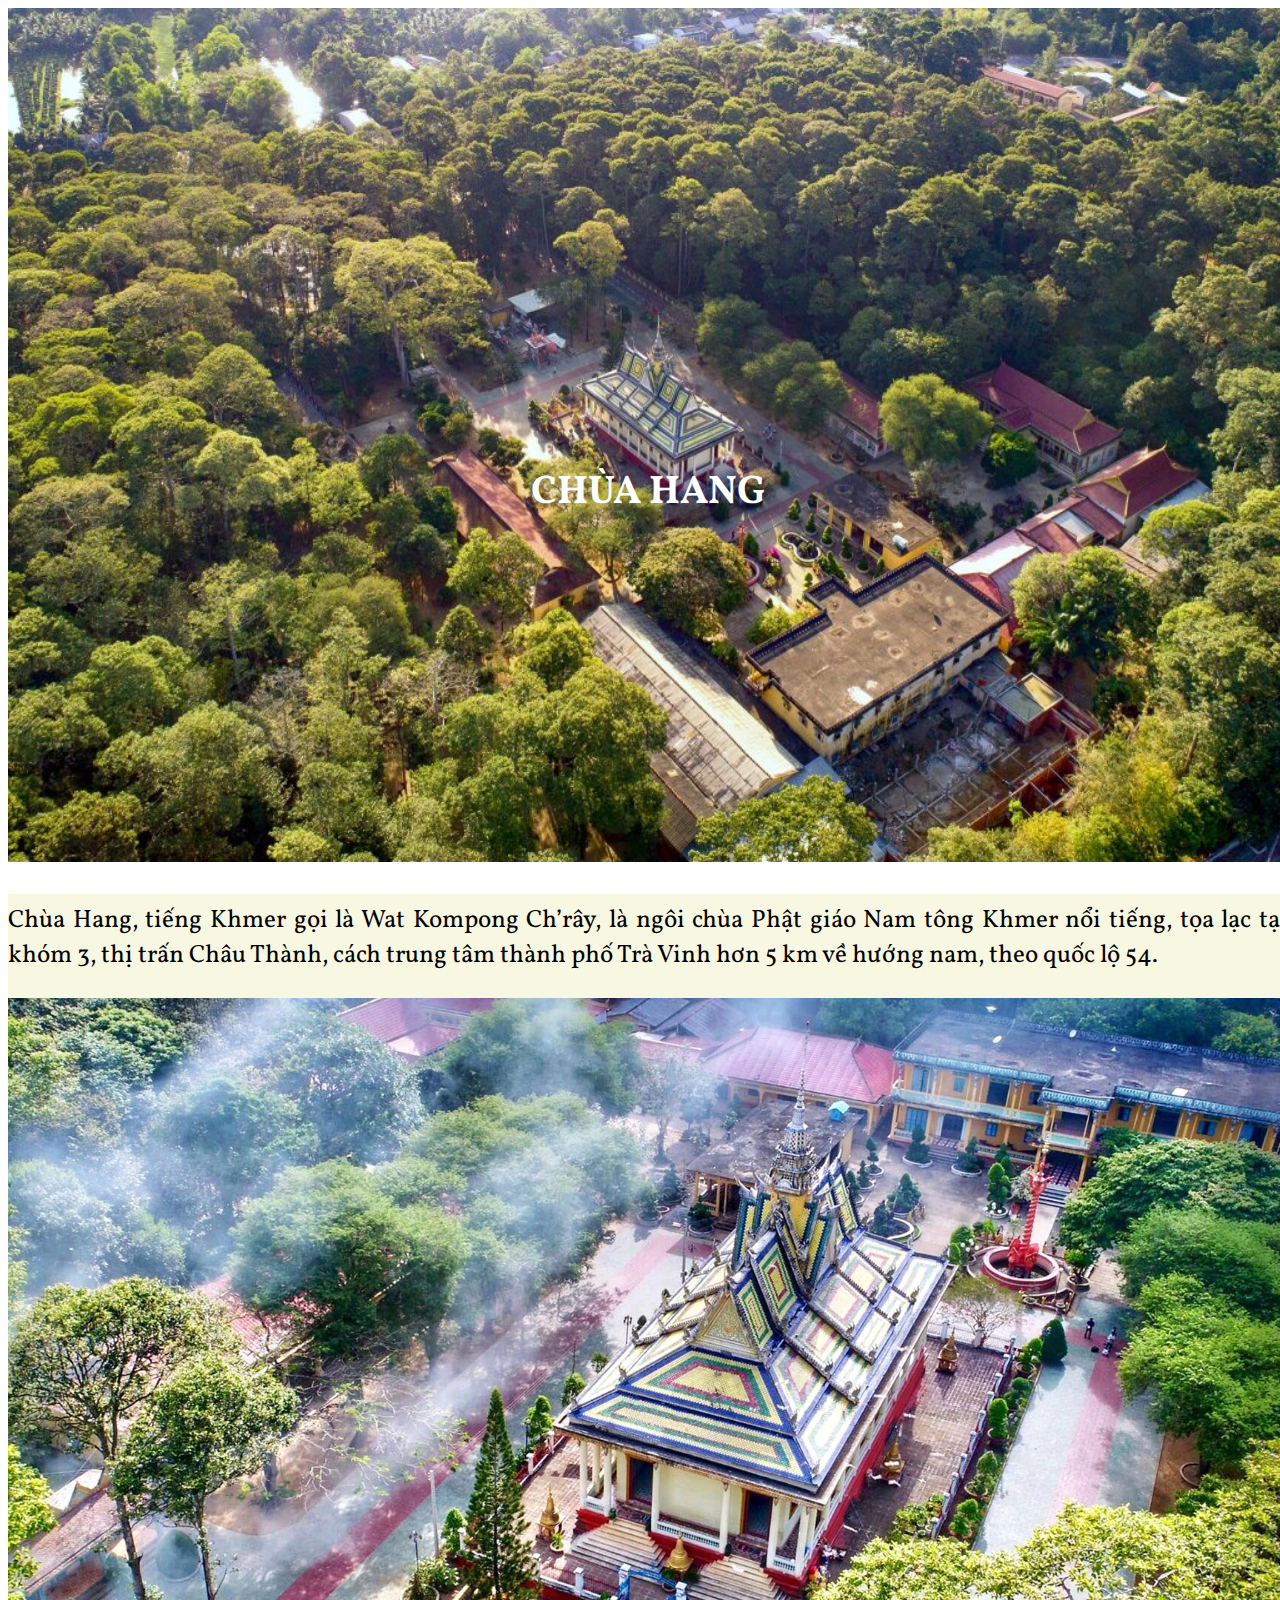
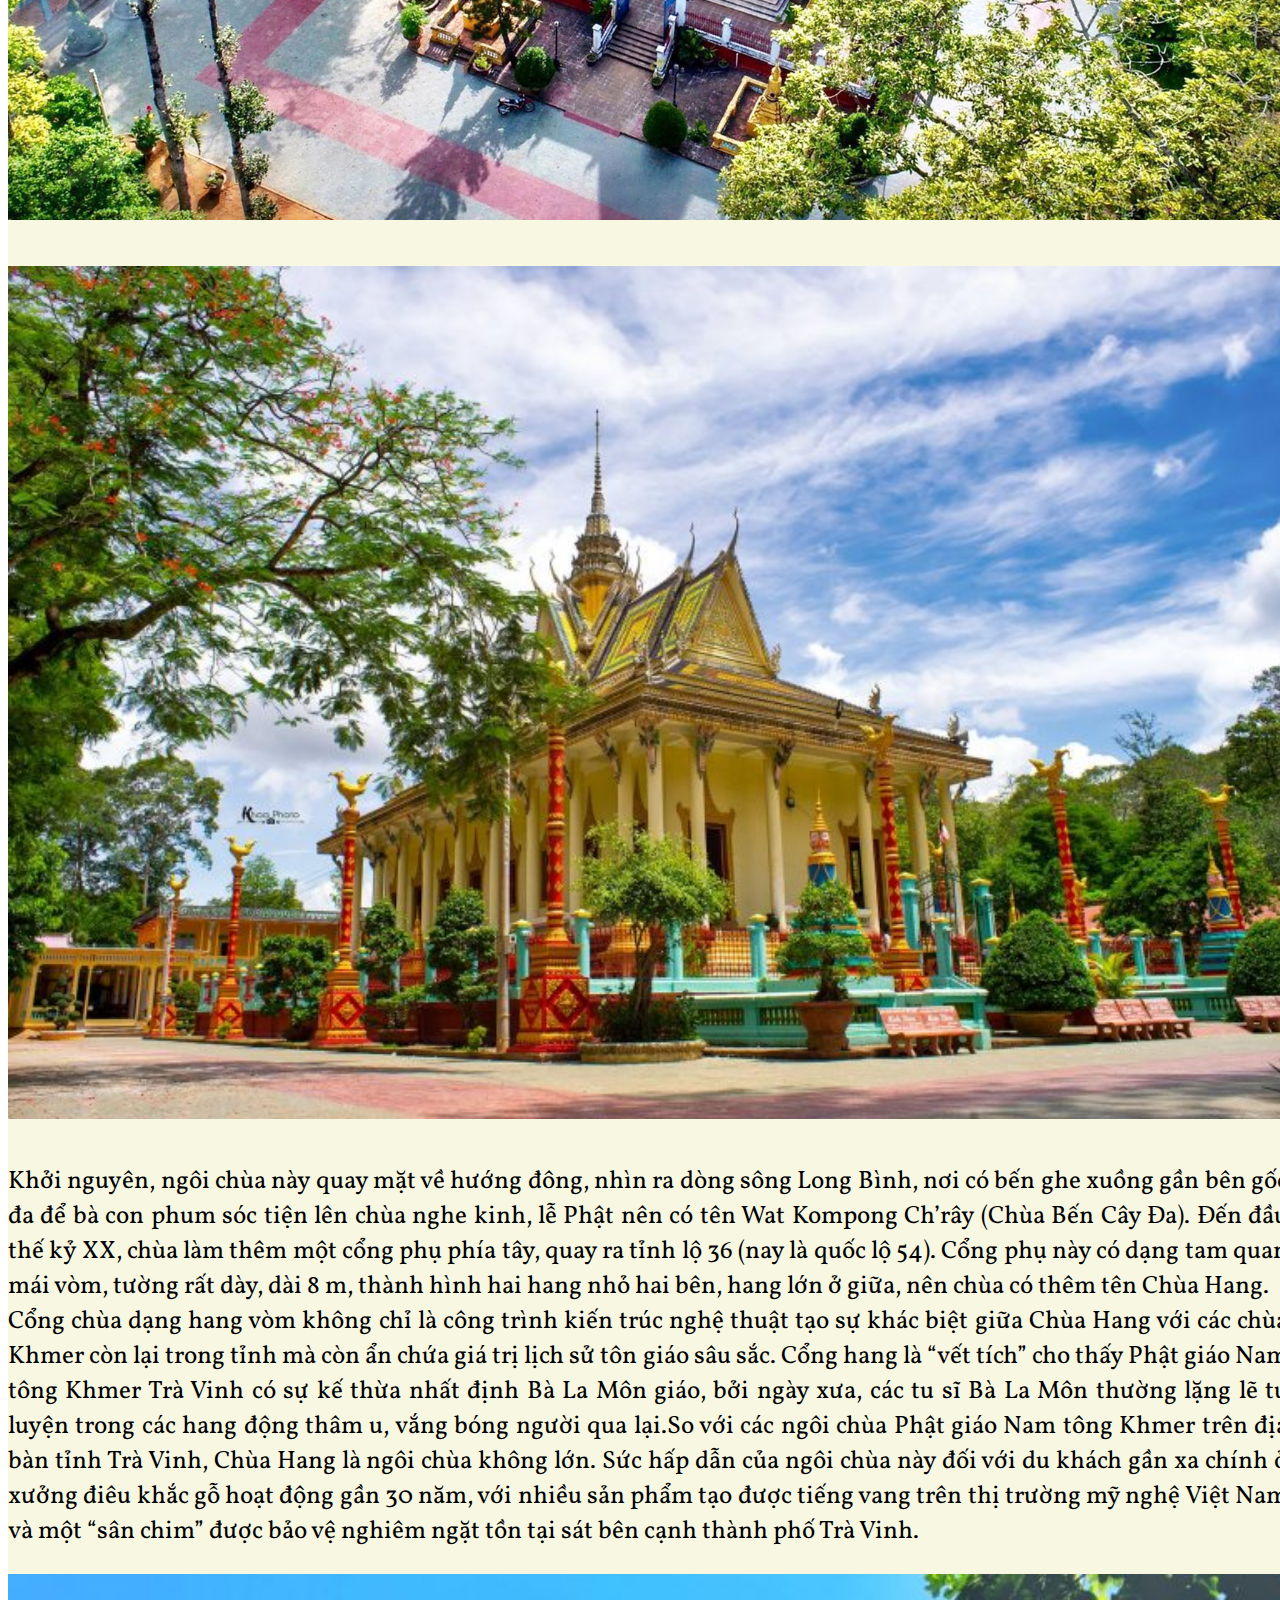
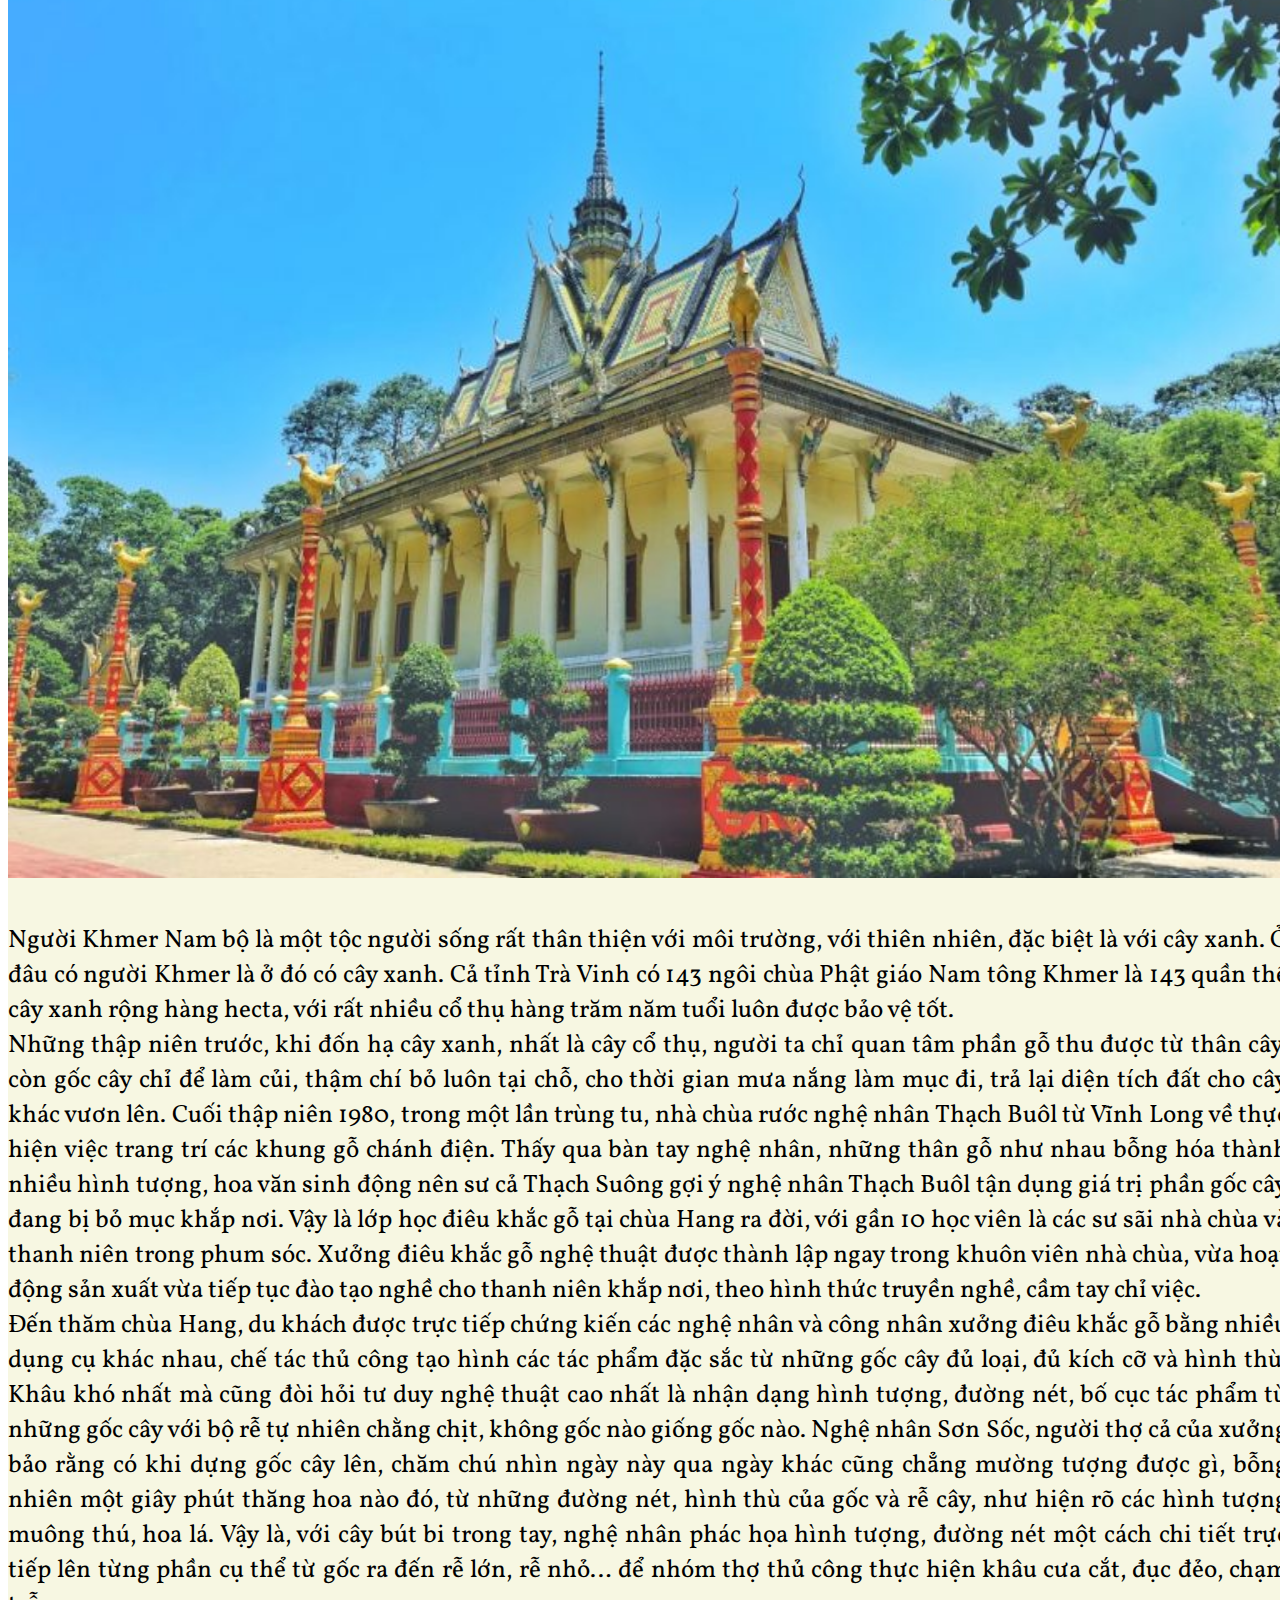
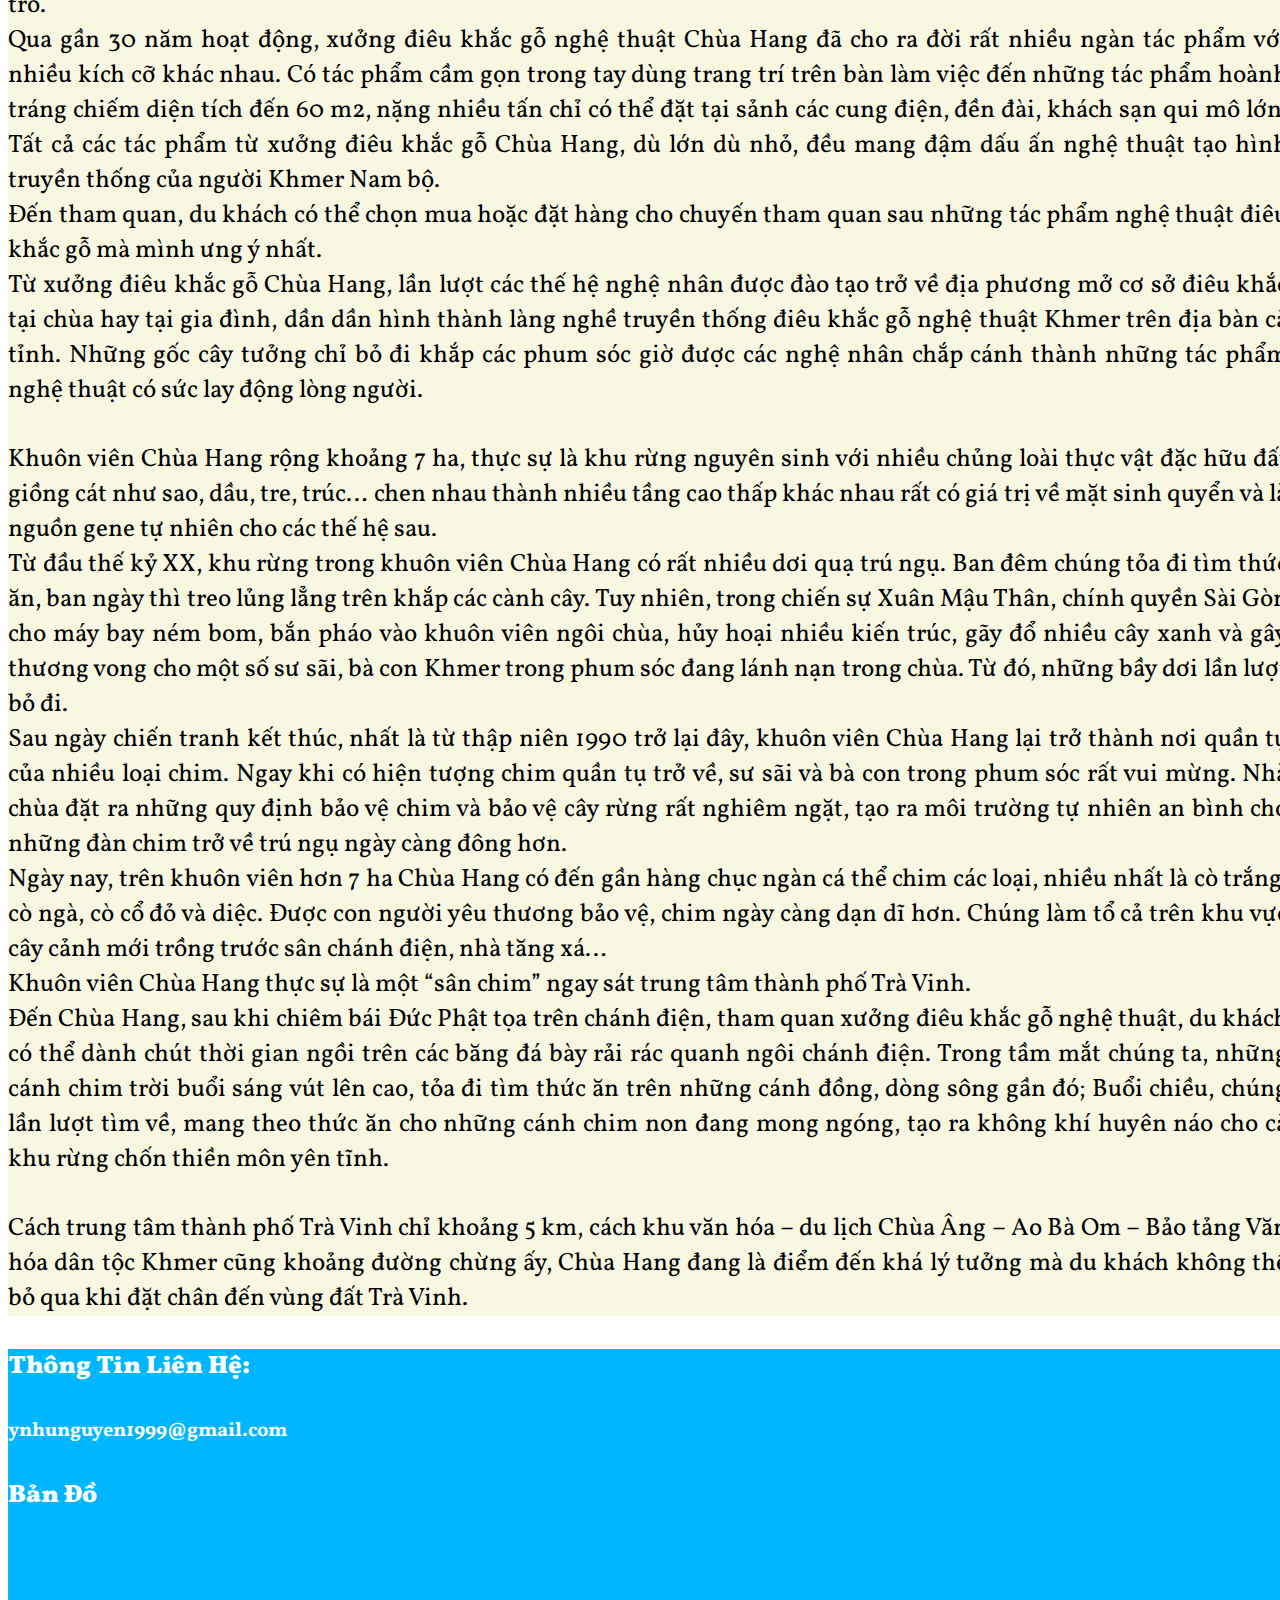
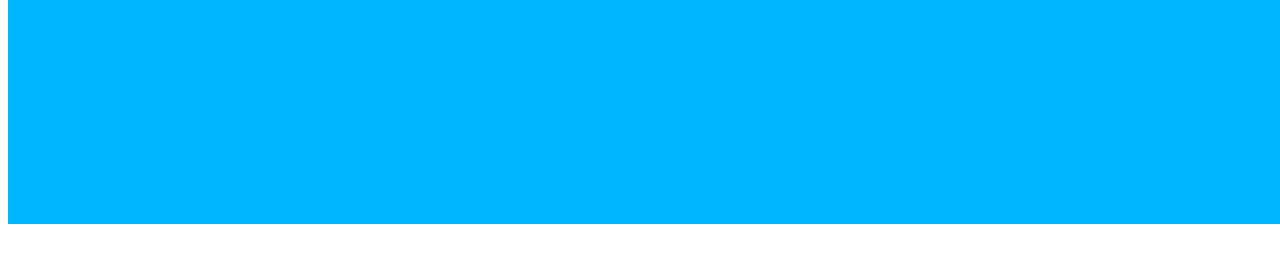
<file: link/CHUA HANG/index (5).html>
<!DOCTYPE html>
<html>
<head>
   <meta charset="UTF-8">
   <meta name="viewport" content="width=device-width, initial-scale=1.0">
   <meta http-equiv="X-UA-compatible" content="IE=edge">
   <link href="https://cdn.jsdelivr.net/npm/bootstrap@5.1.3/dist/css/bootstrap.min.css" rel="stylesheet" integrity="sha384-1BmE4kWBq78iYhFldvKuhfTAU6auU8tT94WrHftjDbrCEXSU1oBoqyl2QvZ6jIW3" crossorigin="anonymous">
   <title>CHUA HANG</title>
   <link rel="stylesheet" href="./css/Ao Ba Om.css">
   <link rel="preconnect" href="https://fonts.googleapis.com">
   <link rel="preconnect" href="https://fonts.gstatic.com" crossorigin>
   <link href="https://fonts.googleapis.com/css2?family=Vollkorn&display=swap" rel="stylesheet">
</head>

<body class="container">
   <main class="row" class="row pt-4 pb-4">
      <header id="banner">
      <h1>CHÙA HANG</h1>
      <img src="./img/chua-hang-5.jpg" alt="Chua hang 1">
      </header>

   <div id="main-content">
      <p>Chùa Hang, tiếng Khmer gọi là Wat Kompong Ch’rây, là ngôi chùa Phật giáo Nam tông Khmer nổi tiếng, tọa lạc tại khóm 3, thị trấn Châu Thành, cách trung tâm thành phố Trà Vinh hơn 5 km về hướng nam, theo quốc lộ 54.</p>
      <div><img src="./img/chua-hang-3.jpg" alt="Chua hang 2"></div><br>
      <div><img src="./img/chua-hang-1.jpg" alt="Chua hang 3"></div>
      <p>Khởi nguyên, ngôi chùa này quay mặt về hướng đông, nhìn ra dòng sông Long Bình, nơi có bến ghe xuồng gần bên gốc đa để bà con phum sóc tiện lên chùa nghe kinh, lễ Phật nên có tên Wat Kompong Ch’rây (Chùa Bến Cây Đa). Đến đầu thế kỷ XX, chùa làm thêm một cổng phụ phía tây, quay ra tỉnh lộ 36 (nay là quốc lộ 54). Cổng phụ này có dạng tam quan mái vòm, tường rất dày, dài 8 m, thành hình hai hang nhỏ hai bên, hang lớn ở giữa, nên chùa có thêm tên Chùa Hang.
      <br>Cổng chùa dạng hang vòm không chỉ là công trình kiến trúc nghệ thuật tạo sự khác biệt giữa Chùa Hang với các chùa Khmer còn lại trong tỉnh mà còn ẩn chứa giá trị lịch sử tôn giáo sâu sắc. Cổng hang là “vết tích” cho thấy Phật giáo Nam tông Khmer Trà Vinh có sự kế thừa nhất định Bà La Môn giáo, bởi ngày xưa, các tu sĩ Bà La Môn thường lặng lẽ tu luyện trong các hang động thâm u, vắng bóng người qua lại.So với các ngôi chùa Phật giáo Nam tông Khmer trên địa bàn tỉnh Trà Vinh, Chùa Hang là ngôi chùa không lớn. Sức hấp dẫn của ngôi chùa này đối với du khách gần xa chính ở xưởng điêu khắc gỗ hoạt động gần 30 năm, với nhiều sản phẩm tạo được tiếng vang trên thị trường mỹ nghệ Việt Nam và một “sân chim” được bảo vệ nghiêm ngặt tồn tại sát bên cạnh thành phố Trà Vinh.</p>
      <div><img src="./img/chua-hang-4.jpg" alt="Chua hang 4"></div>
      <p>Người Khmer Nam bộ là một tộc người sống rất thân thiện với môi trường, với thiên nhiên, đặc biệt là với cây xanh. Ở đâu có người Khmer là ở đó có cây xanh. Cả tỉnh Trà Vinh có 143 ngôi chùa Phật giáo Nam tông Khmer là 143 quần thể cây xanh rộng hàng hecta, với rất nhiều cổ thụ hàng trăm năm tuổi luôn được bảo vệ tốt.
      <br>Những thập niên trước, khi đốn hạ cây xanh, nhất là cây cổ thụ, người ta chỉ quan tâm phần gỗ thu được từ thân cây, còn gốc cây chỉ để làm củi, thậm chí bỏ luôn tại chỗ, cho thời gian mưa nắng làm mục đi, trả lại diện tích đất cho cây khác vươn lên. Cuối thập niên 1980, trong một lần trùng tu, nhà chùa rước nghệ nhân Thạch Buôl từ Vĩnh Long về thực hiện việc trang trí các khung gỗ chánh điện. Thấy qua bàn tay nghệ nhân, những thân gỗ như nhau bỗng hóa thành nhiều hình tượng, hoa văn sinh động nên sư cả Thạch Suông gợi ý nghệ nhân Thạch Buôl tận dụng giá trị phần gốc cây đang bị bỏ mục khắp nơi. Vậy là lớp học điêu khắc gỗ tại chùa Hang ra đời, với gần 10 học viên là các sư sãi nhà chùa và thanh niên trong phum sóc. Xưởng điêu khắc gỗ nghệ thuật được thành lập ngay trong khuôn viên nhà chùa, vừa hoạt động sản xuất vừa tiếp tục đào tạo nghề cho thanh niên khắp nơi, theo hình thức truyền nghề, cầm tay chỉ việc.
      <br>Đến thăm chùa Hang, du khách được trực tiếp chứng kiến các nghệ nhân và công nhân xưởng điêu khắc gỗ bằng nhiều dụng cụ khác nhau, chế tác thủ công tạo hình các tác phẩm đặc sắc từ những gốc cây đủ loại, đủ kích cỡ và hình thù. Khâu khó nhất mà cũng đòi hỏi tư duy nghệ thuật cao nhất là nhận dạng hình tượng, đường nét, bố cục tác phẩm từ những gốc cây với bộ rễ tự nhiên chằng chịt, không gốc nào giống gốc nào. Nghệ nhân Sơn Sốc, người thợ cả của xưởng bảo rằng có khi dựng gốc cây lên, chăm chú nhìn ngày này qua ngày khác cũng chẳng mường tượng được gì, bỗng nhiên một giây phút thăng hoa nào đó, từ những đường nét, hình thù của gốc và rễ cây, như hiện rõ các hình tượng muông thú, hoa lá. Vậy là, với cây bút bi trong tay, nghệ nhân phác họa hình tượng, đường nét một cách chi tiết trực tiếp lên từng phần cụ thể từ gốc ra đến rễ lớn, rễ nhỏ… để nhóm thợ thủ công thực hiện khâu cưa cắt, đục đẻo, chạm trỗ.
      <br>Qua gần 30 năm hoạt động, xưởng điêu khắc gỗ nghệ thuật Chùa Hang đã cho ra đời rất nhiều ngàn tác phẩm với nhiều kích cỡ khác nhau. Có tác phẩm cầm gọn trong tay dùng trang trí trên bàn làm việc đến những tác phẩm hoành tráng chiếm diện tích đến 60 m2, nặng nhiều tấn chỉ có thể đặt tại sảnh các cung điện, đền đài, khách sạn qui mô lớn. Tất cả các tác phẩm từ xưởng điêu khắc gỗ Chùa Hang, dù lớn dù nhỏ, đều mang đậm dấu ấn nghệ thuật tạo hình truyền thống của người Khmer Nam bộ.
      <br>Đến tham quan, du khách có thể chọn mua hoặc đặt hàng cho chuyến tham quan sau những tác phẩm nghệ thuật điêu khắc gỗ mà mình ưng ý nhất.
      <br>Từ xưởng điêu khắc gỗ Chùa Hang, lần lượt các thế hệ nghệ nhân được đào tạo trở về địa phương mở cơ sở điêu khắc tại chùa hay tại gia đình, dần dần hình thành làng nghề truyền thống điêu khắc gỗ nghệ thuật Khmer trên địa bàn cả tỉnh. Những gốc cây tưởng chỉ bỏ đi khắp các phum sóc giờ được các nghệ nhân chắp cánh thành những tác phẩm nghệ thuật có sức lay động lòng người.</p>
      <p>Khuôn viên Chùa Hang rộng khoảng 7 ha, thực sự là khu rừng nguyên sinh với nhiều chủng loài thực vật đặc hữu đất giồng cát như sao, dầu, tre, trúc… chen nhau thành nhiều tầng cao thấp khác nhau rất có giá trị về mặt sinh quyển và là nguồn gene tự nhiên cho các thế hệ sau.
      <br>Từ đầu thế kỷ XX, khu rừng trong khuôn viên Chùa Hang có rất nhiều dơi quạ trú ngụ. Ban đêm chúng tỏa đi tìm thức ăn, ban ngày thì treo lủng lẳng trên khắp các cành cây. Tuy nhiên, trong chiến sự Xuân Mậu Thân, chính quyền Sài Gòn cho máy bay ném bom, bắn pháo vào khuôn viên ngôi chùa, hủy hoại nhiều kiến trúc, gãy đổ nhiều cây xanh và gây thương vong cho một số sư sãi, bà con Khmer trong phum sóc đang lánh nạn trong chùa. Từ đó, những bầy dơi lần lượt bỏ đi.
      <br>Sau ngày chiến tranh kết thúc, nhất là từ thập niên 1990 trở lại đây, khuôn viên Chùa Hang lại trở thành nơi quần tụ của nhiều loại chim. Ngay khi có hiện tượng chim quần tụ trở về, sư sãi và bà con trong phum sóc rất vui mừng. Nhà chùa đặt ra những quy định bảo vệ chim và bảo vệ cây rừng rất nghiêm ngặt, tạo ra môi trường tự nhiên an bình cho những đàn chim trở về trú ngụ ngày càng đông hơn.
      <br>Ngày nay, trên khuôn viên hơn 7 ha Chùa Hang có đến gần hàng chục ngàn cá thể chim các loại, nhiều nhất là cò trắng, cò ngà, cò cổ đỏ và diệc. Được con người yêu thương bảo vệ, chim ngày càng dạn dĩ hơn. Chúng làm tổ cả trên khu vực cây cảnh mới trồng trước sân chánh điện, nhà tăng xá…
      <br>Khuôn viên Chùa Hang thực sự là một “sân chim” ngay sát trung tâm thành phố Trà Vinh.
      <br>Đến Chùa Hang, sau khi chiêm bái Đức Phật tọa trên chánh điện, tham quan xưởng điêu khắc gỗ nghệ thuật, du khách có thể dành chút thời gian ngồi trên các băng đá bày rải rác quanh ngôi chánh điện. Trong tầm mắt chúng ta, những cánh chim trời buổi sáng vút lên cao, tỏa đi tìm thức ăn trên những cánh đồng, dòng sông gần đó; Buổi chiều, chúng lần lượt tìm về, mang theo thức ăn cho những cánh chim non đang mong ngóng, tạo ra không khí huyên náo cho cả khu rừng chốn thiền môn yên tĩnh.</p>
      <p>Cách trung tâm thành phố Trà Vinh chỉ khoảng 5 km, cách khu văn hóa – du lịch Chùa Âng – Ao Bà Om – Bảo tảng Văn hóa dân tộc Khmer cũng khoảng đường chừng ấy, Chùa Hang đang là điểm đến khá lý tưởng mà du khách không thể bỏ qua khi đặt chân đến vùng đất Trà Vinh.</p>
      </div>
   </main>

   <footer class="row">
      <div class="col-lg4 pt-4 pb-4">
      <h4><strong>Thông Tin Liên Hệ:</strong></h4>
      <p>ynhunguyen1999@gmail.com</p>
      </div>
      <div class="col-lg4 pt-4 pb-4">
      <h4><strong>Bản Đồ</strong</h4>
      <div id="map" style="grid-auto-rows: auto;"></div>
      <iframe src="https://www.google.com/maps/embed?pb=!1m18!1m12!1m3!1d3930.5620223727765!2d106.34283351407609!3d9.887063077683125!2m3!1f0!2f0!3f0!3m2!1i1024!2i768!4f13.1!3m3!1m2!1s0x31a01787eb9d754b%3A0x9fb6ce2f34f761b7!2zQ2jDuWEgSGFuZyDhnpzhno_hn5Lhno8g4Z6A4Z-G4Z6W4Z6E4Z-L4Z6T4Z634Z6C4Z-S4Z6a4Z-E4Z6SICgg4Z6A4Z-G4Z6W4Z6E4Z-L4Z6H4Z-S4Z6a4Z-DICk!5e0!3m2!1svi!2s!4v1645273000072!5m2!1svi!2s" width="300" height="300" style="border:0;" allowfullscreen="" loading="lazy"></iframe>      </div>
      </div>
   </footer>

</body>
</html>
</file>
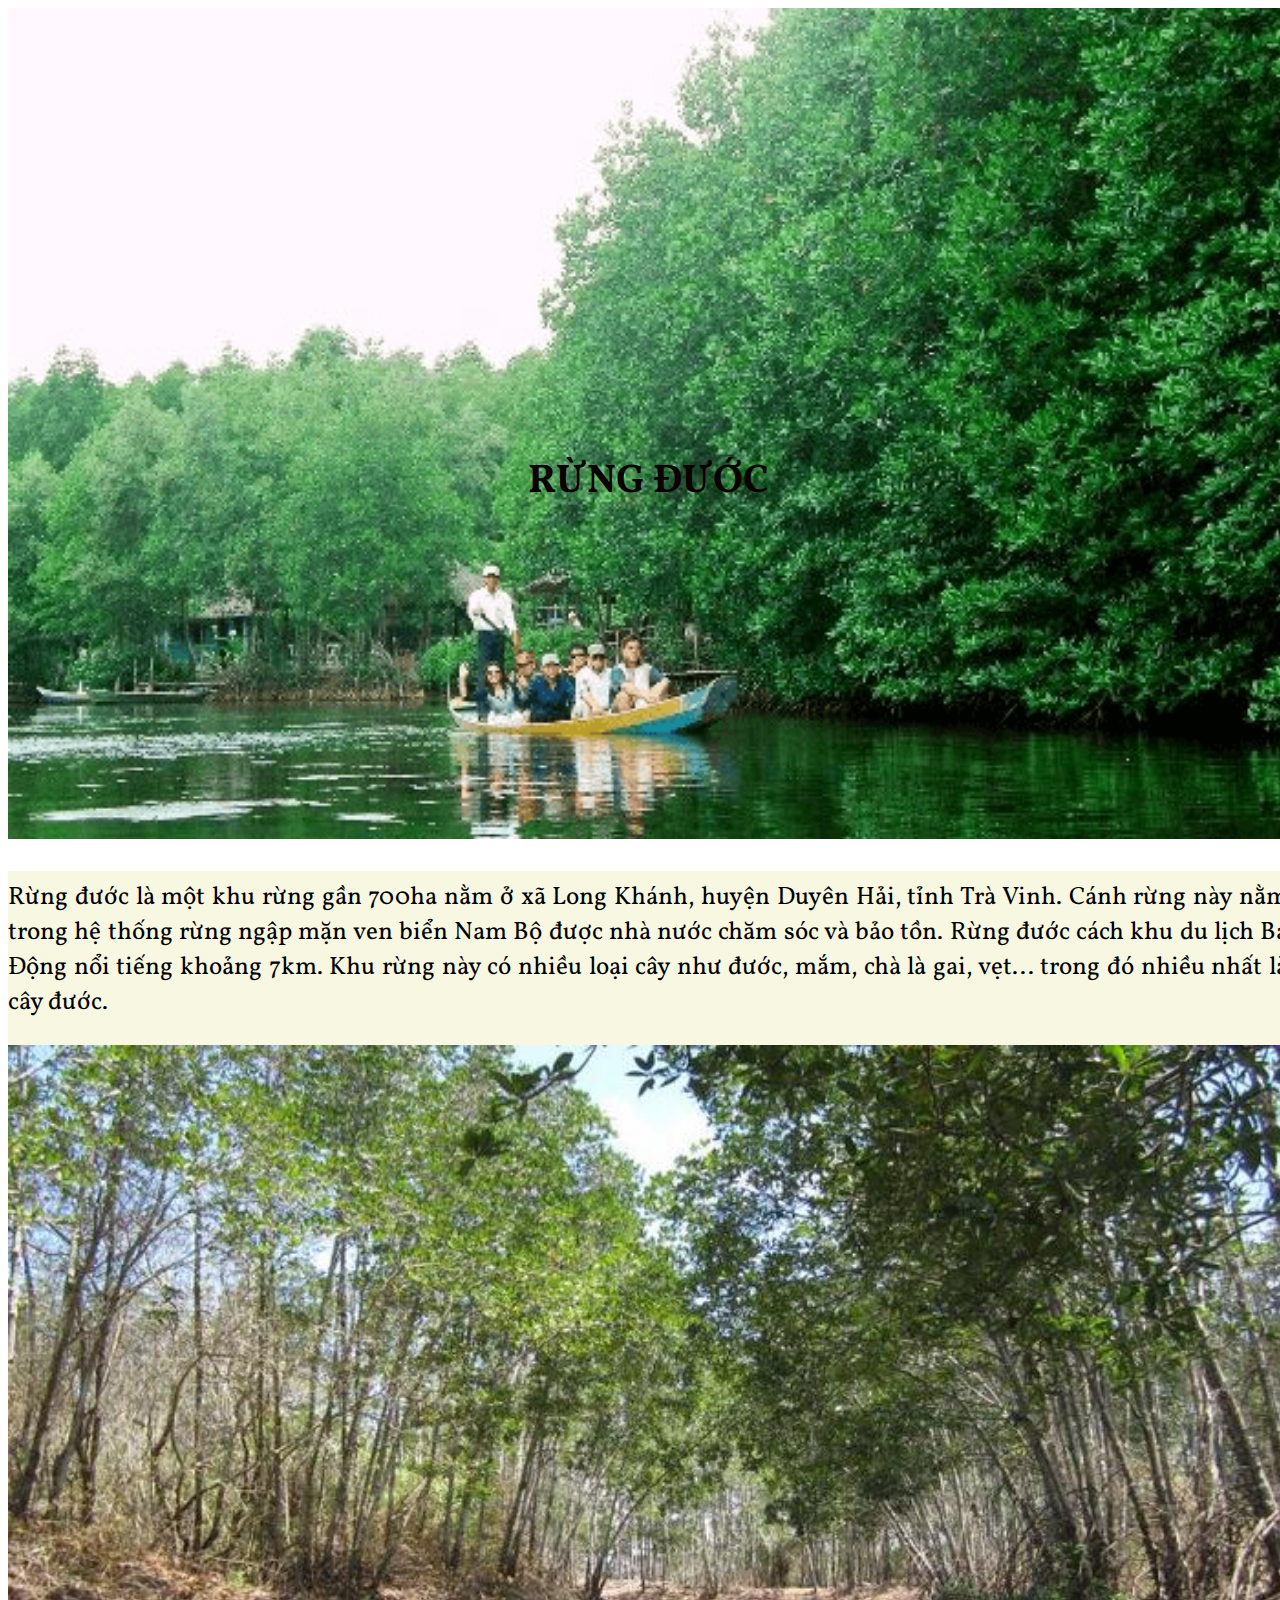
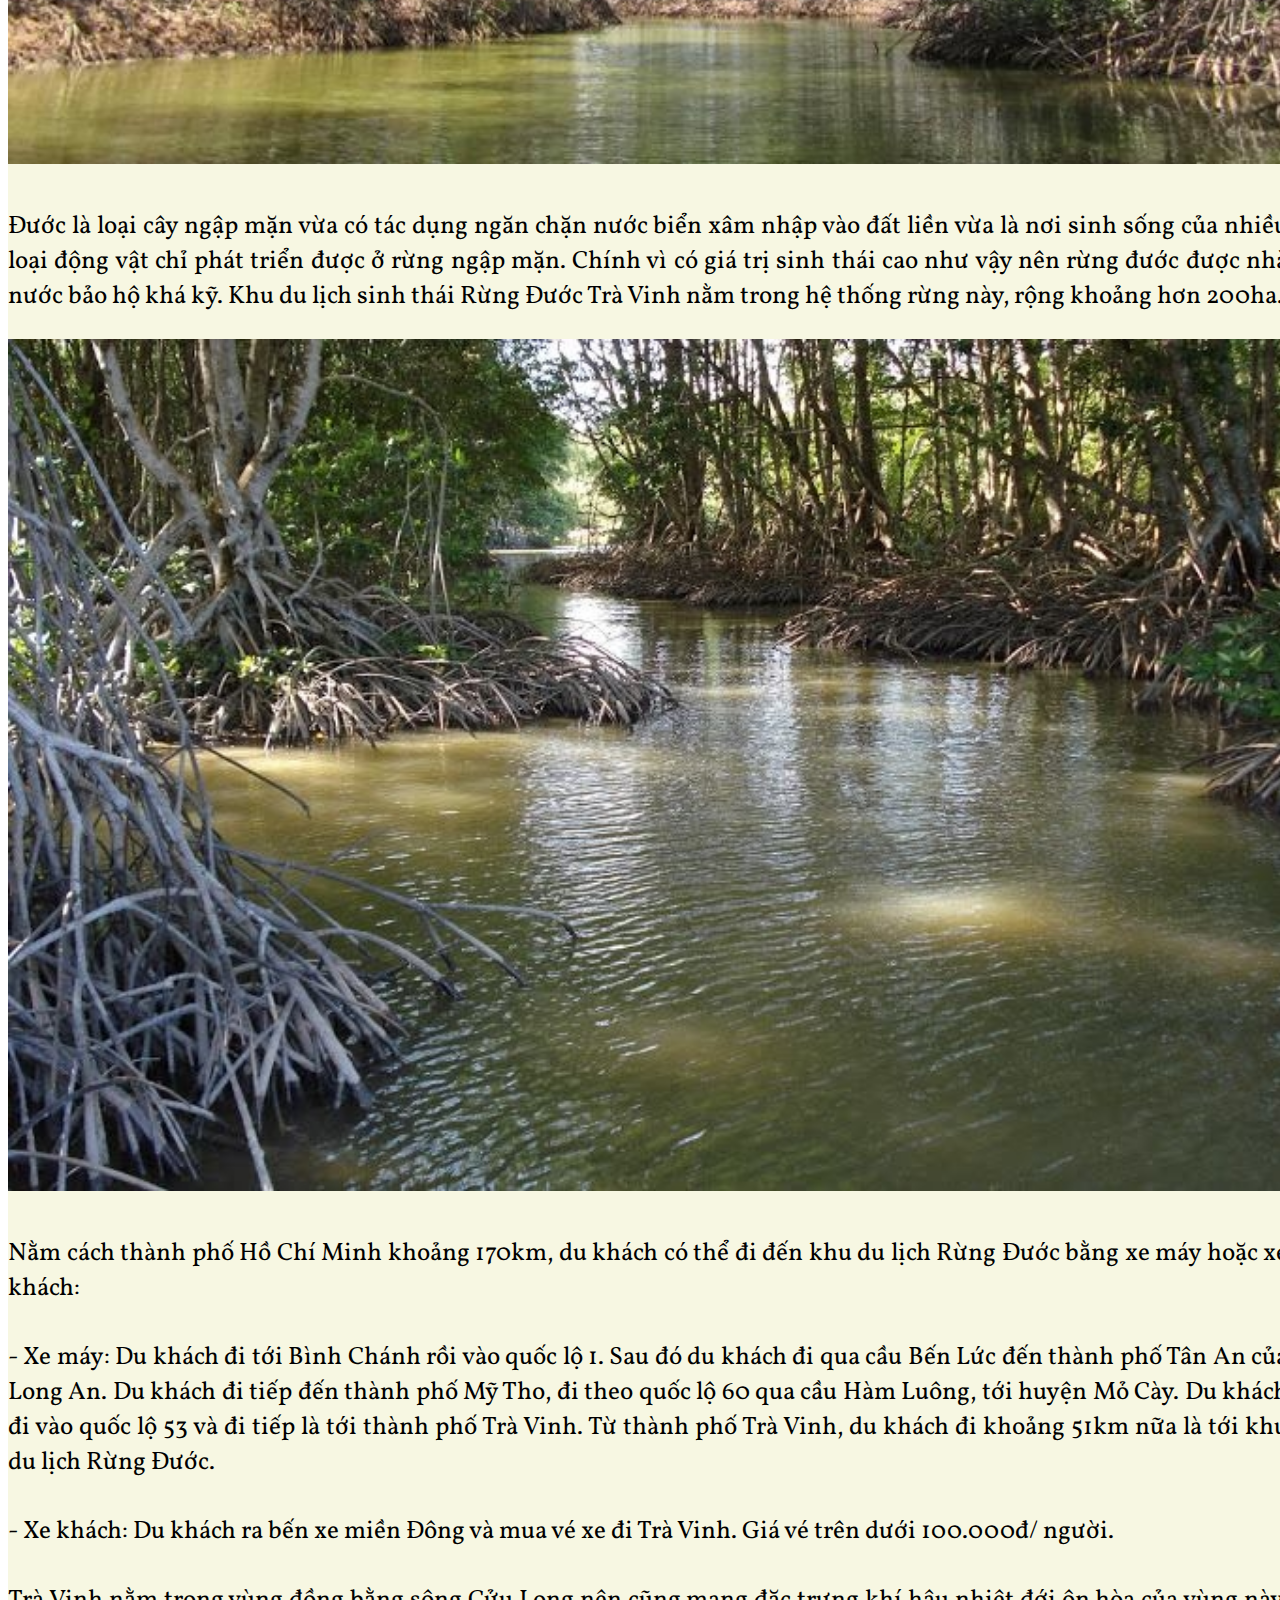
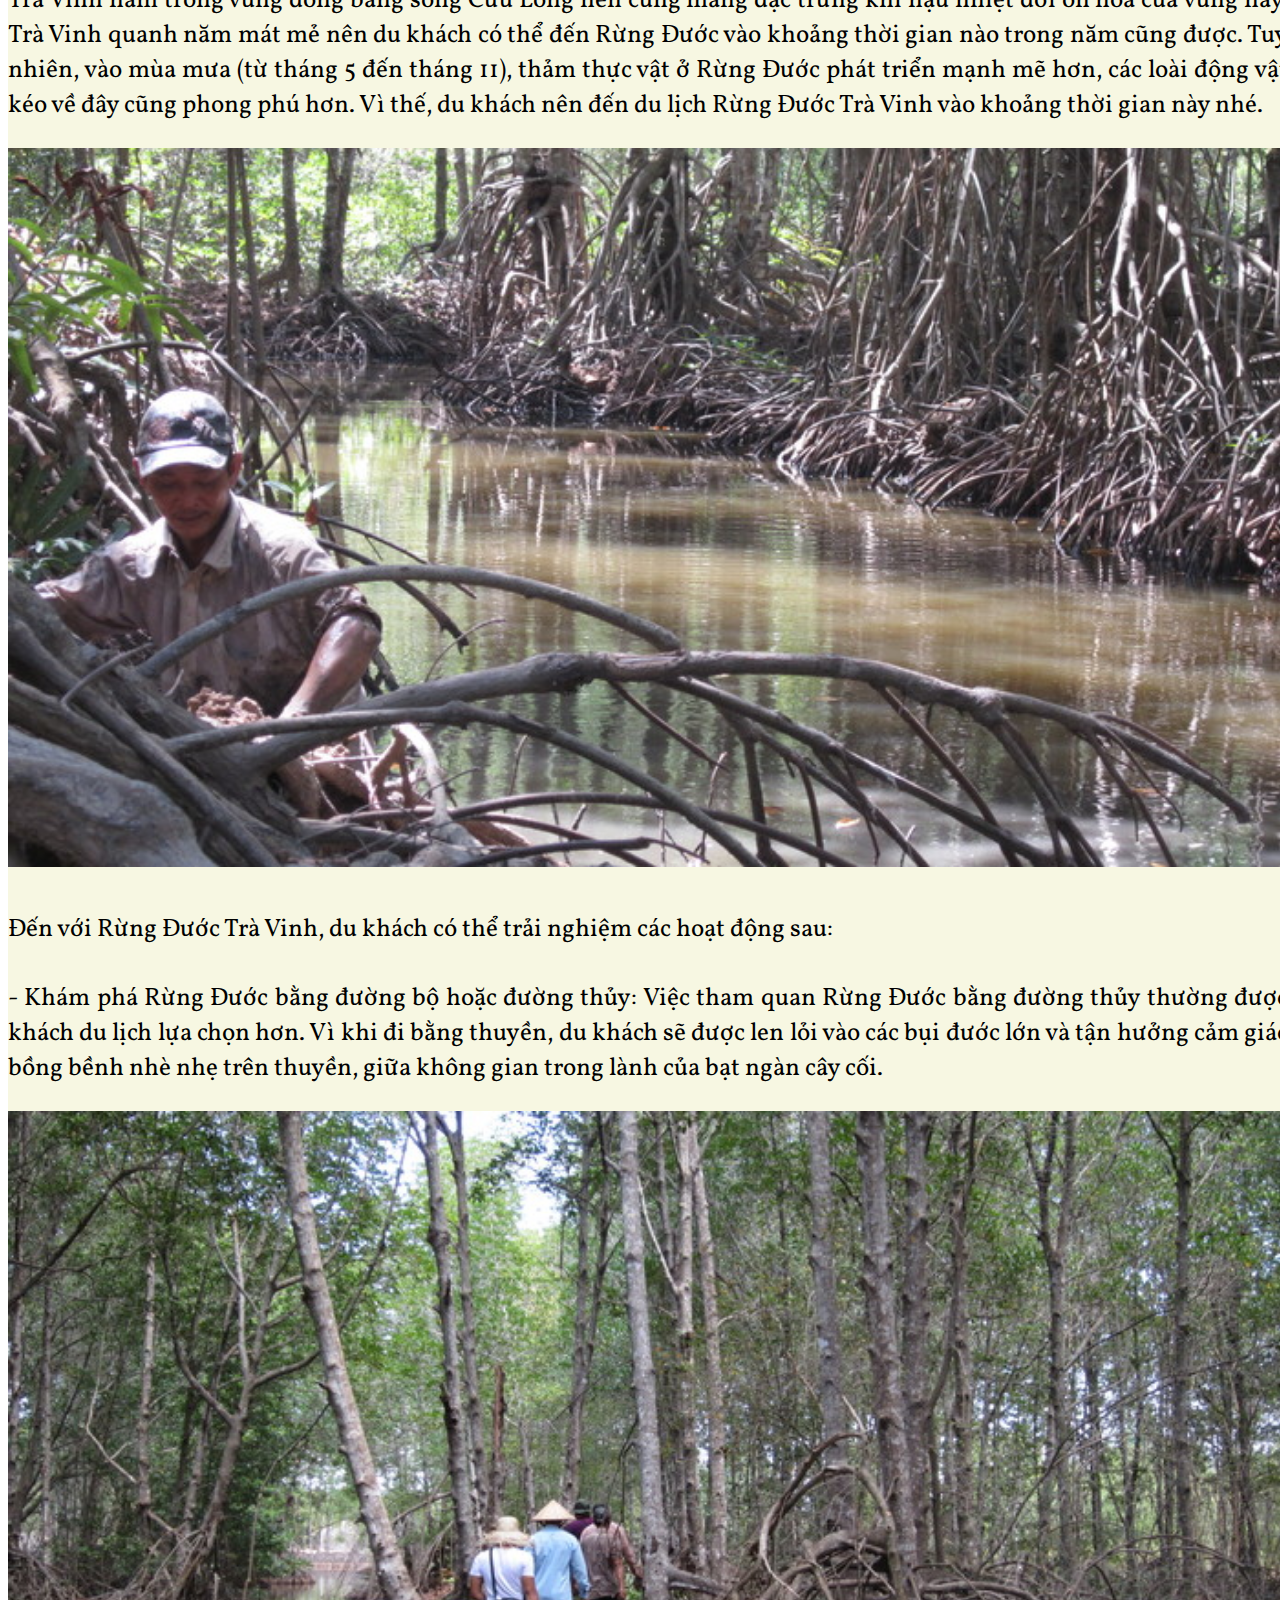
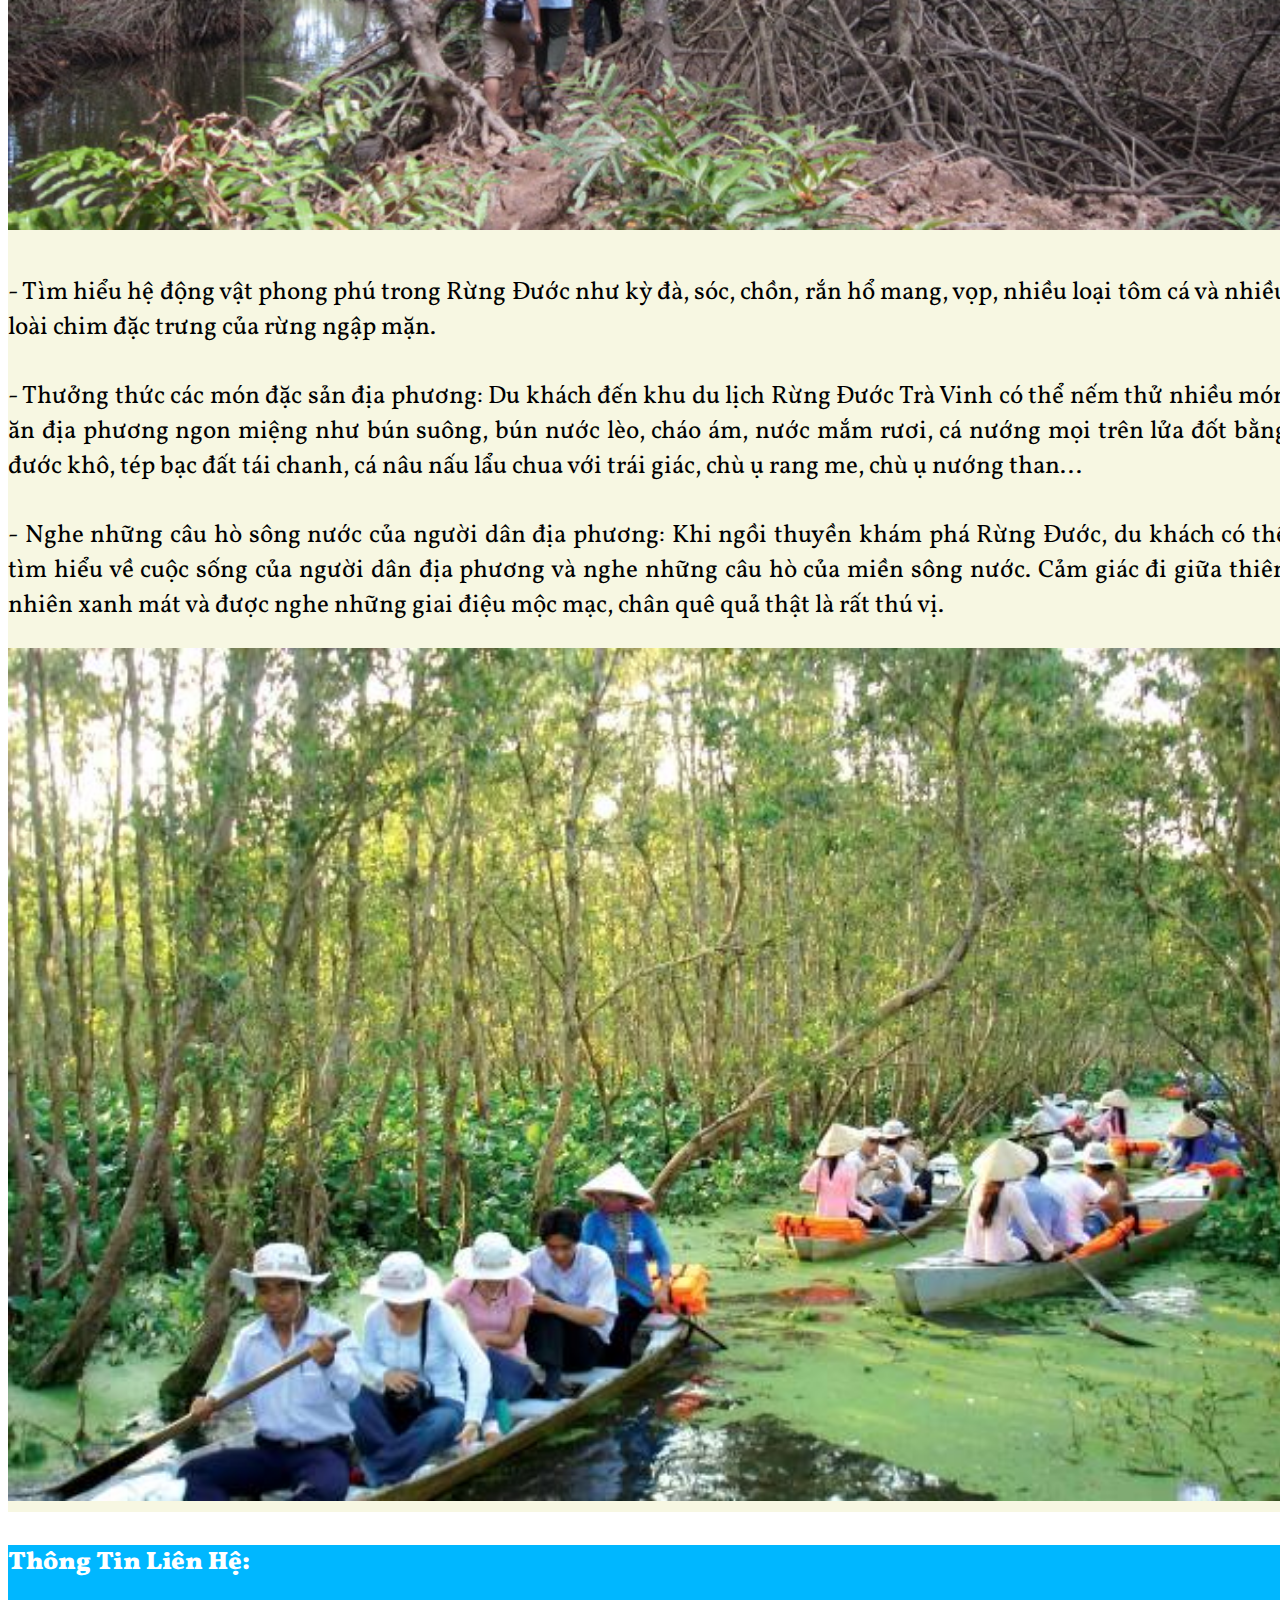
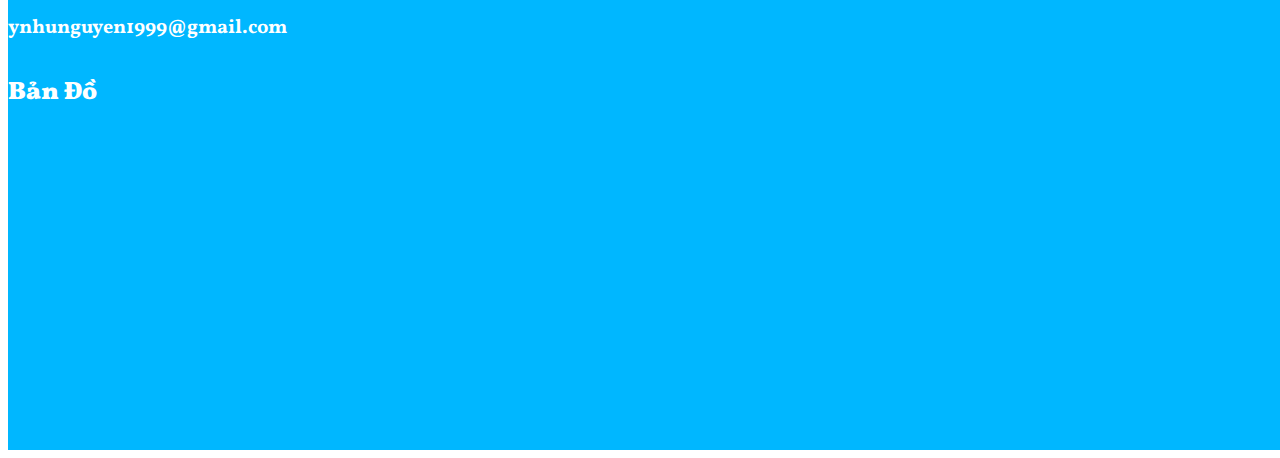
<file: link/RUNG DUOC/index (7).html>
<!DOCTYPE html>
<html>
<head>
   <meta charset="UTF-8">
   <meta name="viewport" content="width=device-width, initial-scale=1.0">
   <meta http-equiv="X-UA-compatible" content="IE=edge">
   <link href="https://cdn.jsdelivr.net/npm/bootstrap@5.1.3/dist/css/bootstrap.min.css" rel="stylesheet" integrity="sha384-1BmE4kWBq78iYhFldvKuhfTAU6auU8tT94WrHftjDbrCEXSU1oBoqyl2QvZ6jIW3" crossorigin="anonymous">
   <title>RUNG DUOC</title>
   <link rel="stylesheet" href="./css/Rung Duoc.css">
   <link rel="preconnect" href="https://fonts.googleapis.com">
   <link rel="preconnect" href="https://fonts.gstatic.com" crossorigin>
   <link href="https://fonts.googleapis.com/css2?family=Vollkorn&display=swap" rel="stylesheet">
</head>
<body class="container" >
<main class="row" class="row pt-4 pb-4">

   <header id="banner" >
      <h1>RỪNG ĐƯỚC</h1>
      <img src="./img/rung-duoc-2.png" alt="Rung Duoc 1">
   </header>

   <div id="main-content" >
      <p>Rừng đước là một khu rừng gần 700ha nằm ở xã Long Khánh, huyện Duyên Hải, tỉnh Trà Vinh. Cánh rừng này nằm trong hệ thống rừng ngập mặn ven biển Nam Bộ được nhà nước chăm sóc và bảo tồn. Rừng đước cách khu du lịch Ba Động nổi tiếng khoảng 7km. Khu rừng này có nhiều loại cây như đước, mắm, chà là gai, vẹt... trong đó nhiều nhất là cây đước.</p>
      <div><img src="./img/rung-duoc-1.jpeg" alt="Rung Duoc 2"></div>
      <p>Đước là loại cây ngập mặn vừa có tác dụng ngăn chặn nước biển xâm nhập vào đất liền vừa là nơi sinh sống của nhiều loại động vật chỉ phát triển được ở rừng ngập mặn. Chính vì có giá trị sinh thái cao như vậy nên rừng đước được nhà nước bảo hộ khá kỹ. Khu du lịch sinh thái Rừng Đước Trà Vinh nằm trong hệ thống rừng này, rộng khoảng hơn 200ha.</p>
      <div><img src="./img/rung-duoc-6.jpeg" alt="Rung Duoc 6"></div>
      <p>Nằm cách thành phố Hồ Chí Minh khoảng 170km, du khách có thể đi đến khu du lịch Rừng Đước bằng xe máy hoặc xe khách:</p>
      <p>- Xe máy: Du khách đi tới Bình Chánh rồi vào quốc lộ 1. Sau đó du khách đi qua cầu Bến Lức đến thành phố Tân An của Long An. Du khách đi tiếp đến thành phố Mỹ Tho, đi theo quốc lộ 60 qua cầu Hàm Luông, tới huyện Mỏ Cày. Du khách đi vào quốc lộ 53 và đi tiếp là tới thành phố Trà Vinh. Từ thành phố Trà Vinh, du khách đi khoảng 51km nữa là tới khu du lịch Rừng Đước.</p>
      <p>- Xe khách: Du khách ra bến xe miền Đông và mua vé xe đi Trà Vinh. Giá vé trên dưới 100.000đ/ người.</p>
      <p>Trà Vinh nằm trong vùng đồng bằng sông Cửu Long nên cũng mang đặc trưng khí hậu nhiệt đới ôn hòa của vùng này. Trà Vinh quanh năm mát mẻ nên du khách có thể đến Rừng Đước vào khoảng thời gian nào trong năm cũng được. Tuy nhiên, vào mùa mưa (từ tháng 5 đến tháng 11), thảm thực vật ở Rừng Đước phát triển mạnh mẽ hơn, các loài động vật kéo về đây cũng phong phú hơn. Vì thế, du khách nên đến du lịch Rừng Đước Trà Vinh vào khoảng thời gian này nhé.</p>
      <div><img src="./img/rung-duoc-3.jpeg" alt="Rung Duoc 3"></div>
      <p>Đến với Rừng Đước Trà Vinh, du khách có thể trải nghiệm các hoạt động sau:</p>
      <p>- Khám phá Rừng Đước bằng đường bộ hoặc đường thủy: Việc tham quan Rừng Đước bằng đường thủy thường được khách du lịch lựa chọn hơn. Vì khi đi bằng thuyền, du khách sẽ được len lỏi vào các bụi đước lớn và tận hưởng cảm giác bồng bềnh nhè nhẹ trên thuyền, giữa không gian trong lành của bạt ngàn cây cối.</p>
      <div><img src="./img/rung-duoc-4.jpeg" alt="Rung Duoc 4"></div>
      <p>- Tìm hiểu hệ động vật phong phú trong Rừng Đước như kỳ đà, sóc, chồn, rắn hổ mang, vọp, nhiều loại tôm cá và nhiều loài chim đặc trưng của rừng ngập mặn.</p>
      <p>- Thưởng thức các món đặc sản địa phương: Du khách đến khu du lịch Rừng Đước Trà Vinh có thể nếm thử nhiều món ăn địa phương ngon miệng như bún suông, bún nước lèo, cháo ám, nước mắm rươi, cá nướng mọi trên lửa đốt bằng đước khô, tép bạc đất tái chanh, cá nâu nấu lẩu chua với trái giác, chù ụ rang me, chù ụ nướng than...</p>
      <p>- Nghe những câu hò sông nước của người dân địa phương: Khi ngồi thuyền khám phá Rừng Đước, du khách có thể tìm hiểu về cuộc sống của người dân địa phương và nghe những câu hò của miền sông nước. Cảm giác đi giữa thiên nhiên xanh mát và được nghe những giai điệu mộc mạc, chân quê quả thật là rất thú vị.</p>
      <div><img src="./img/rung-duoc-5.jpeg" alt="Rung Duoc 5"></div>
   </div>
</main>
   <footer class="row">
      <div class="col-lg4 pt-4 pb-4">
      <h4><strong>Thông Tin Liên Hệ:</strong></h4>
      <p>ynhunguyen1999@gmail.com</p>
      </div>
      <div class="col-lg4 pt-4 pb-4">
      <h4><strong>Bản Đồ</strong></h4>
      <iframe src="https://www.google.com/maps/embed?pb=!1m18!1m12!1m3!1d3933.8433777910705!2d106.50313131407431!3d9.608751282286415!2m3!1f0!2f0!3f0!3m2!1i1024!2i768!4f13.1!3m3!1m2!1s0x31a02996001307b9%3A0xfcfd00fc17da946!2zS2h1IFLGsMyAbmcgU2luaCBUaGHMgWkgTmfDosyjcCBNxIPMo24!5e0!3m2!1svi!2s!4v1645273141192!5m2!1svi!2s" width="300" height="300" style="border:0;" allowfullscreen="" loading="lazy"></iframe>
      </div>
   </footer>

</body>

</html>
</file>
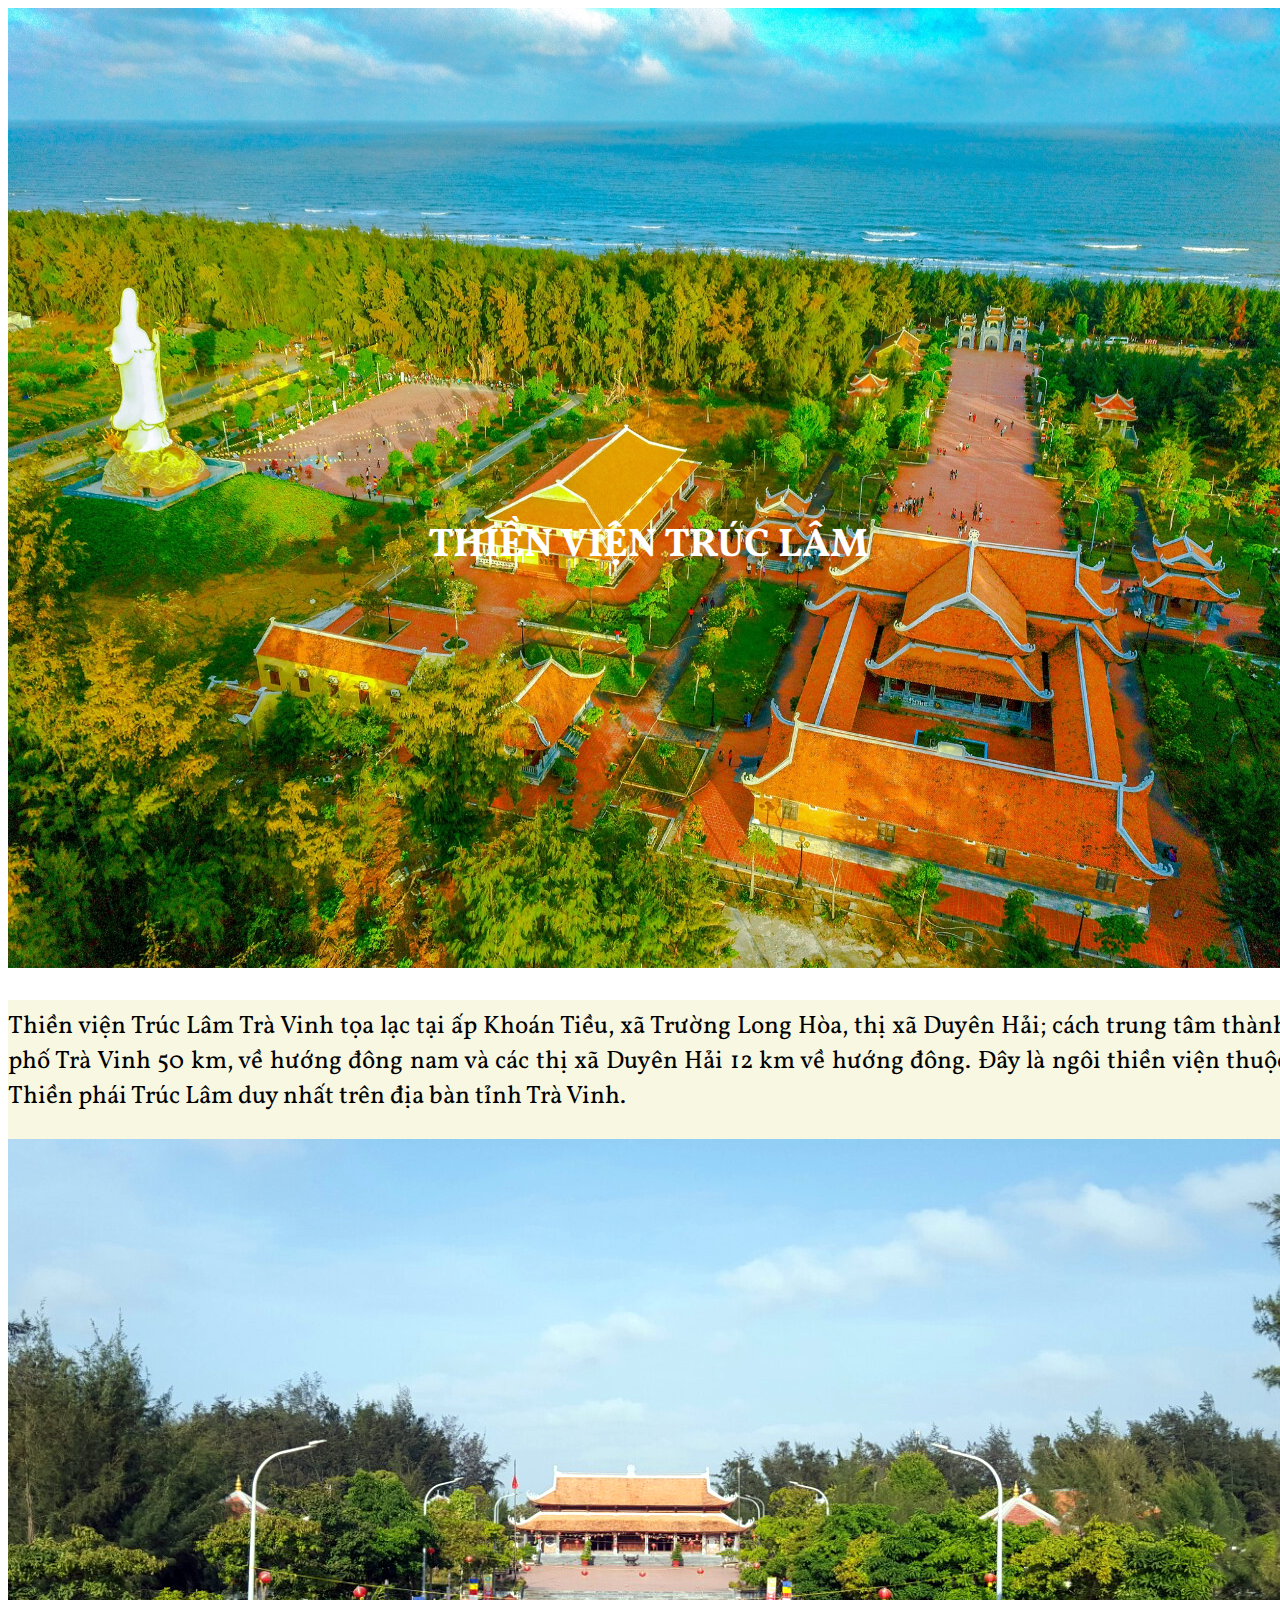
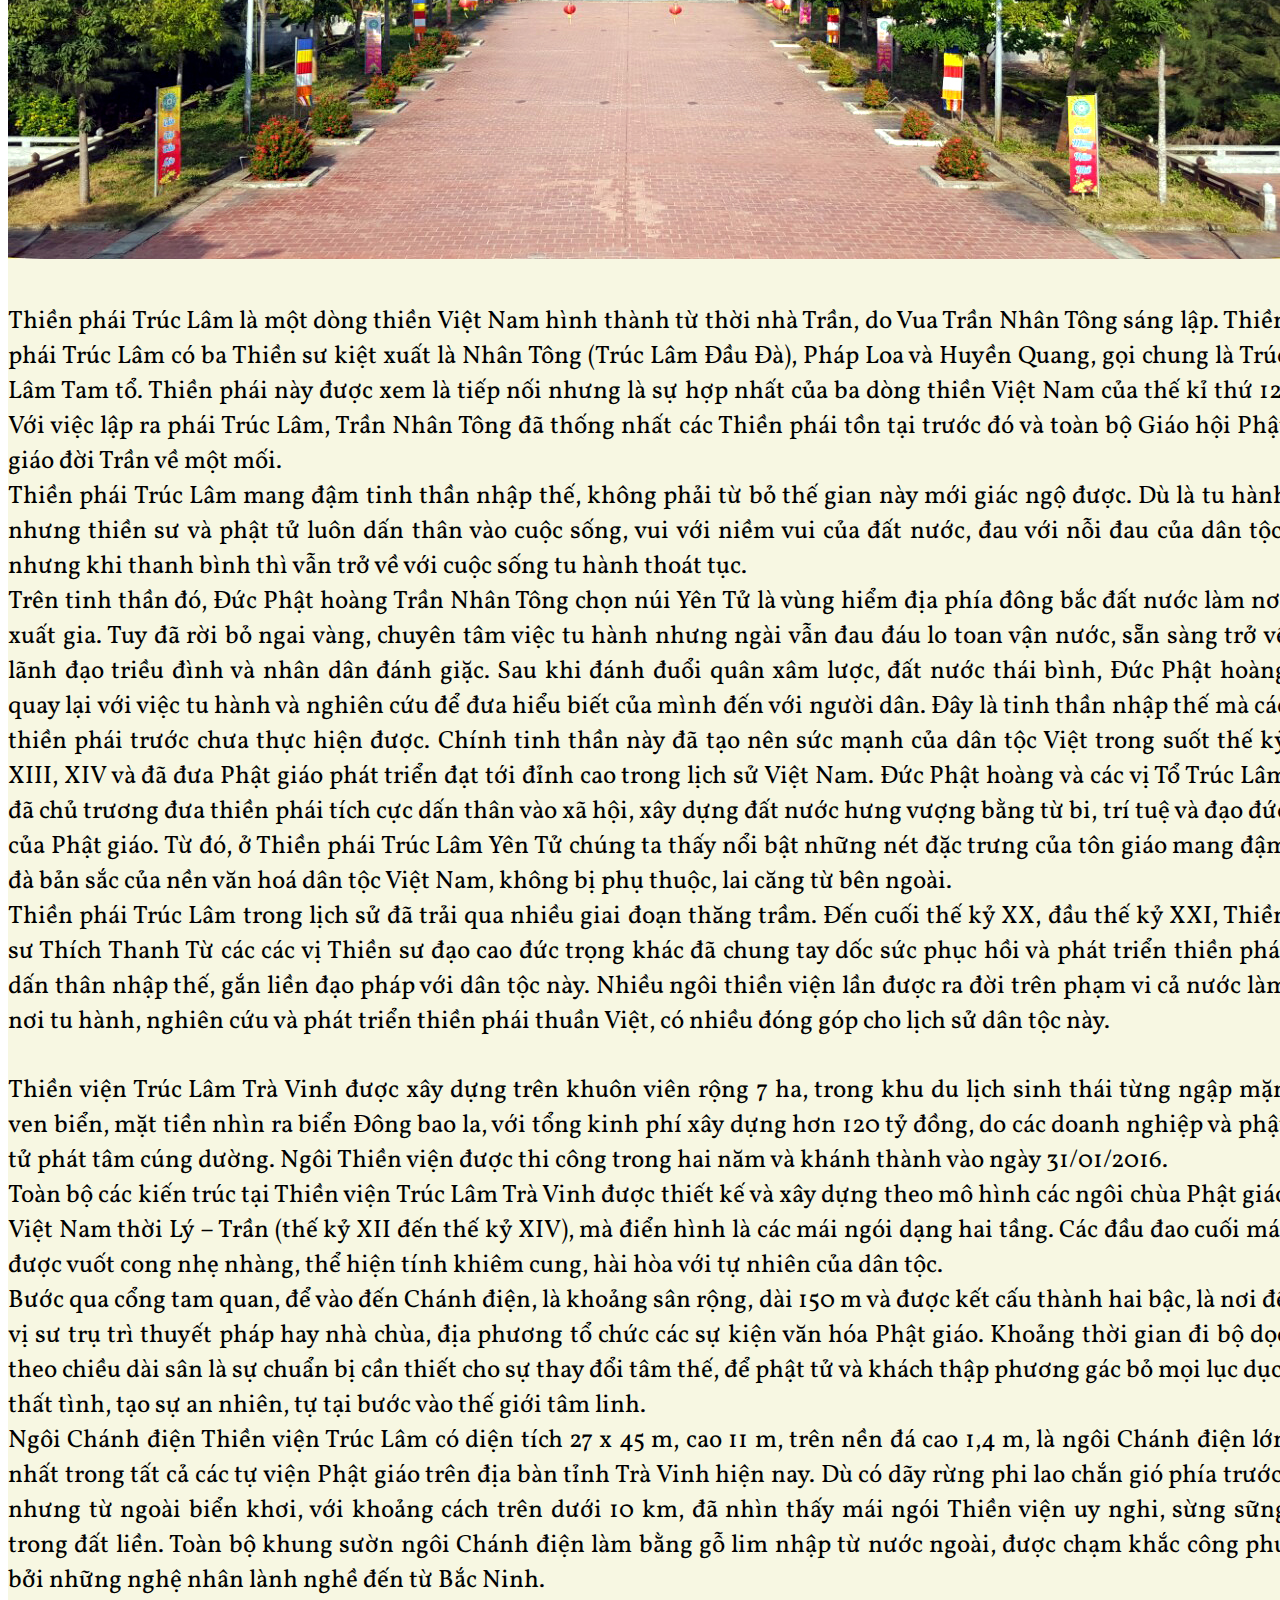
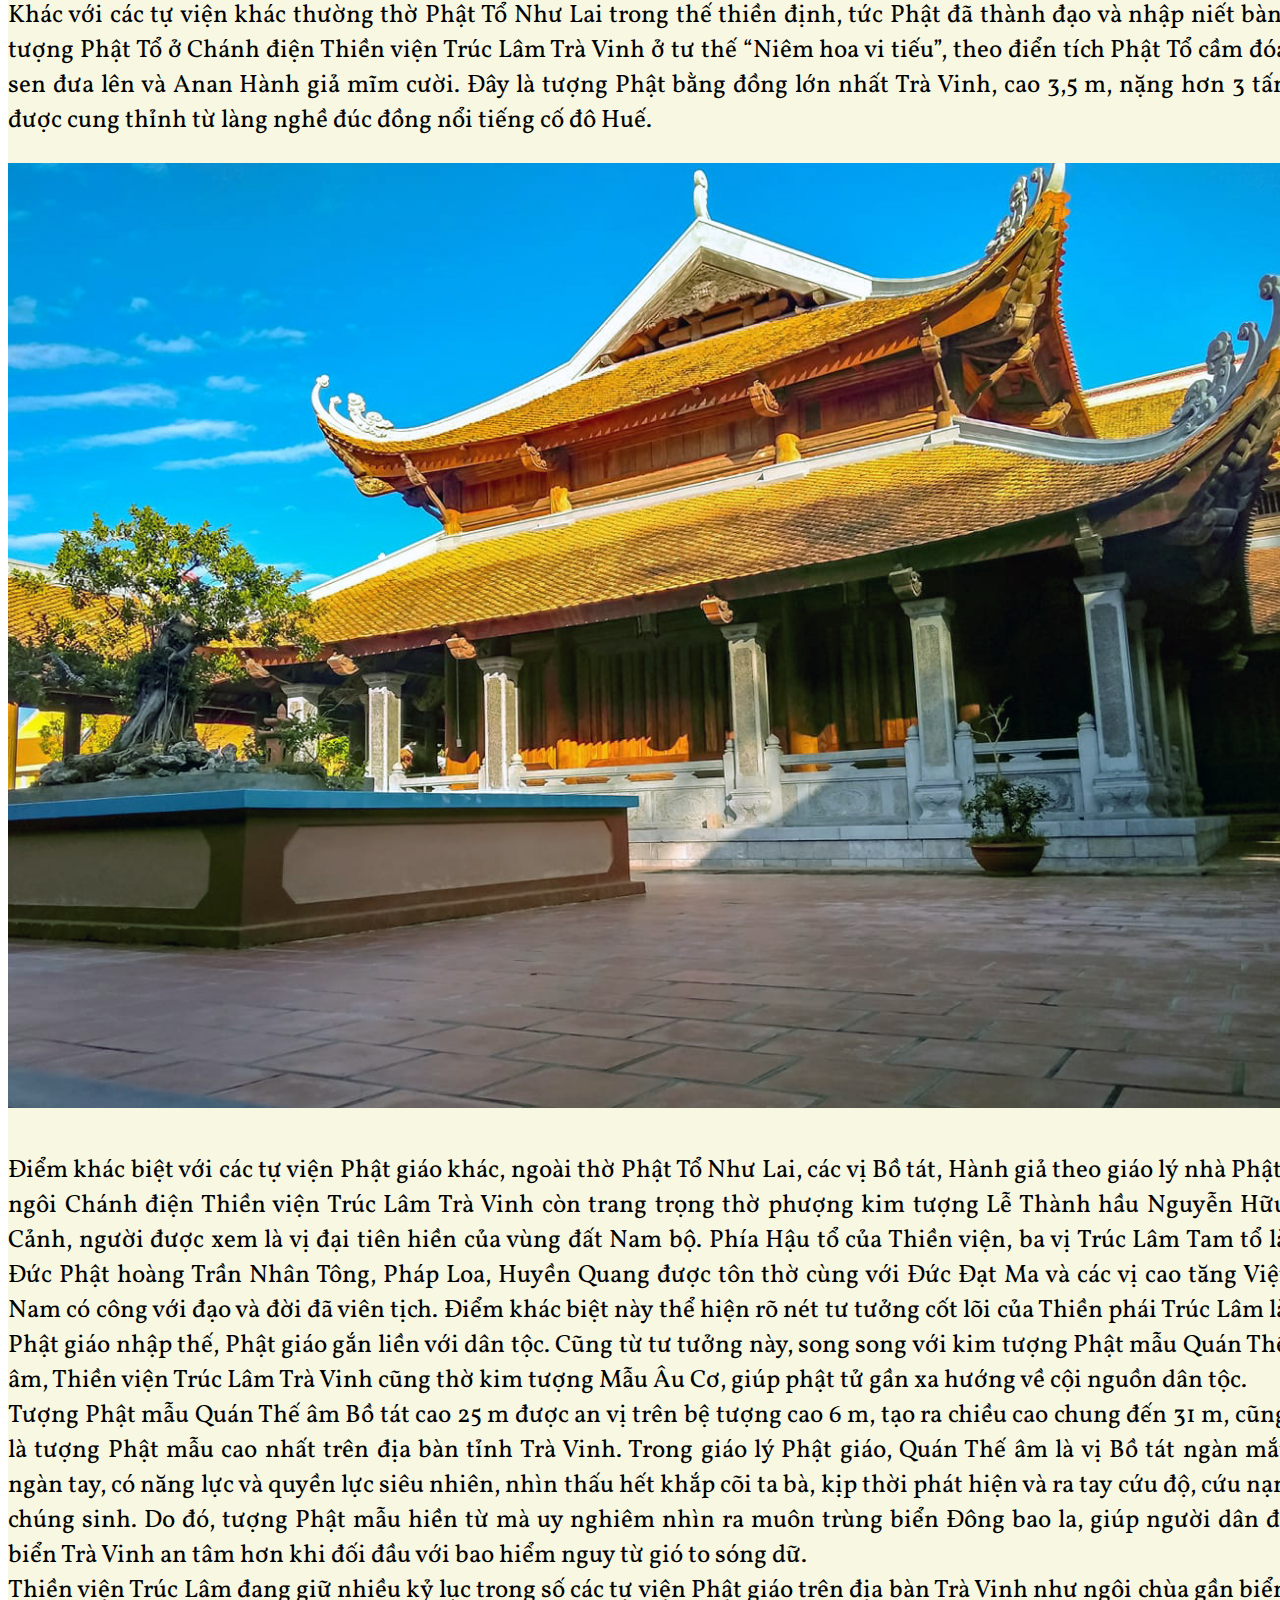
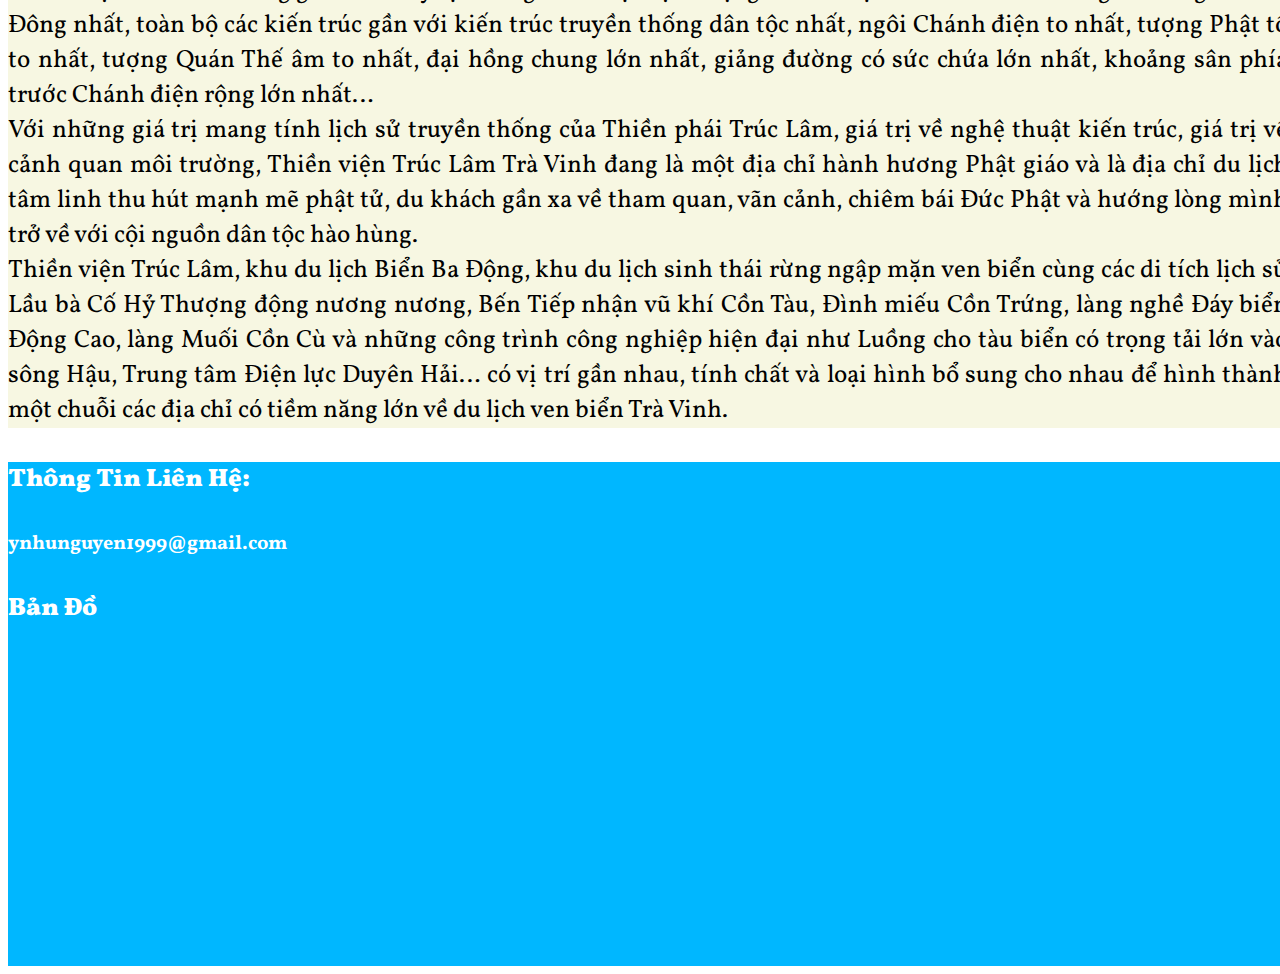
<file: link/THIEN VIEN TRUC LAM/index (8).html>
<!DOCTYPE html>
<html>
<head>
   <meta charset="UTF-8">
   <meta name="viewport" content="width=device-width, initial-scale=1.0">
   <meta http-equiv="X-UA-compatible" content="IE=edge">
   <link href="https://cdn.jsdelivr.net/npm/bootstrap@5.1.3/dist/css/bootstrap.min.css" rel="stylesheet" integrity="sha384-1BmE4kWBq78iYhFldvKuhfTAU6auU8tT94WrHftjDbrCEXSU1oBoqyl2QvZ6jIW3" crossorigin="anonymous">
   <title>THIEN VIEN TRUC LAM</title>
   <link rel="stylesheet" href="./css/Ao Ba Om.css">
   <link rel="preconnect" href="https://fonts.googleapis.com">
   <link rel="preconnect" href="https://fonts.gstatic.com" crossorigin>
   <link href="https://fonts.googleapis.com/css2?family=Vollkorn&display=swap" rel="stylesheet">
</head>
<body class="container">
   <main class="row" class="row pt-4 pb-4">
      <header id="banner">
      <h1>THIỀN VIỆN TRÚC LÂM</h1>
      <img src="./img/thien-vien-truc-lam-1.jpg" alt="Thien vien truc lam 1">
   </header>

   <div id="main-content">
      <p>Thiền viện Trúc Lâm Trà Vinh tọa lạc tại ấp Khoán Tiều, xã Trường Long Hòa, thị xã Duyên Hải; cách trung tâm thành phố Trà Vinh 50 km, về hướng đông nam và các thị xã Duyên Hải 12 km về hướng đông. Đây là ngôi thiền viện thuộc Thiền phái Trúc Lâm duy nhất trên địa bàn tỉnh Trà Vinh.</p>
      <div><img src="./img/thien-vien-truc-lam-2.jpg" alt="Thien vien truc lam 2"></div>
      <p>Thiền phái Trúc Lâm là một dòng thiền Việt Nam hình thành từ thời nhà Trần, do Vua Trần Nhân Tông sáng lập. Thiền phái Trúc Lâm có ba Thiền sư kiệt xuất là Nhân Tông (Trúc Lâm Đầu Đà), Pháp Loa và Huyền Quang, gọi chung là Trúc Lâm Tam tổ. Thiền phái này được xem là tiếp nối nhưng là sự hợp nhất của ba dòng thiền Việt Nam của thế kỉ thứ 12. Với việc lập ra phái Trúc Lâm, Trần Nhân Tông đã thống nhất các Thiền phái tồn tại trước đó và toàn bộ Giáo hội Phật giáo đời Trần về một mối.
      <br>Thiền phái Trúc Lâm mang đậm tinh thần nhập thế, không phải từ bỏ thế gian này mới giác ngộ được. Dù là tu hành nhưng thiền sư và phật tử luôn dấn thân vào cuộc sống, vui với niềm vui của đất nước, đau với nỗi đau của dân tộc, nhưng khi thanh bình thì vẫn trở về với cuộc sống tu hành thoát tục.
      <br>Trên tinh thần đó, Đức Phật hoàng Trần Nhân Tông chọn núi Yên Tử là vùng hiểm địa phía đông bắc đất nước làm nơi xuất gia. Tuy đã rời bỏ ngai vàng, chuyên tâm việc tu hành nhưng ngài vẫn đau đáu lo toan vận nước, sẵn sàng trở về lãnh đạo triều đình và nhân dân đánh giặc. Sau khi đánh đuổi quân xâm lược, đất nước thái bình, Đức Phật hoàng quay lại với việc tu hành và nghiên cứu để đưa hiểu biết của mình đến với người dân. Đây là tinh thần nhập thế mà các thiền phái trước chưa thực hiện được. Chính tinh thần này đã tạo nên sức mạnh của dân tộc Việt trong suốt thế kỷ XIII, XIV và đã đưa Phật giáo phát triển đạt tới đỉnh cao trong lịch sử Việt Nam. Đức Phật hoàng và các vị Tổ Trúc Lâm đã chủ trương đưa thiền phái tích cực dấn thân vào xã hội, xây dựng đất nước hưng vượng bằng từ bi, trí tuệ và đạo đức của Phật giáo. Từ đó, ở Thiền phái Trúc Lâm Yên Tử chúng ta thấy nổi bật những nét đặc trưng của tôn giáo mang đậm đà bản sắc của nền văn hoá dân tộc Việt Nam, không bị phụ thuộc, lai căng từ bên ngoài.
      <br>Thiền phái Trúc Lâm trong lịch sử đã trải qua nhiều giai đoạn thăng trầm. Đến cuối thế kỷ XX, đầu thế kỷ XXI, Thiền sư Thích Thanh Từ các các vị Thiền sư đạo cao đức trọng khác đã chung tay dốc sức phục hồi và phát triển thiền phái dấn thân nhập thế, gắn liền đạo pháp với dân tộc này. Nhiều ngôi thiền viện lần được ra đời trên phạm vi cả nước làm nơi tu hành, nghiên cứu và phát triển thiền phái thuần Việt, có nhiều đóng góp cho lịch sử dân tộc này.</p>
      <p>Thiền viện Trúc Lâm Trà Vinh được xây dựng trên khuôn viên rộng 7 ha, trong khu du lịch sinh thái từng ngập mặn ven biển, mặt tiền nhìn ra biển Đông bao la, với tổng kinh phí xây dựng hơn 120 tỷ đồng, do các doanh nghiệp và phật tử phát tâm cúng dường. Ngôi Thiền viện được thi công trong hai năm và khánh thành vào ngày 31/01/2016.
      <br>Toàn bộ các kiến trúc tại Thiền viện Trúc Lâm Trà Vinh được thiết kế và xây dựng theo mô hình các ngôi chùa Phật giáo Việt Nam thời Lý – Trần (thế kỷ XII đến thế kỷ XIV), mà điển hình là các mái ngói dạng hai tầng. Các đầu đao cuối mái được vuốt cong nhẹ nhàng, thể hiện tính khiêm cung, hài hòa với tự nhiên của dân tộc.
      <br>Bước qua cổng tam quan, để vào đến Chánh điện, là khoảng sân rộng, dài 150 m và được kết cấu thành hai bậc, là nơi để vị sư trụ trì thuyết pháp hay nhà chùa, địa phương tổ chức các sự kiện văn hóa Phật giáo. Khoảng thời gian đi bộ dọc theo chiều dài sân là sự chuẩn bị cần thiết cho sự thay đổi tâm thế, để phật tử và khách thập phương gác bỏ mọi lục dục, thất tình, tạo sự an nhiên, tự tại bước vào thế giới tâm linh.
      <br>Ngôi Chánh điện Thiền viện Trúc Lâm có diện tích 27 x 45 m, cao 11 m, trên nền đá cao 1,4 m, là ngôi Chánh điện lớn nhất trong tất cả các tự viện Phật giáo trên địa bàn tỉnh Trà Vinh hiện nay. Dù có dãy rừng phi lao chắn gió phía trước, nhưng từ ngoài biển khơi, với khoảng cách trên dưới 10 km, đã nhìn thấy mái ngói Thiền viện uy nghi, sừng sững trong đất liền. Toàn bộ khung sườn ngôi Chánh điện làm bằng gỗ lim nhập từ nước ngoài, được chạm khắc công phu bởi những nghệ nhân lành nghề đến từ Bắc Ninh.
      <br>Khác với các tự viện khác thường thờ Phật Tổ Như Lai trong thế thiền định, tức Phật đã thành đạo và nhập niết bàn, tượng Phật Tổ ở Chánh điện Thiền viện Trúc Lâm Trà Vinh ở tư thế “Niêm hoa vi tiếu”, theo điển tích Phật Tổ cầm đóa sen đưa lên và Anan Hành giả mĩm cười. Đây là tượng Phật bằng đồng lớn nhất Trà Vinh, cao 3,5 m, nặng hơn 3 tấn được cung thỉnh từ làng nghề đúc đồng nổi tiếng cố đô Huế.</p>
      <div><img src="./img/thien-vien-truc-lam-3.jpg" alt="Thien vien truc lam 3"></div>
      <p>Điểm khác biệt với các tự viện Phật giáo khác, ngoài thờ Phật Tổ Như Lai, các vị Bồ tát, Hành giả theo giáo lý nhà Phật, ngôi Chánh điện Thiền viện Trúc Lâm Trà Vinh còn trang trọng thờ phượng kim tượng Lễ Thành hầu Nguyễn Hữu Cảnh, người được xem là vị đại tiên hiền của vùng đất Nam bộ. Phía Hậu tổ của Thiền viện, ba vị Trúc Lâm Tam tổ là Đức Phật hoàng Trần Nhân Tông, Pháp Loa, Huyền Quang được tôn thờ cùng với Đức Đạt Ma và các vị cao tăng Việt Nam có công với đạo và đời đã viên tịch. Điểm khác biệt này thể hiện rõ nét tư tưởng cốt lõi của Thiền phái Trúc Lâm là Phật giáo nhập thế, Phật giáo gắn liền với dân tộc. Cũng từ tư tưởng này, song song với kim tượng Phật mẫu Quán Thế âm, Thiền viện Trúc Lâm Trà Vinh cũng thờ kim tượng Mẫu Âu Cơ, giúp phật tử gần xa hướng về cội nguồn dân tộc.
      <br>Tượng Phật mẫu Quán Thế âm Bồ tát cao 25 m được an vị trên bệ tượng cao 6 m, tạo ra chiều cao chung đến 31 m, cũng là tượng Phật mẫu cao nhất trên địa bàn tỉnh Trà Vinh. Trong giáo lý Phật giáo, Quán Thế âm là vị Bồ tát ngàn mắt ngàn tay, có năng lực và quyền lực siêu nhiên, nhìn thấu hết khắp cõi ta bà, kịp thời phát hiện và ra tay cứu độ, cứu nạn chúng sinh. Do đó, tượng Phật mẫu hiền từ mà uy nghiêm nhìn ra muôn trùng biển Đông bao la, giúp người dân đi biển Trà Vinh an tâm hơn khi đối đầu với bao hiểm nguy từ gió to sóng dữ.
      <br>Thiền viện Trúc Lâm đang giữ nhiều kỷ lục trong số các tự viện Phật giáo trên địa bàn Trà Vinh như ngôi chùa gần biển Đông nhất, toàn bộ các kiến trúc gần với kiến trúc truyền thống dân tộc nhất, ngôi Chánh điện to nhất, tượng Phật tổ to nhất, tượng Quán Thế âm to nhất, đại hồng chung lớn nhất, giảng đường có sức chứa lớn nhất, khoảng sân phía trước Chánh điện rộng lớn nhất…
      <br>Với những giá trị mang tính lịch sử truyền thống của Thiền phái Trúc Lâm, giá trị về nghệ thuật kiến trúc, giá trị về cảnh quan môi trường, Thiền viện Trúc Lâm Trà Vinh đang là một địa chỉ hành hương Phật giáo và là địa chỉ du lịch tâm linh thu hút mạnh mẽ phật tử, du khách gần xa về tham quan, vãn cảnh, chiêm bái Đức Phật và hướng lòng mình trở về với cội nguồn dân tộc hào hùng.
      <br>Thiền viện Trúc Lâm, khu du lịch Biển Ba Động, khu du lịch sinh thái rừng ngập mặn ven biển cùng các di tích lịch sử Lầu bà Cố Hỷ Thượng động nương nương, Bến Tiếp nhận vũ khí Cồn Tàu, Đình miếu Cồn Trứng, làng nghề Đáy biển Động Cao, làng Muối Cồn Cù và những công trình công nghiệp hiện đại như Luồng cho tàu biển có trọng tải lớn vào sông Hậu, Trung tâm Điện lực Duyên Hải… có vị trí gần nhau, tính chất và loại hình bổ sung cho nhau để hình thành một chuỗi các địa chỉ có tiềm năng lớn về du lịch ven biển Trà Vinh.</p>
   </div>
   </main>
   <footer class="row">
      <div class="col-lg4 pt-4 pb-4">
      <h4><strong>Thông Tin Liên Hệ:</strong></h4>
      <p>ynhunguyen1999@gmail.com</p>
      </div>
      <div class="col-lg4 pt-4 pb-4">
      <h4><strong>Bản Đồ</strong></h4>
      <iframe src="https://www.google.com/maps/embed?pb=!1m18!1m12!1m3!1d3933.415706955691!2d106.56802561407444!3d9.645475381686097!2m3!1f0!2f0!3f0!3m2!1i1024!2i768!4f13.1!3m3!1m2!1s0x319f87d2079a7e91%3A0x7f6bda094ae3983e!2zVGhp4buBbiBWaeG7h24gVHLDumMgTMOibSBUcsOgIFZpbmg!5e0!3m2!1svi!2s!4v1645273202569!5m2!1svi!2s" width="300" height="300" style="border:0;" allowfullscreen="" loading="lazy"></iframe>
      </div>
   </footer>
</body>
</html>
</file>
<file: css/Stylesheet.css>
*{box-sizing: border-box;}

body {width: 100%;
    font-family: 'Vollkorn', serif;
}

img  {width:100%;
    height: auto;
    }

nav {background-color: rgb(0, 183, 255);   
    
}
    
nav a {display: block;
    color: white;
    font-weight: bold;
    text-align: center;
    text-decoration: none;
    padding-left: 1%; 
    padding-bottom: 0.5%; 
    margin-left: 2%;  
}

nav ul {
    list-style-type: none;
    margin: 0;
    padding: 0;
    overflow: hidden;
    
  }

nav li {position: relative;
        display: inline;
        float: left;        
}

p {text-align: justify;}

#banner {position: relative;
        background-size: cover;
        width: 100%;
        height:auto;}
#banner h1  
    {position: absolute;
    color: rgb(248, 3, 3);
    font-weight: bold;
    display: block;}

#main-content {background-color: rgba(245, 245, 220, 0.836);}

footer {background-color:rgb(0, 183, 255);
    color: white;
    font-weight: bold;} 
@media only screen and (max-width: 767px) {

     [class*="col-"] {
        width: 100%;
      }

    #banner h1 
    {
       font-size: 20px; 
       top: 50%;
       width: 100%;
       text-align: center;
     }
    nav a{font-size: 5px;}
    #main-content h2 {font-size: 15px;
                      }
    #main-content p {font-size: 8px;}
    footer h4 {font-size: 8px;}
    footer p {font-size: 5px;}
                    }
@media only screen and (min-width: 768px) and (max-width: 991px)
{
    #banner h1 
    {font-size: 30px; 
    top: 50%;
    width: 100%;
    text-align: center;}

    nav a{font-size: 8px;}
  
    #main-content h2 {font-size: 20px;
                    }
    #main-content p {font-size: 15px;}
    footer h4 {font-size: 15px;}
    footer p {font-size: 10px;}
                }
@media only screen and (min-width: 992px)
{
    #banner h1 
    {font-size: 40px; 
     top: 50%;
     width: 100%;
     text-align: center;}

    nav a{font-size: 12px;}
  
    #main-content h2 {font-size: 30px;}
    #main-content p {font-size: 25px;}

    footer h4 {font-size: 25px;}
    footer p {font-size: 20px;}
}
</file>
<file: link/AO BA OM/css/Ao Ba Om.css>
*{box-sizing: border-box;}
body {width: 100%;
      font-family: 'Vollkorn', serif;}
      
#banner {position: relative;
        background-size: cover;
        width: 100%;
        height:auto;}

#banner h1  {position: absolute;
            color: white;
            font-size: 50px;
            font-weight: bold;
            display: block;}

img  {width:100%;
      height: auto;
      }

#main-content {background-color: rgba(245, 245, 220, 0.836);}
#main-content p{padding-top: 9px;
                text-align: justify;
                display: block;}

footer {background-color:rgb(0, 183, 255);
        color: white;
        font-size: 15px ;
        font-weight: bold;}

@media only screen and (max-width: 767px) {
      [class*="col-"] {
            width: 100%;
          }
    #banner h1 
    {
       font-size: 20px; 
       top: 50%;
       width: 100%;
       text-align: center;
     }

     #main-content {font-size: 8px;}

     footer h4 {font-size: 8px;}
     footer p {font-size: 5px;}
                     }

@media only screen and (min-width: 768px) and (max-width: 991px)
{ 
    #banner h1 
    {font-size: 30px; 
    top: 50%;
    width: 100%;
    text-align: center;}

    #main-content {font-size: 15px;}

    footer h4 {font-size: 15px;}
    footer p {font-size: 10px;}}

@media only screen and (min-width: 992px)
{
    #banner h1 
    {font-size: 40px; 
     top: 50%;
     width: 100%;
     text-align: center;}
    
     #main-content {font-size: 25px;}

     footer h4 {font-size: 25px;}
     footer p {font-size: 20px;}}
</file>
<file: link/BAO TANG KHMER/css/Bao Tang Khmer.css>
*{box-sizing: border-box;}
body {width: 100%;
      font-family: 'Vollkorn', serif;}

#banner {position: relative;
        background-size: cover;
        width: 100%;
        height:auto;}

#banner h1  {position: absolute;
            color: rgb(255, 38, 0);
            font-size: 50px;
            font-weight: bold;
            display: block;}

img  {width:100%;
      height: auto;
      }

#main-content {background-color: rgba(245, 245, 220, 0.836);}
#main-content p{padding-top: 9px;
                text-align: justify;
                display: block;}

footer {background-color:rgb(0, 183, 255);
        color: white;
        font-size: 15px ;
        font-weight: bold;}

@media only screen and (max-width: 767px) {
      [class*="col-"] {
            width: 100%;
          }
    #banner h1 
    {
       font-size: 20px; 
       top: 50%;
       width: 100%;
       text-align: center;
     }

     #main-content {font-size: 8px;}

     footer h4 {font-size: 8px;}
     footer p {font-size: 5px;}
                     }

@media only screen and (min-width: 768px) and (max-width: 991px)
{ 
    #banner h1 
    {font-size: 30px; 
    top: 50%;
    width: 100%;
    text-align: center;}

    #main-content {font-size: 15px;}

    footer h4 {font-size: 15px;}
    footer p {font-size: 10px;}}

@media only screen and (min-width: 992px)
{
    #banner h1 
    {font-size: 40px; 
     top: 50%;
     width: 100%;
     text-align: center;}
    
     #main-content {font-size: 25px;}

     footer h4 {font-size: 25px;}
     footer p {font-size: 20px;}}
</file>
<file: link/BIEN BA DONG/css/Bao Tang Khmer.css>
*{box-sizing: border-box;}
body {width: 100%;
      font-family: 'Vollkorn', serif;}

#banner {position: relative;
        background-size: cover;
        width: 100%;
        height:auto;}

#banner h1  {position: absolute;
            color: rgb(255, 38, 0);
            font-size: 50px;
            font-weight: bold;
            display: block;}

img  {width:100%;
      height: auto;
      }

#main-content {background-color: rgba(245, 245, 220, 0.836);}
#main-content p{padding-top: 9px;
                text-align: justify;
                display: block;}

footer {background-color:rgb(0, 183, 255);
        color: white;
        font-size: 15px ;
        font-weight: bold;}

@media only screen and (max-width: 767px) {
      [class*="col-"] {
            width: 100%;
          }
    #banner h1 
    {
       font-size: 20px; 
       top: 50%;
       width: 100%;
       text-align: center;
     }

     #main-content {font-size: 8px;}

     footer h4 {font-size: 8px;}
     footer p {font-size: 5px;}
                     }

@media only screen and (min-width: 768px) and (max-width: 991px)
{ 
    #banner h1 
    {font-size: 30px; 
    top: 50%;
    width: 100%;
    text-align: center;}

    #main-content {font-size: 15px;}

    footer h4 {font-size: 15px;}
    footer p {font-size: 10px;}}

@media only screen and (min-width: 992px)
{
    #banner h1 
    {font-size: 40px; 
     top: 50%;
     width: 100%;
     text-align: center;}
    
     #main-content {font-size: 25px;}

     footer h4 {font-size: 25px;}
     footer p {font-size: 20px;}}
</file>
<file: link/CHUA HANG/css/Ao Ba Om.css>
*{box-sizing: border-box;}
body {width: 100%;
      font-family: 'Vollkorn', serif;}
      
#banner {position: relative;
        background-size: cover;
        width: 100%;
        height:auto;}

#banner h1  {position: absolute;
            color: white;
            font-size: 50px;
            font-weight: bold;
            display: block;}

img  {width:100%;
      height: auto;
      }

#main-content {background-color: rgba(245, 245, 220, 0.836);}
#main-content p{padding-top: 9px;
                text-align: justify;
                display: block;}

footer {background-color:rgb(0, 183, 255);
        color: white;
        font-size: 15px ;
        font-weight: bold;}

@media only screen and (max-width: 767px) {
      [class*="col-"] {
            width: 100%;
          }
    #banner h1 
    {
       font-size: 20px; 
       top: 50%;
       width: 100%;
       text-align: center;
     }

     #main-content {font-size: 8px;}

     footer h4 {font-size: 8px;}
     footer p {font-size: 5px;}
                     }

@media only screen and (min-width: 768px) and (max-width: 991px)
{ 
    #banner h1 
    {font-size: 30px; 
    top: 50%;
    width: 100%;
    text-align: center;}

    #main-content {font-size: 15px;}

    footer h4 {font-size: 15px;}
    footer p {font-size: 10px;}}

@media only screen and (min-width: 992px)
{
    #banner h1 
    {font-size: 40px; 
     top: 50%;
     width: 100%;
     text-align: center;}
    
     #main-content {font-size: 25px;}

     footer h4 {font-size: 25px;}
     footer p {font-size: 20px;}}
</file>
<file: link/RUNG DUOC/css/Rung Duoc.css>
*{box-sizing: border-box;}
body {width: 100%;
      font-family: 'Vollkorn', serif;}

#banner {position: relative;
        background-size: cover;
        width: 100%;
        height:auto;}

#banner h1  {position: absolute;
            color: rgb(12, 2, 1);
            font-size: 50px;
            font-weight: bold;
            display: block;}

img  {width:100%;
      height: auto;
      }

#main-content {background-color: rgba(245, 245, 220, 0.836);}
#main-content p{padding-top: 9px;
                text-align: justify;
                display: block;}

footer {background-color:rgb(0, 183, 255);
        color: white;
        font-size: 15px ;
        font-weight: bold;}

@media only screen and (max-width: 767px) {
      [class*="col-"] {
            width: 100%;
          }
    #banner h1 
    {
       font-size: 20px; 
       top: 50%;
       width: 100%;
       text-align: center;
     }

     #main-content {font-size: 8px;}

     footer h4 {font-size: 8px;}
     footer p {font-size: 5px;}
                     }

@media only screen and (min-width: 768px) and (max-width: 991px)
{ 
    #banner h1 
    {font-size: 30px; 
    top: 50%;
    width: 100%;
    text-align: center;}

    #main-content {font-size: 15px;}

    footer h4 {font-size: 15px;}
    footer p {font-size: 10px;}}

@media only screen and (min-width: 992px)
{
    #banner h1 
    {font-size: 40px; 
     top: 50%;
     width: 100%;
     text-align: center;}
    
     #main-content {font-size: 25px;}

     footer h4 {font-size: 25px;}
     footer p {font-size: 20px;}}
</file>
<file: link/THIEN VIEN TRUC LAM/css/Ao Ba Om.css>
*{box-sizing: border-box;}
body {width: 100%;
      font-family: 'Vollkorn', serif;}
      
#banner {position: relative;
        background-size: cover;
        width: 100%;
        height:auto;}

#banner h1  {position: absolute;
            color: white;
            font-size: 50px;
            font-weight: bold;
            display: block;}

img  {width:100%;
      height: auto;
      }

#main-content {background-color: rgba(245, 245, 220, 0.836);}
#main-content p{padding-top: 9px;
                text-align: justify;
                display: block;}

footer {background-color:rgb(0, 183, 255);
        color: white;
        font-size: 15px ;
        font-weight: bold;}

@media only screen and (max-width: 767px) {
      [class*="col-"] {
            width: 100%;
          }
    #banner h1 
    {
       font-size: 20px; 
       top: 50%;
       width: 100%;
       text-align: center;
     }

     #main-content {font-size: 8px;}

     footer h4 {font-size: 8px;}
     footer p {font-size: 5px;}
                     }

@media only screen and (min-width: 768px) and (max-width: 991px)
{ 
    #banner h1 
    {font-size: 30px; 
    top: 50%;
    width: 100%;
    text-align: center;}

    #main-content {font-size: 15px;}

    footer h4 {font-size: 15px;}
    footer p {font-size: 10px;}}

@media only screen and (min-width: 992px)
{
    #banner h1 
    {font-size: 40px; 
     top: 50%;
     width: 100%;
     text-align: center;}
    
     #main-content {font-size: 25px;}

     footer h4 {font-size: 25px;}
     footer p {font-size: 20px;}}
</file>
